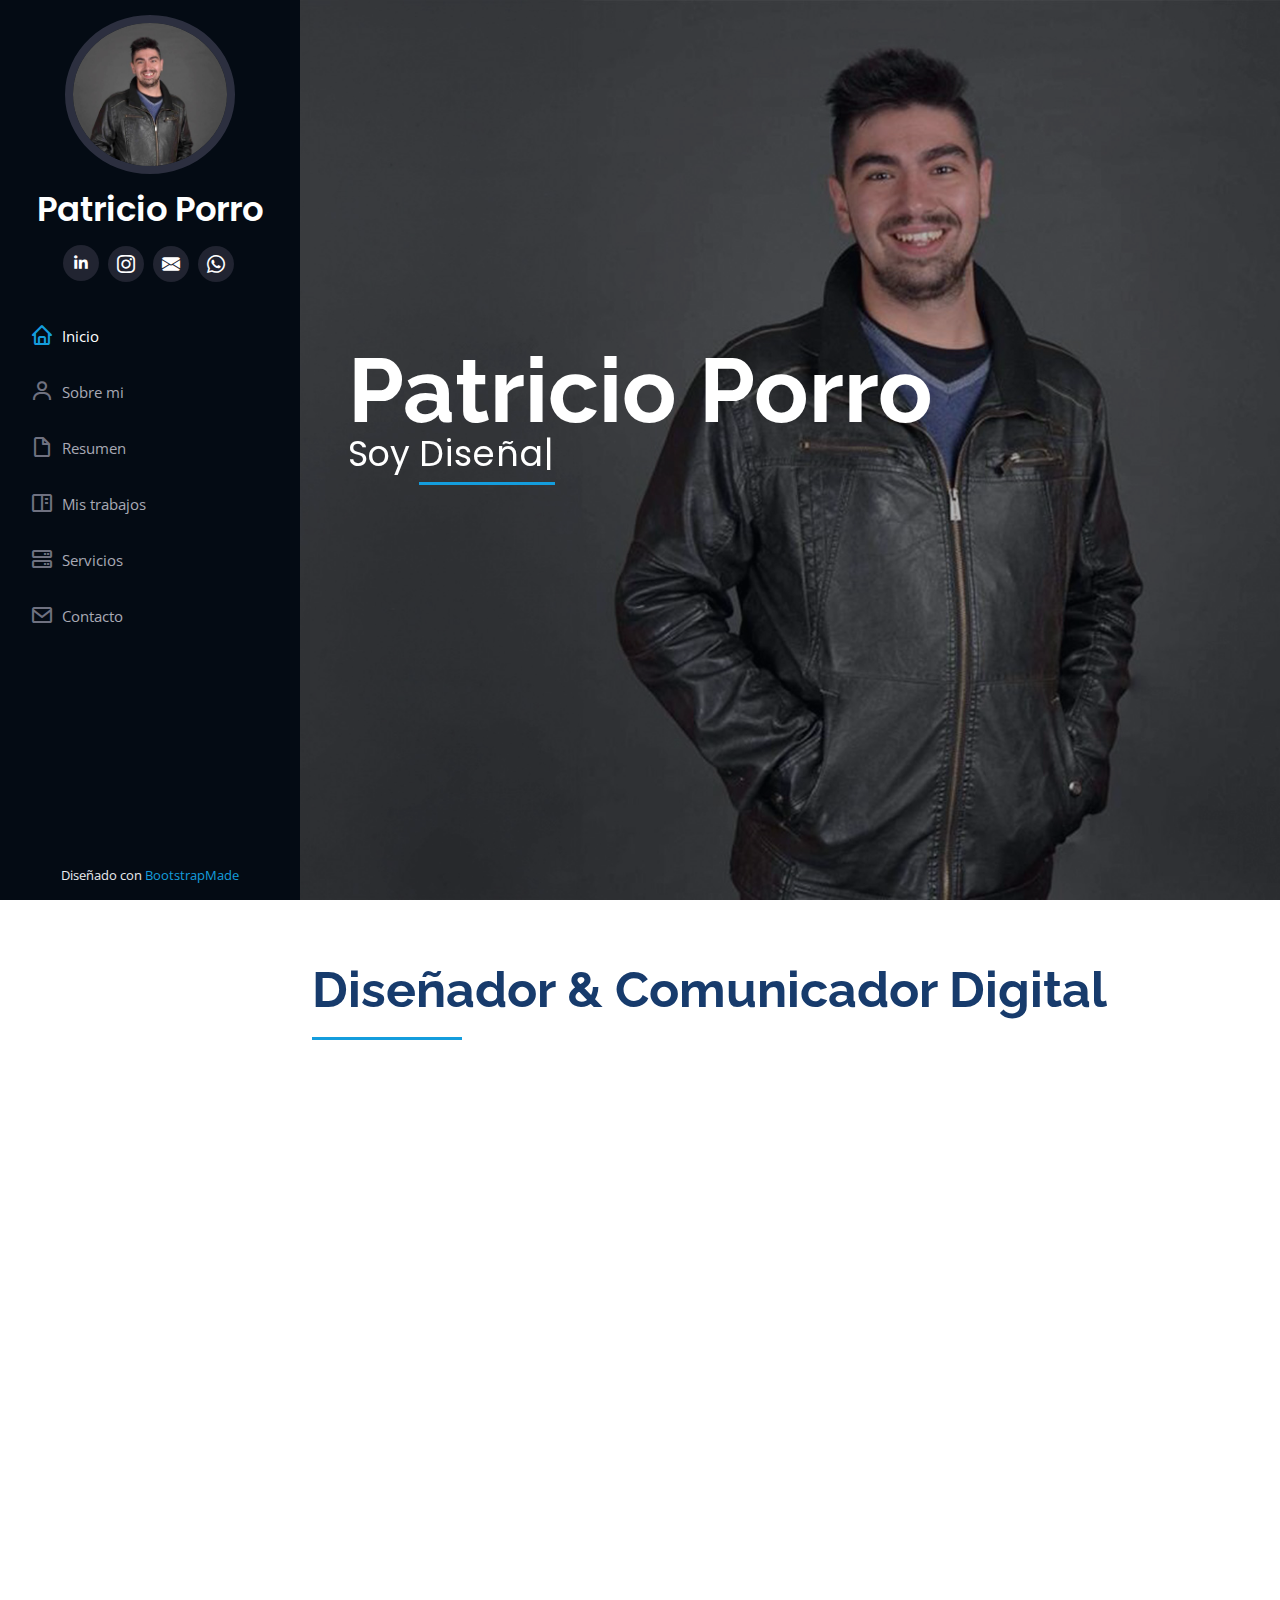
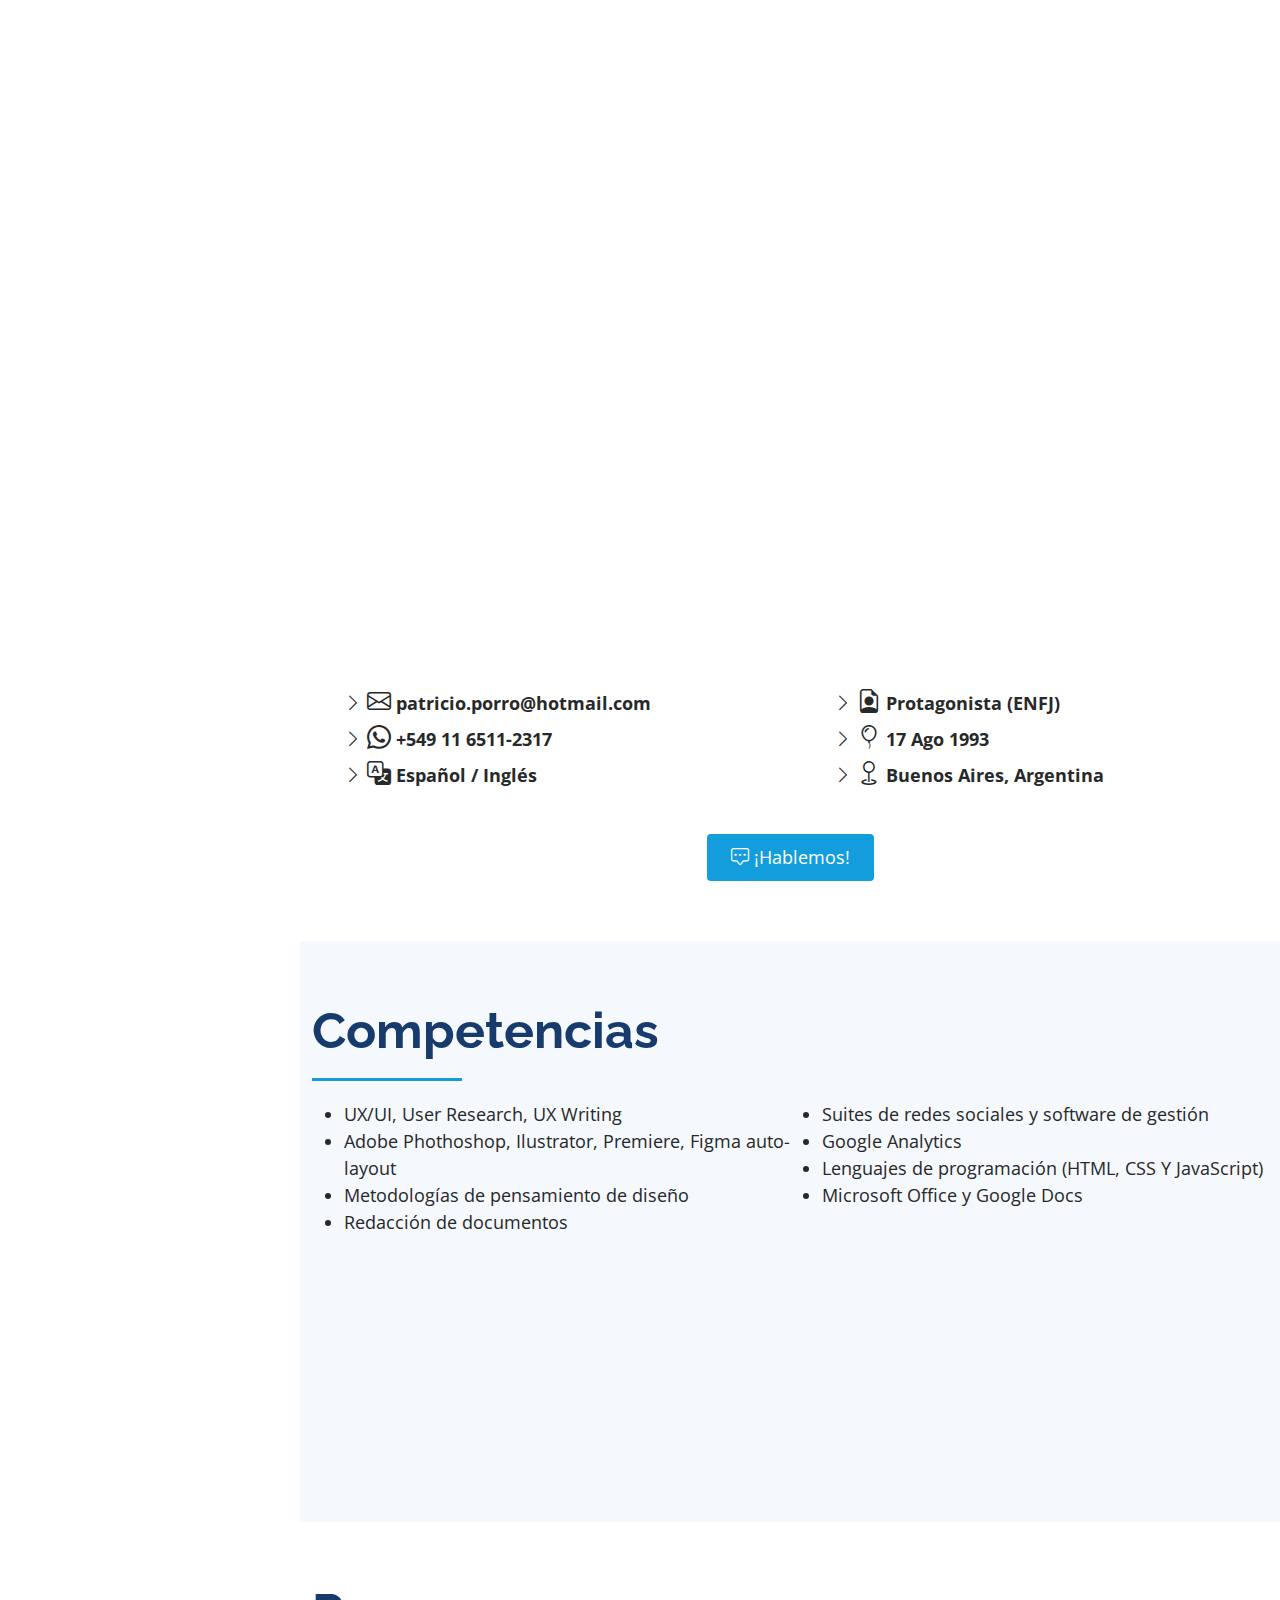
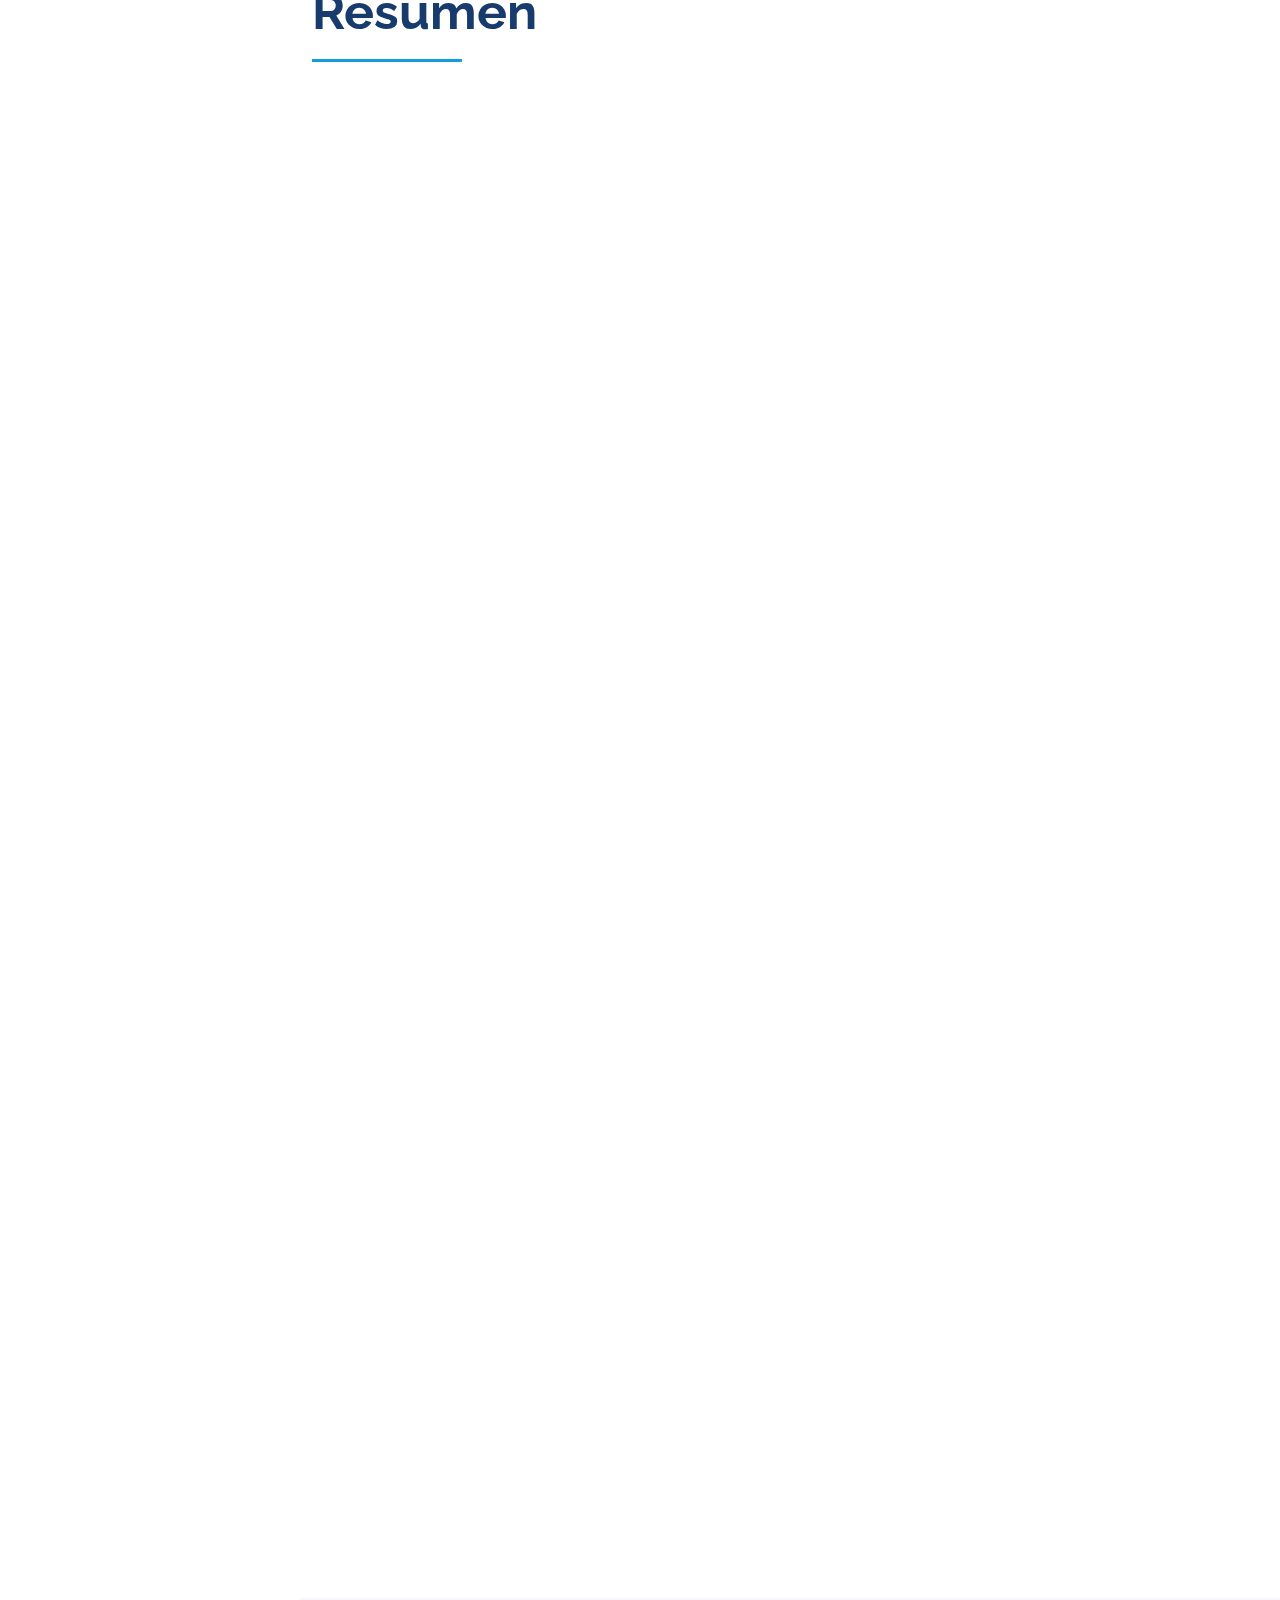
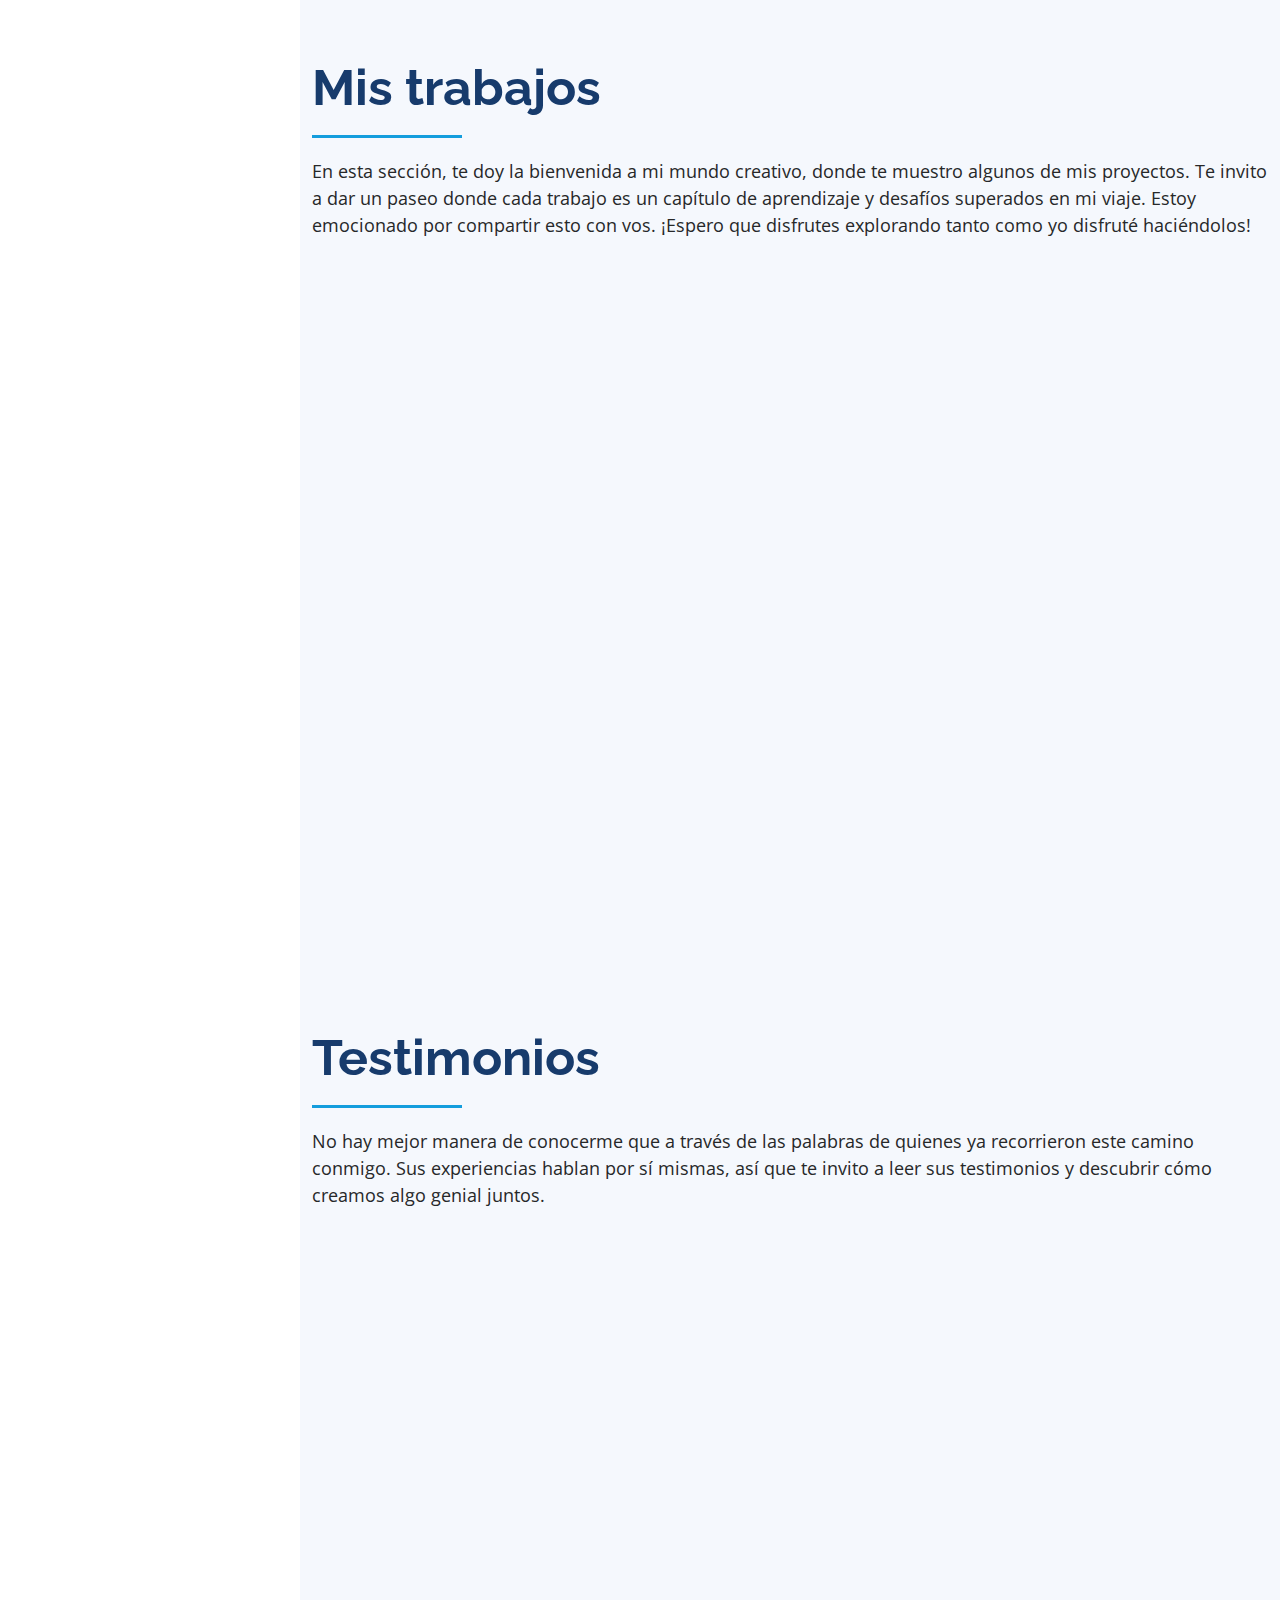
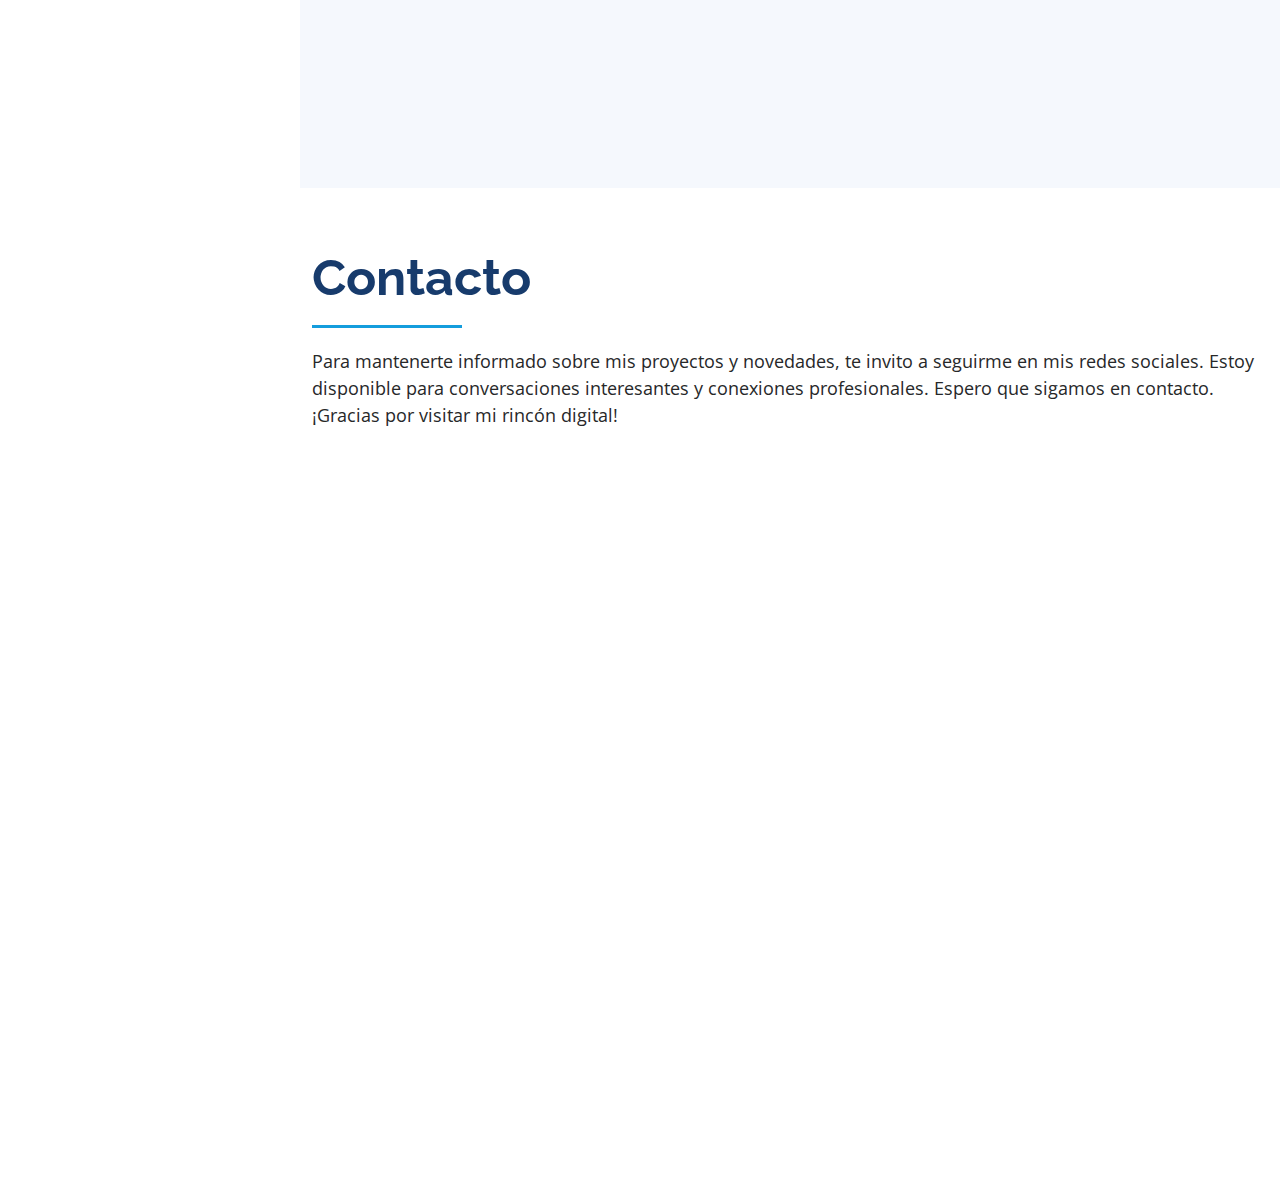
<file: index.html>
<!DOCTYPE html>
<html lang="Español">

<head>
  <meta charset="utf-8">
  <meta content="width=device-width, initial-scale=1.0" name="viewport">

  <title>Patricio Porro</title>
  <meta content="" name="description">
  <meta content="" name="keywords">

  <!-- Favicons -->
  <link href="assets/img/icon-page.png" rel="icon">
  <link href="assets/img/icon-page.png" rel="apple-touch-icon">

  <!-- Google Fonts -->
  <link href="https://fonts.googleapis.com/css?family=Open+Sans:300,300i,400,400i,600,600i,700,700i|Raleway:300,300i,400,400i,500,500i,600,600i,700,700i|Poppins:300,300i,400,400i,500,500i,600,600i,700,700i" rel="stylesheet">

  <!-- Vendor CSS Files -->
  <link href="assets/vendor/aos/aos.css" rel="stylesheet">
  <link href="assets/vendor/bootstrap/css/bootstrap.min.css" rel="stylesheet">
  <link href="assets/vendor/bootstrap-icons/bootstrap-icons.css" rel="stylesheet">
  <link href="assets/vendor/boxicons/css/boxicons.min.css" rel="stylesheet">
  <link href="assets/vendor/glightbox/css/glightbox.min.css" rel="stylesheet">
  <link href="assets/vendor/swiper/swiper-bundle.min.css" rel="stylesheet">

  <!-- Template Main CSS File -->
  <link href="assets/css/style.css" rel="stylesheet">

  <!-- =======================================================
  * Template Name: iPortfolio - v3.8.1
  * Template URL: https://bootstrapmade.com/iportfolio-bootstrap-portfolio-websites-template/
  * Author: BootstrapMade.com
  * License: https://bootstrapmade.com/license/
  ======================================================== -->
</head>

<body>

  <!-- ======= Mobile nav toggle button ======= -->
  <i class="bi bi-list mobile-nav-toggle d-xl-none"></i>

  <!-- ======= Header ======= -->
  <header id="header">
    <div class="d-flex flex-column">

      <div class="profile">
        <img src="Capturas/IMG_0032.JPG" alt="" class="img-fluid rounded-circle">
        <h1 class="text-light"><a href="index.html">Patricio Porro</a></h1>
        <div class="social-links mt-3 text-center">
          <a href="https://www.linkedin.com/in/patricio-porro-802276bb/" target="_blank" class="linkedin"><i class="bx bxl-linkedin"></i></a>
          <a href="-" class="instagram" target="_blank"><i class="bi bi-instagram"></i></a>
          <a href="mailto:patricio.porro@hotmail.com?subject=Asunto del correo&body=Mensaje del correo" class="mail" target="_blank"><i class="bi bi-envelope-fill"></i></a>
          <a href="https://api.whatsapp.com/send/?phone=5491165112317&text&type=phone_number&app_absent=0" class="whatsapp" target="_blank"><i class="bi bi-whatsapp"></i></a>
          
          <!--<a href="#" class="facebook" target="_blank"><i class="bx bxl-facebook"></i></a>
          <a href="#" class="whatsapp" target="_blank"><i class="bi bi-whatsapp" "></i></a>-->
          
        </div>
      </div>

      <nav id="navbar" class="nav-menu navbar">
        <ul>
          <li><a href="#hero" class="nav-link scrollto active"><i class="bx bx-home"></i> <span>Inicio</span></a></li>
          <li><a href="#about" class="nav-link scrollto"><i class="bx bx-user"></i> <span>Sobre mi</span></a></li>
          <li><a href="#resume" class="nav-link scrollto"><i class="bx bx-file-blank"></i> <span>Resumen</span></a></li>
          <li><a href="#portfolio" class="nav-link scrollto"><i class="bx bx-book-content"></i> <span>Mis trabajos</span></a></li>
          <li><a href="#services" class="nav-link scrollto"><i class="bx bx-server"></i> <span>Servicios</span></a></li>
          <li><a href="#contact" class="nav-link scrollto"><i class="bx bx-envelope"></i> <span>Contacto</span></a></li>
        </ul>
      </nav><!-- .nav-menu -->
    </div>
  </header><!-- End Header -->

  <!-- ======= Hero Section ======= -->
  <section id="hero" class="d-flex flex-column justify-content-center align-items-center">
    <div class="hero-container" data-aos="fade-in">
      <h1>Patricio Porro</h1>
      <p>Soy <span class="typed" data-typed-items="Diseñador UX/UI, Fotográfo, Realizador Audivisual, Diseñador Web, Freelancer, Comunicador Digital"></span></p>
      
    </div>
  </section><!-- End Hero -->

  <main id="main">

    <!-- ======= About Section ======= -->
    <section id="about" class="about">
      <div class="container">

        <div class="section-title ">
          <h2>Diseñador &amp; Comunicador Digital</h2>
        </div>

        <div class="container">
          
          <img src="Capturas/Perfil.jpg" class="col-lg-5 img-fluid content-wrapper" data-aos="fade-right" alt="Foto perfil">
          
          <div class="" data-aos="fade-left">
              <h3 class="resume-title" style="font-size: 3rem;  color: #149ddd"><b>¡Hola! Soy Patricio...</b></h3>
              <br>
              <div class="text-justify p">
                  <p>Bienvenido a mi espacio web personal. Me considero un apasionado de la comunicación digital, un explorador incansable de internet y un analista dedicado de las redes 4.0. Me encanta trabajar en equipo, inspirar a mis compañeros y enfrentar desafíos que me permitan crecer y evolucionar.
                  </p>
                  <p>Gracias a mi formación en <font color="#149ddd"><b>Comunicación Digital</b></font>, desarrollé habilidades específicas para producir, diseñar y gestionar contenidos interactivos en el mundo digital. Siempre estoy al tanto de las últimas tendencias en tecnología para garantizar que la comunicación sea más creativa y estratégica para ofrecer experiencias digitales innovadoras y efectivas.
                  </p>
                  <p>A lo largo de mi carrera, tuve el privilegio de desempeñarme en diversos roles que contribuyeron a mi crecimiento profesional. Trabajé en proyectos que me desafiaron y me permitieron aprender de manera continua.
                  </p>
                  <p>Como <font color="#149ddd"><b>Coordinador de Proyectos Educativos</b></font>, tuve la oportunidad de colaborar estrechamente con programas estatales, evaluando y promocionando políticas públicas en la comunidad. Además, participé en la articulación con diferentes áreas locales y provinciales para identificar y colaborar en proyectos educativos significativos.
                  </p>
                  <p>En mi experiencia como <font color="#149ddd"><b>Manager de Redes Sociales</b></font>, desarrollé estrategias de comunicación efectivas, analicé estadísticas y diagnostiqué a los usuarios para ofrecer contenidos relevantes y atractivos. Manejé la publicación de contenidos en diversas plataformas y gestioné la pauta publicitaria con herramientas como Facebook Ads. Mi habilidad para interactuar con los usuarios y redactar textos persuasivos fue fundamental en este rol.
                  </p>
                  <p>Además de mis habilidades en Comunicación Digital, poseo competencias en <font color="#149ddd"><b>UX/UI, User Research y UX Writing</b></font>, así como en lenguajes de programación como <font color="#149ddd"><b>HTML, CSS y JavaScript</b></font>. Estoy familiarizado con herramientas como <font color="#149ddd"><b>Google Analytics</b></font>, suites de redes sociales y software de gestión, así como con programas de diseño como <font color="#149ddd"><b>Adobe Photoshop, Illustrator, Premiere y Figma auto-layout</b></font>. Mi dominio de Microsoft Office y Google Docs complementa mi conjunto de habilidades, permitiéndome gestionar proyectos de manera eficiente y colaborativa.
                  </p>
                  <p>Estoy emocionado de seguir explorando nuevas oportunidades y desafíos en el mundo digital, y estoy comprometido a ofrecer resultados sobresalientes en cada proyecto en el que me involucre.
                  </p>
                  <p>¡Gracias por visitar mi espacio web y conocer un poco más sobre mí! Si tenes alguna pregunta o queres colaborar en algún proyecto, ¡no dudes en ponerte en contacto conmigo!
                  </p>
              </div>
          </div>
        </div>
      
            <br><br>

            <div class="row">
              
              <div class="col-lg-6">
                <ul style="list-style: none;">
                  <li><i class="bi bi-chevron-right"></i> <i class="bi bi-envelope icono1" style="font-size: 1.5rem"></i><span> <strong> patricio.porro@hotmail.com</strong></span></li>
                  <li><i class="bi bi-chevron-right"></i> <i class="bi bi-whatsapp icono1" style="font-size: 1.5rem;"></i> <span> <strong> +549 11 6511-2317</strong></span></li>
                  <li><i class="bi bi-chevron-right"></i> <i class="bi bi-translate icono1" style="font-size: 1.5rem;"></i><span><strong> Español / Inglés</strong></span></li>
                </ul>
              </div>
              <div class="col-lg-6">
                <ul  style="list-style: none;">
                  <li><i class="bi bi-chevron-right"></i> <i class="bi bi-file-earmark-person icono1" style="font-size: 1.5rem;" ></i> <span> <strong> Protagonista (ENFJ)</strong> </span></li>
                  <li><i class="bi bi-chevron-right"></i> <i class="bi bi-balloon icono1" style="font-size: 1.5rem;" ></i> <span> <strong> 17 Ago 1993</strong> </span></li>
                  <li><i class="bi bi-chevron-right"></i> <i class="bi bi-geo icono1"  style="font-size: 1.5rem;"></i> <span> <strong> Buenos Aires, Argentina </strong></span></li>
                </ul>
              </div>
              
            </div>
            <br>
            <div class="text-center"><button type="submit" class="bi bi-chat-square-dots boton2" onclick="window.location.href='#contact'" > ¡Hablemos!</button></div>
      </div>
         
        </div>

      </div>
    </section><!-- End About Section -->

    <!-- ======= Facts Section ======= -->
    <!--
    <section id="facts" class="facts">
      <div class="container">

        <div class="section-title">
          <h2>Facts</h2>
          <p>Magnam dolores commodi suscipit. Necessitatibus eius consequatur ex aliquid fuga eum quidem. Sit sint consectetur velit. Quisquam quos quisquam cupiditate. Et nemo qui impedit suscipit alias ea. Quia fugiat sit in iste officiis commodi quidem hic quas.</p>
        </div>

        <div class="row no-gutters">

          <div class="col-lg-3 col-md-6 d-md-flex align-items-md-stretch" data-aos="fade-up">
            <div class="count-box">
              <i class="bi bi-emoji-smile"></i>
              <span data-purecounter-start="0" data-purecounter-end="232" data-purecounter-duration="1" class="purecounter"></span>
              <p><strong>Happy Clients</strong> consequuntur quae</p>
            </div>
          </div>

          <div class="col-lg-3 col-md-6 d-md-flex align-items-md-stretch" data-aos="fade-up" data-aos-delay="100">
            <div class="count-box">
              <i class="bi bi-journal-richtext"></i>
              <span data-purecounter-start="0" data-purecounter-end="521" data-purecounter-duration="1" class="purecounter"></span>
              <p><strong>Projects</strong> adipisci atque cum quia aut</p>
            </div>
          </div>

          <div class="col-lg-3 col-md-6 d-md-flex align-items-md-stretch" data-aos="fade-up" data-aos-delay="200">
            <div class="count-box">
              <i class="bi bi-headset"></i>
              <span data-purecounter-start="0" data-purecounter-end="1453" data-purecounter-duration="1" class="purecounter"></span>
              <p><strong>Hours Of Support</strong> aut commodi quaerat</p>
            </div>
          </div>

          <div class="col-lg-3 col-md-6 d-md-flex align-items-md-stretch" data-aos="fade-up" data-aos-delay="300">
            <div class="count-box">
              <i class="bi bi-people"></i>
              <span data-purecounter-start="0" data-purecounter-end="32" data-purecounter-duration="1" class="purecounter"></span>
              <p><strong>Hard Workers</strong> rerum asperiores dolor</p>
            </div>
          </div>

        </div>

      </div>
    </section>--><!-- End Facts Section -->

    <!-- ======= Skills Section ======= -->
    <section id="skills" class="skills section-bg">
      <div class="container">

        <div class="section-title">
          <h2>Competencias</h2>
           <div style="display:flex ;">
            <div class="col-lg-6" >
              <p>
                <ul>
                  <li>UX/UI, User Research, UX Writing</li>
                  <li>Adobe Phothoshop, Ilustrator, Premiere, Figma auto-layout</li>
                  <li>Metodologías de pensamiento de diseño</li>
                  <li>Redacción de documentos</li>
                </ul>
              </p>
            </div>
            
            <div class="col-lg-6">
              <ul>
                <li>Suites de redes sociales y software de gestión</li>
                <li>Google Analytics</li>
                <li>Lenguajes de programación (HTML, CSS Y JavaScript)</li>
                <li>Microsoft Office y Google Docs</li>
              </ul>
            </div>
           </div>
            
          
        </div>

        <div class="row skills-content">

          <div class="col-lg-6" data-aos="fade-up">

            <div class="progress">
              <span class="skill">Edición multimedia <i class="val">80%</i></span>
              <div class="progress-bar-wrap">
                <div class="progress-bar" role="progressbar" aria-valuenow="80" aria-valuemin="0" aria-valuemax="100"></div>
              </div>
            </div>

            <div class="progress">
              <span class="skill">Fotografía <i class="val">90%</i></span>
              <div class="progress-bar-wrap">
                <div class="progress-bar" role="progressbar" aria-valuenow="90" aria-valuemin="0" aria-valuemax="100"></div>
              </div>
            </div>

            <div class="progress">
              <span class="skill"> Redes sociales <i class="val">80%</i></span>
              <div class="progress-bar-wrap">
                <div class="progress-bar" role="progressbar" aria-valuenow="80" aria-valuemin="0" aria-valuemax="100"></div>
              </div>
            </div>

          </div>

          <div class="col-lg-6" data-aos="fade-up" data-aos-delay="100">

            <div class="progress">
              <span class="skill">Redacción de contenidos<i class="val">80%</i></span>
              <div class="progress-bar-wrap">
                <div class="progress-bar" role="progressbar" aria-valuenow="80" aria-valuemin="0" aria-valuemax="100"></div>
              </div>
            </div>

            <div class="progress">
              <span class="skill"> Pensamiento de diseño <i class="val">80%</i></span>
              <div class="progress-bar-wrap">
                <div class="progress-bar" role="progressbar" aria-valuenow="80" aria-valuemin="0" aria-valuemax="100"></div>
              </div>
            </div>

            <div class="progress">
              <span class="skill"> Herramientas ofimáticas <i class="val">100%</i></span>
              <div class="progress-bar-wrap">
                <div class="progress-bar" role="progressbar" aria-valuenow="100" aria-valuemin="0" aria-valuemax="100"></div>
              </div>
            </div>

          </div>

        </div>

      </div>
    </section><!-- End Skills Section -->

    <!-- ======= Resume Section ======= -->
    <section id="resume" class="resume tex">
      <div class="container">

        <div class="section-title">
          <h2>Resumen</h2>
        
          <div class="row">
          <div class="col-lg-6" data-aos="fade-up">
            <h3 class="resume-title" style="font-size: 2.5rem;  color: #149ddd">Formación</h3>
            <div class="resume-item pb-0">
              <h4>Tecnicatura en Comunicación Digital</h4>
              <div class="col-lg-4" data-aos="fade-right">
                  <img src="assets/img/UNaB.png" class="img-fluid" alt="Universidad" width="230" height="127">
              </div>
              <br>
              <h5>2021 - 2024</h5>
              <br>
              <br>
            </div>
            <div class="resume-item pb-0">
              <h4>Licenciatura en Diseño y Comunicación Visual</h4>
              <div class="col-lg-3" data-aos="fade-right">
                  <img src="assets/img/UNLA.jpg" class="img-fluid" alt="Universidad" width="150" height="120">
              </div>
              <br>
              <h5>2017 - 2020</h5>
              <br>
              <br>
            </div>
            
            <div class="resume-item pb-0">
              <h4>Tecnicatura en Realización Audiovisual</h4>
              <div class="col-lg-5" data-aos="fade-right">
                <img src="assets/img/Medios Audiovisuales-01.png" class="img-fluid" alt="Universidad" width="270" height="127">
              </div>

              <!--
                <p><i class="bi bi-patch-check-fill"></i><em>  
                Escuela de Medios Audiovisuales, Lomas de Zamora
                </em></p>
              -->
              <br>
              <h5>2012 - 2015</h5>
            </div>

            <h3 class="resume-title section" style="font-size: 2.5rem;">Certificaciones</h3>
            <div class="resume-item">
              <h4></i> Diseño UX/UI</h4>
                <div class="col-lg-5" data-aos="fade-right">
                  <img src="assets/img/EducacionIT.jpg" class="img-fluid" alt="Educacion IT" width="250" height="127">
                </div>
              <br>
              <h5>2022</h5>
            </div>
            <div class="resume-item">
              <h4></i> Marketing y comunicación en redes sociales</h4>
              <p><i class="bi bi-patch-check-fill"></i> <em> Universidad Nacional Guillermo Brown, Almirante Brown</em></p>
              <br>
              <h5>2021</h5>
            </div>
            <div class="resume-item">
              <h4> Oratoria para hablar con clientes y públicos</h4>
              <p><i class="bi bi-patch-check-fill"></i><em> Universidad Nacional Guillermo Brown, Almirante Brown</em></p>
              <br>
              <h5>2021</h5>
            </div>
            <div class="resume-item">
              <h4> Mapas digitales de datos abiertos</h4>
              <p><i class="bi bi-patch-check-fill"></i><em> Universidad Nacional Guillermo Brown, Almirante Brown</em></p>
              <br>
              <h5>2021</h5>
            </div>
            
          </div>
          <div class="col-lg-6" data-aos="fade-up" data-aos-delay="100">
            <h3 class="resume-title" style="font-size: 2.5rem;  color: #149ddd">Experiencia laboral</h3>
            <div class="d-flex justify-content">
              <div class="col-lg-4" data-aos="fade-right">
                <img src="assets/img/Municipio azul.png" class="img-fluid" alt="Municipalidad Lomas de Zamora" width="230" height="127">
              </div>
            </div>
            <br>
            <div class="resume-item">
              <h4>Coordinador de proyectos educativos</h4>
              <h5>2020 - Presente</h5>
              <p><em>Secretaria de cultura y educación / Municipio de Lomas de Zamora</em></p>
              <br>
              <ul>
                <li>Promoción y difusión de póliticas públicas en la comunidad.</li>
                <li>Implementación y seguimiento de programas estatales. </li>
                <li>Evaluación de programas estatales para identificar puntos de mejora. </li>
                <li>Asistencia a educadores y actores del proceso educativo. </li>
                <li>Trabajo en equipo y articulación con diferentes áreas municipales y provinciales. </li>
                <li>Identificación y colaboración con organizaciones y comunidades locales en proyectos educativos. </li>
              </ul>
              
            </div>
            <div class="resume-item">
              <h4>Manager de redes sociales</h4>
              <h5>2017 - 2020</h5>
              <p><em>Jefatura de Gabinete / Municipio de Lomas de Zamora</em></p>
              <br>
              <ul>
                <li>Planificación de estrategias de comunicación. </li>
                <li>Análisis de estadísticas y diagnóstico del público. </li>
                <li>Estudios cualitativos y cuantitativos de métricas. </li>
                <li>Publicaciones de contenidos en redes sociales. </li>
                <li>Manejo de pauta publicitaria con Facebook Ads. </li>
                <li>Redacción de textos para publicaciones. </li>
                <li>Interacción con usuarios. </li>
              </ul>
            </div>
            <div class="resume-item">
              <h4>Administrativo</h4>
              <h5>2014 - 2017</h5>
              <p><em>Subsecretaria de Educación / Municipio de Lomas de Zamora</em></p>
            </div>
            <br>
            <br>
            <div class="text-center" data-aos="fade-up">
              <a href="https://drive.google.com/file/d/1sH_IQ1anZLGsYki7ckeSQrOGyKoTAw7L/view?usp=sharing" target="_blank"><button type="submit" class="bi bi-download boton2"> Descargá mi CV</button></a>
          </div>
          </div>
          </div>
        </div>
    </section><!-- End Resume Section -->

    <!-- ======= Portfolio Section ======= -->
    <section id="portfolio" class="portfolio section-bg">
      <div class="container">

        <div class="section-title">
          <h2>Mis trabajos</h2>
          <p>En esta sección, te doy la bienvenida a mi mundo creativo, donde te muestro algunos de mis proyectos. Te invito a dar un paseo donde cada trabajo es un capítulo de aprendizaje y desafíos superados en mi viaje. Estoy emocionado por compartir esto con vos. ¡Espero que disfrutes explorando tanto como yo disfruté haciéndolos!
          </p>
        </div>

        <div class="row" data-aos="fade-up">
          <div class="col-lg-12 d-flex justify-content-center">
            <ul id="portfolio-flters">
              <li data-filter="*" class="filter-active">Todo</li>
              <li data-filter=".filter-diseno">Diseño</li>
              <li data-filter=".filter-redacion">Redacción</li>
              <!-- ======= <li data-filter=".filter-web">Web</li>n ======= -->
            </ul>
          </div>
        </div>

        <div class="row portfolio-container" data-aos="fade-up" data-aos-delay="100">

          <div class="col-lg-4 col-md-6 portfolio-item filter-diseno">
            <div class="portfolio-wrap">
              <img src="assets/img/portfolio/materialeducativo/MÁS ALLÁ DEL VIDEOJUEGO una mirada integradora sobre su potencial.png" class="img-fluid" alt="masalladelvideojuego">
              <div class="portfolio-links">
                <a href="assets/img/portfolio/materialeducativo/MÁS ALLÁ DEL VIDEOJUEGO una mirada integradora sobre su potencial.png" data-gallery="portfolioGallery" class="portfolio-lightbox"><i class="bx bx-plus"></i></a>
                <a href="portfolio-masAllaDelVideojuego.html" title="More Details"><i class="bx bx-link"></i></a>
              </div>
            </div>
          </div>

          <div class="col-lg-4 col-md-6 portfolio-item filter-diseno">
            <div class="portfolio-wrap">
              <img src="assets/img/portfolio/Aplicación Digitalers/Aplicacion 1.1.png" class="img-fluid" alt="">
              <div class="portfolio-links">
                <a href="assets/img/portfolio/portfolio-9.jpg" data-gallery="portfolioGallery" class="portfolio-lightbox" title="Web 3"><i class="bx bx-plus"></i></a>
                <a href="portfolio-details.html" title="More Details"><i class="bx bx-link"></i></a>
              </div>
            </div>
          </div>

          <div class="col-lg-4 col-md-6 portfolio-item filter-redacion">
            <div class="portfolio-wrap">
              <img src="assets/img/portfolio/realidades-inmersivas.jpg" class="img-fluid" alt="">
              <div class="portfolio-links">
                <a href="assets/img/portfolio/realidades-inmersivas.jpg" data-gallery="portfolioGallery" class="portfolio-lightbox"><i class="bx bx-plus"></i></a>
                <a href="portfolio-realidadesInmersivas.html" title="More Details"><i class="bx bx-link"></i></a>
              </div>
            </div>
          </div>

          <div class="col-lg-4 col-md-6 portfolio-item filter-redacion">
            <div class="portfolio-wrap">
              <img src="assets/img/portfolio/Tres-mundos.png" class="img-fluid" alt="">
              <div class="portfolio-links">
                <a href="assets/img/portfolio/Tres-mundos.png" data-gallery="portfolioGallery" class="portfolio-lightbox"><i class="bx bx-plus"></i></a>
                <a href="portfolio-analisisPeriodistas.html" title="More Details"><i class="bx bx-link"></i></a>
              </div>
            </div>
          </div>

          <div class="col-lg-4 col-md-6 portfolio-item filter-redacion">
            <div class="portfolio-wrap">
              <img src="assets/img/portfolio/Periodismo-actualidad.png" class="img-fluid" alt="">
              <div class="portfolio-links">
                <a href="assets/img/portfolio/Periodismo-actualidad.png" data-gallery="portfolioGallery" class="portfolio-lightbox"><i class="bx bx-plus"></i></a>
                <a href="portfolio-periodismoActualidad.html" title="More Details"><i class="bx bx-link"></i></a>
              </div>
            </div>
          </div>

          <div class="col-lg-4 col-md-6 portfolio-item filter-redacion">
            <div class="portfolio-wrap">
              <img src="assets/img/portfolio/inteligencias-artificiales.png" class="img-fluid" alt="">
              <div class="portfolio-links">
                <a href="assets/img/portfolio/inteligencias-artificiales.png" data-gallery="portfolioGallery" class="portfolio-lightbox" ><i class="bx bx-plus"></i></a>
                <a href="portfolio-details.html" title="More Details"><i class="bx bx-link"></i></a>
              </div>
            </div>
          </div>

          <div class="col-lg-4 col-md-6 portfolio-item filter-redacion">
            <div class="portfolio-wrap">
              <img src="assets/img/portfolio/politica-artefactos.png" class="img-fluid" alt="">
              <div class="portfolio-links">
                <a href="assets/img/portfolio/politica-artefactos.png" data-gallery="portfolioGallery" class="portfolio-lightbox" ><i class="bx bx-plus"></i></a>
                <a href="portfolio-politicaArtefactos.html" title="More Details"><i class="bx bx-link"></i></a>
              </div>
            </div>
          </div>

          <div class="col-lg-4 col-md-6 portfolio-item filter-redacion">
            <div class="portfolio-wrap">
              <img src="assets/img/portfolio/dilema-redes.png" class="img-fluid" alt="">
              <div class="portfolio-links">
                <a href="assets/img/portfolio/dilema-redes.png" data-gallery="portfolioGallery" class="portfolio-lightbox"><i class="bx bx-plus"></i></a>
                <a href="portfolio-dilemaRedes.html" title="More Details"><i class="bx bx-link"></i></a>
              </div>
            </div>
          </div>

          <div class="col-lg-4 col-md-6 portfolio-item filter-redacion">
            <div class="portfolio-wrap">
              <img src="assets/img/portfolio/internet-lugares.png" class="img-fluid" alt="">
              <div class="portfolio-links">
                <a href="assets/img/portfolio/internet-lugares.png" data-gallery="portfolioGallery" class="portfolio-lightbox" title="Card 3"><i class="bx bx-plus"></i></a>
                <a href="portfolio-lugaresNoLugares.html" title="More Details"><i class="bx bx-link"></i></a>
              </div>
            </div>
          </div>

          

        </div>

      </div>
    </section><!-- End Portfolio Section -->

    <!-- ======= Services Section ======= -->
   
    <!--<section id="services" class="services">
      <div class="container">

        <div class="section-title">
          <h2>Services</h2>
          <p>Magnam dolores commodi suscipit. Necessitatibus eius consequatur ex aliquid fuga eum quidem. Sit sint consectetur velit. Quisquam quos quisquam cupiditate. Et nemo qui impedit suscipit alias ea. Quia fugiat sit in iste officiis commodi quidem hic quas.</p>
        </div>

        <div class="row">
          <div class="col-lg-4 col-md-6 icon-box" data-aos="fade-up">
            <div class="icon"><i class="bi bi-briefcase"></i></div>
            <h4 class="title"><a href="">Lorem Ipsum</a></h4>
            <p class="description">Voluptatum deleniti atque corrupti quos dolores et quas molestias excepturi sint occaecati cupiditate non provident</p>
          </div>
          <div class="col-lg-4 col-md-6 icon-box" data-aos="fade-up" data-aos-delay="100">
            <div class="icon"><i class="bi bi-card-checklist"></i></div>
            <h4 class="title"><a href="">Dolor Sitema</a></h4>
            <p class="description">Minim veniam, quis nostrud exercitation ullamco laboris nisi ut aliquip ex ea commodo consequat tarad limino ata</p>
          </div>
          <div class="col-lg-4 col-md-6 icon-box" data-aos="fade-up" data-aos-delay="200">
            <div class="icon"><i class="bi bi-bar-chart"></i></div>
            <h4 class="title"><a href="">Sed ut perspiciatis</a></h4>
            <p class="description">Duis aute irure dolor in reprehenderit in voluptate velit esse cillum dolore eu fugiat nulla pariatur</p>
          </div>
          <div class="col-lg-4 col-md-6 icon-box" data-aos="fade-up" data-aos-delay="300">
            <div class="icon"><i class="bi bi-binoculars"></i></div>
            <h4 class="title"><a href="">Magni Dolores</a></h4>
            <p class="description">Excepteur sint occaecat cupidatat non proident, sunt in culpa qui officia deserunt mollit anim id est laborum</p>
          </div>
          <div class="col-lg-4 col-md-6 icon-box" data-aos="fade-up" data-aos-delay="400">
            <div class="icon"><i class="bi bi-brightness-high"></i></div>
            <h4 class="title"><a href="">Nemo Enim</a></h4>
            <p class="description">At vero eos et accusamus et iusto odio dignissimos ducimus qui blanditiis praesentium voluptatum deleniti atque</p>
          </div>
          <div class="col-lg-4 col-md-6 icon-box" data-aos="fade-up" data-aos-delay="500">
            <div class="icon"><i class="bi bi-calendar4-week"></i></div>
            <h4 class="title"><a href="">Eiusmod Tempor</a></h4>
            <p class="description">Et harum quidem rerum facilis est et expedita distinctio. Nam libero tempore, cum soluta nobis est eligendi</p>
          </div>
        </div>

      </div>
    </section>--><!-- End Services Section -->

    <div>
      <!-- ======= Testimonials Section ======= -->
      <section id="testimonials" class="testimonials section-bg">
          <div class="container">

            <div class="section-title">
              <h2>Testimonios</h2>
              <p>No hay mejor manera de conocerme que a través de las palabras de quienes ya recorrieron este camino conmigo. Sus experiencias hablan por sí mismas, así que te invito a leer sus testimonios y descubrir cómo creamos algo genial juntos.
              </p>
            </div>

            <div class="testimonials-slider swiper" data-aos="fade-up" data-aos-delay="100">
              <div class="swiper-wrapper">

                <div class="swiper-slide">
                  <div class="testimonial-item" data-aos="fade-up">
                    <p>
                      <i class="bx bxs-quote-alt-left quote-icon-left"></i>
                      Proin iaculis purus consequat sem cure digni ssim donec porttitora entum suscipit rhoncus. Accusantium quam, ultricies eget id, aliquam eget nibh et. Maecen aliquam, risus at semper.
                      <i class="bx bxs-quote-alt-right quote-icon-right"></i>
                    </p>
                    <img src="assets/img/testimonials/testimonials-1.jpg" class="testimonial-img" alt="">
                    <h3>Saul Goodman</h3>
                    <h4>Ceo &amp; Founder</h4>
                  </div>
                </div><!-- End testimonial item -->
                
                <div class="swiper-slide">
                  <div class="testimonial-item" data-aos="fade-up" data-aos-delay="100">
                    <p>
                      <i class="bx bxs-quote-alt-left quote-icon-left"></i>
                      Export tempor illum tamen malis malis eram quae irure esse labore quem cillum quid cillum eram malis quorum velit fore eram velit sunt aliqua noster fugiat irure amet legam anim culpa.
                      <i class="bx bxs-quote-alt-right quote-icon-right"></i>
                    </p>
                    <img src="assets/img/testimonials/testimonials-2.jpg" class="testimonial-img" alt="">
                    <h3>Sara Wilsson</h3>
                    <h4>Designer</h4>
                  </div>
                </div>
              <!-- End testimonial item -->

                <div class="swiper-slide">
                  <div class="testimonial-item" data-aos="fade-up" data-aos-delay="200">
                    <p>
                      <i class="bx bxs-quote-alt-left quote-icon-left"></i>
                      Enim nisi quem export duis labore cillum quae magna enim sint quorum nulla quem veniam duis minim tempor labore quem eram duis noster aute amet eram fore quis sint minim.
                      <i class="bx bxs-quote-alt-right quote-icon-right"></i>
                    </p>
                    <img src="assets/img/testimonials/testimonials-3.jpg" class="testimonial-img" alt="">
                    <h3>Jena Karlis</h3>
                    <h4>Store Owner</h4>
                  </div>
                </div><!-- End testimonial item -->

                <div class="swiper-slide">
                  <div class="testimonial-item" data-aos="fade-up" data-aos-delay="300">
                    <p>
                      <i class="bx bxs-quote-alt-left quote-icon-left"></i>
                      Fugiat enim eram quae cillum dolore dolor amet nulla culpa multos export minim fugiat minim velit minim dolor enim duis veniam ipsum anim magna sunt elit fore quem dolore labore illum veniam.
                      <i class="bx bxs-quote-alt-right quote-icon-right"></i>
                    </p>
                    <img src="assets/img/testimonials/testimonials-4.jpg" class="testimonial-img" alt="">
                    <h3>Matt Brandon</h3>
                    <h4>Freelancer</h4>
                  </div>
                </div><!-- End testimonial item -->

                <div class="swiper-slide">
                  <div class="testimonial-item" data-aos="fade-up" data-aos-delay="400">
                    <p>
                      <i class="bx bxs-quote-alt-left quote-icon-left"></i>
                      Quis quorum aliqua sint quem legam fore sunt eram irure aliqua veniam tempor noster veniam enim culpa labore duis sunt culpa nulla illum cillum fugiat legam esse veniam culpa fore nisi cillum quid.
                      <i class="bx bxs-quote-alt-right quote-icon-right"></i>
                    </p>
                    <img src="assets/img/testimonials/testimonials-5.jpg" class="testimonial-img" alt="">
                    <h3>John Larson</h3>
                    <h4>Entrepreneur</h4>
                  </div>
                </div><!-- End testimonial item -->

              </div>
              <div class="swiper-pagination"></div>
            </div>

          </div>
      </section><!-- End Testimonials Section -->
    </div>
    <!-- ======= Contact Section ======= -->
    <section id="contact" class="contact">
      <div class="container">

        <div class="section-title">
          <h2>Contacto</h2>
          <p>Para mantenerte informado sobre mis proyectos y novedades, te invito a seguirme en mis redes sociales. Estoy disponible para conversaciones interesantes y conexiones profesionales. Espero que sigamos en contacto. ¡Gracias por visitar mi rincón digital!
          </p>
        </div>

        <div class="row" data-aos="fade-in">

          <div class="col-lg-5 d-flex align-items-stretch">
            <div class="info">
              
              <div class="email">
                <i class="bi bi-envelope"></i>
                <h4>Email:</h4>
                <p>Patricio.porro@hotmail.com</p>
              </div>

              <div class="address">
                <i class="bi bi-geo-alt"></i>
                <h4>Ubicación:</h4>
                <p>Lomas de Zamora, Buenos Aires, Argentina</p>
              </div>

              
              <div class="phone">
                <i class="bi bi-phone"></i>
                <h4>Teléfono:</h4>
                <p>+549 11 6511 2317</p>
              </div>
              
              <div class="embed-container">              
              <iframe src="https://www.google.com/maps/embed?pb=!1m18!1m12!1m3!1d52442.00398395403!2d-58.41984194999999!3d-34.76503185!2m3!1f0!2f0!3f0!3m2!1i1024!2i768!4f13.1!3m3!1m2!1s0x95bcd261abf8fb75%3A0xd3b4119f62723032!2sLomas%20de%20Zamora%2C%20Provincia%20de%20Buenos%20Aires!5e0!3m2!1ses-419!2sar!4v1662508986952!5m2!1ses-419!2sar" width="" height="" style="border:0;" allowfullscreen="" loading="lazy" referrerpolicy="no-referrer-when-downgrade"></iframe>
              </div>
              

            </div>


          </div>

          <div class="col-lg-7 mt-5 mt-lg-0 d-flex align-items-stretch">
            <form action="forms/contact.php" method="post" role="form" class="php-email-form">
              <div class="row">
                <div class="form-group col-md-6">
                  <label for="name">Tu nombre</label>
                  <input type="text" name="name" class="form-control" id="name" required>
                </div>
                <div class="form-group col-md-6">
                  <label for="name">Tu mail</label>
                  <input type="email" class="form-control" name="email" id="email" required>
                </div>
              </div>
              <div class="form-group">
                <label for="name">Asunto</label>
                <input type="text" class="form-control" name="subject" id="subject" required>
              </div>
              <div class="form-group">
                <label for="name">Mensaje</label>
                <textarea class="form-control" name="message" rows="10" required></textarea>
              </div>
              <div class="my-3">
                <div class="loading">Cargando</div>
                <div class="error-message"></div>
                <div class="sent-message">Tu mensaje fue enviado. Gracias! Pronto te estaré respondiendo. </div>
              </div>
              <div class="text-center"><button type="submit" class="bi bi-send"> Enviá tu Mensaje</button></div>

              
            </form>
          </div>

        </div>

      </div>
    </section><!-- End Contact Section -->
  
  </main><!-- End #main -->

  <!-- ======= Footer ======= -->
  <footer id="footer">
    <div class="container">
      <div class="copyright">
        
      </div>
      <div class="credits">
        <!-- All the links in the footer should remain intact. -->
        <!-- You can delete the links only if you purchased the pro version. -->
        <!-- Licensing information: https://bootstrapmade.com/license/ -->
        <!-- Purchase the pro version with working PHP/AJAX contact form: https://bootstrapmade.com/iportfolio-bootstrap-portfolio-websites-template/ -->
        Diseñado con <a href="https://bootstrapmade.com/">BootstrapMade</a>
      </div>
    </div>
  </footer><!-- End  Footer -->

  <a href="#" class="back-to-top d-flex align-items-center justify-content-center"><i class="bi bi-arrow-up-short"></i></a>

  <!-- Vendor JS Files -->
  <script src="assets/vendor/purecounter/purecounter_vanilla.js"></script>
  <script src="assets/vendor/aos/aos.js"></script>
  <script src="assets/vendor/bootstrap/js/bootstrap.bundle.min.js"></script>
  <script src="assets/vendor/glightbox/js/glightbox.min.js"></script>
  <script src="assets/vendor/isotope-layout/isotope.pkgd.min.js"></script>
  <script src="assets/vendor/swiper/swiper-bundle.min.js"></script>
  <script src="assets/vendor/typed.js/typed.min.js"></script>
  <script src="assets/vendor/waypoints/noframework.waypoints.js"></script>
  <script src="assets/vendor/php-email-form/validate.js"></script>

  <!-- Template Main JS File -->
  <script src="assets/js/main.js"></script>

</body>

</html>
</file>
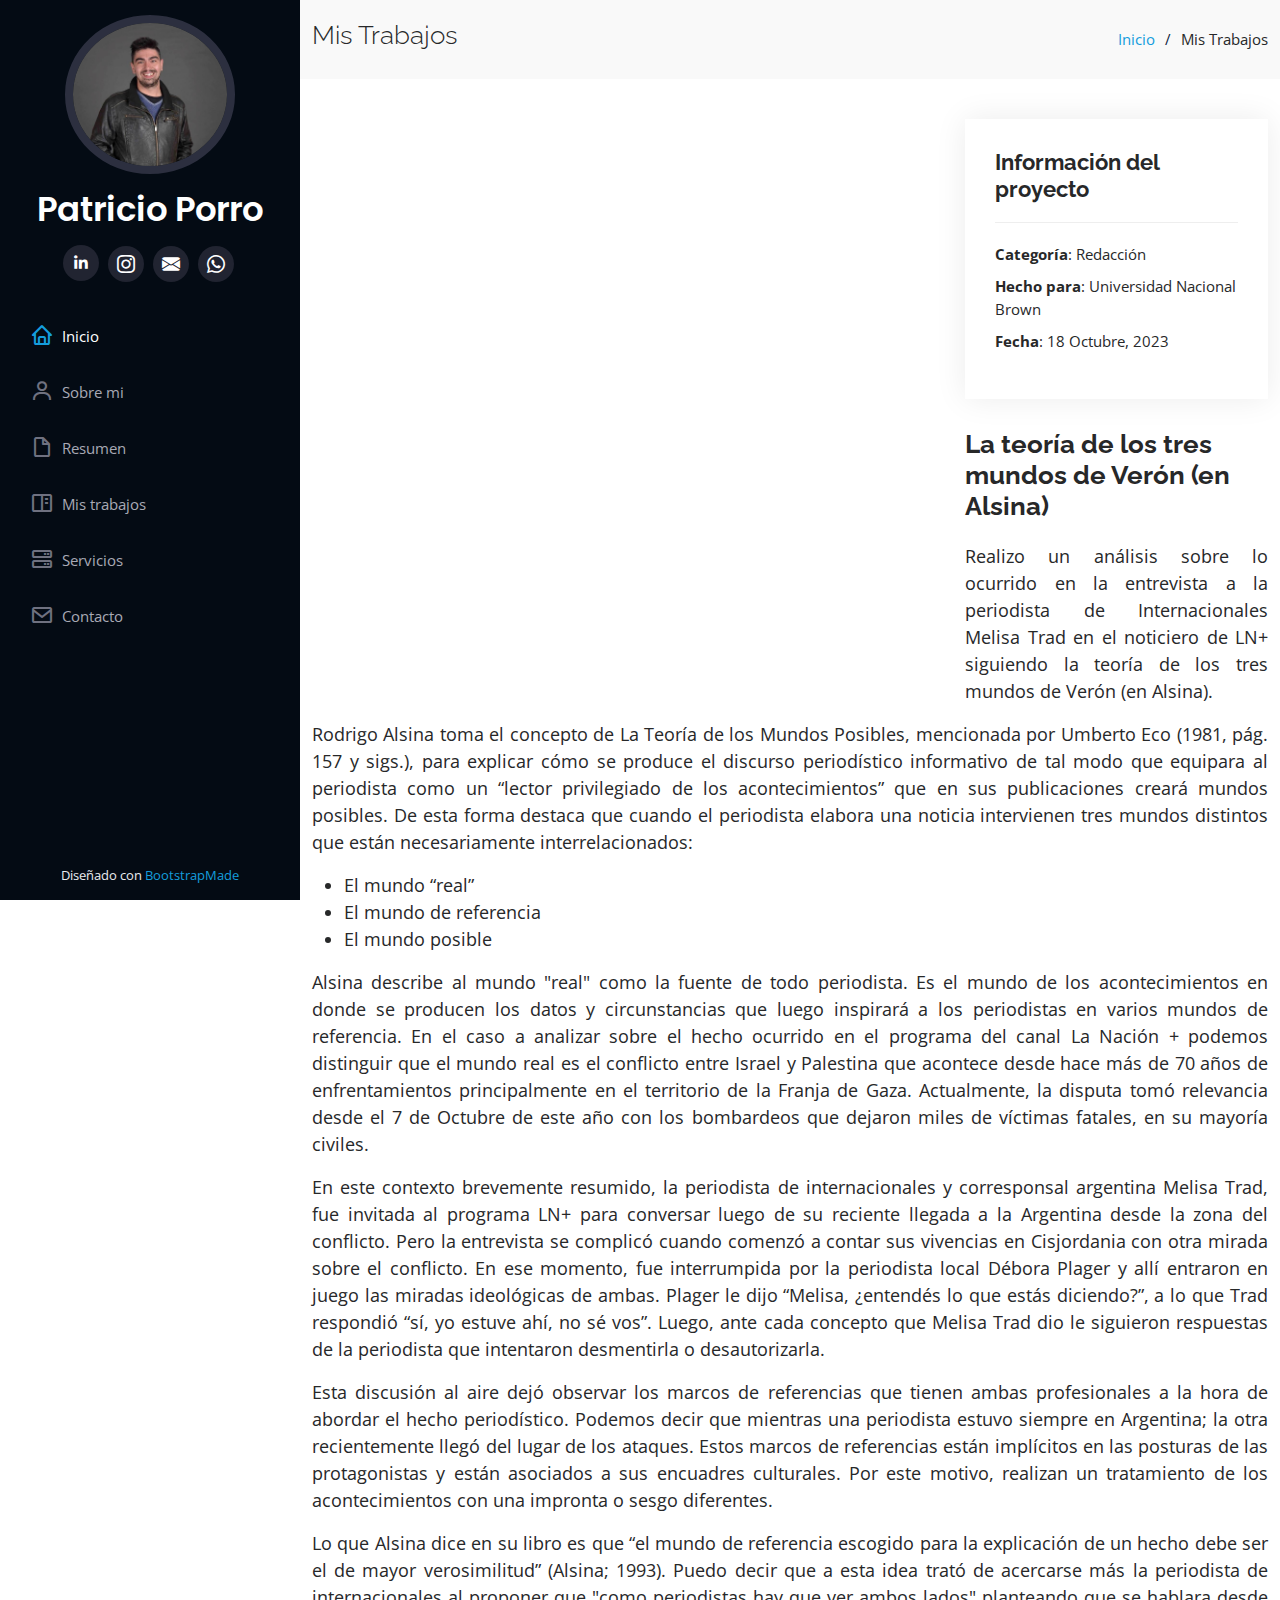
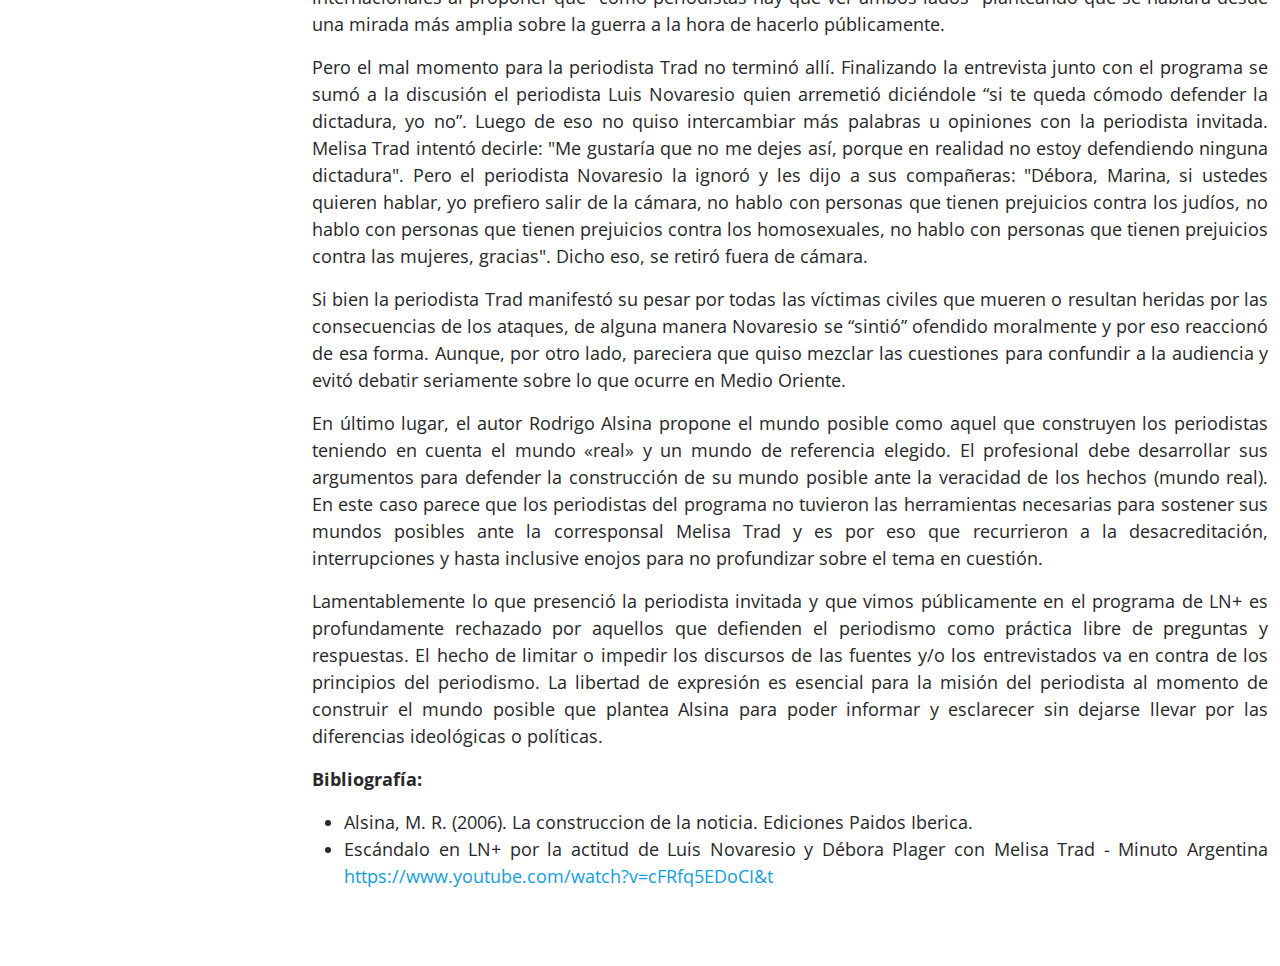
<file: portfolio-analisisPeriodistas.html>
<!DOCTYPE html>
<html lang="en">

<head>
  <meta charset="utf-8">
  <meta content="width=device-width, initial-scale=1.0" name="viewport">

  <title>Mis Trabajos</title>
  <meta content="" name="description">
  <meta content="" name="keywords">

  <!-- Favicons -->
  <link href="assets/img/favicon.png" rel="icon">
  <link href="assets/img/apple-touch-icon.png" rel="apple-touch-icon">

  <!-- Google Fonts -->
  <link href="https://fonts.googleapis.com/css?family=Open+Sans:300,300i,400,400i,600,600i,700,700i|Raleway:300,300i,400,400i,500,500i,600,600i,700,700i|Poppins:300,300i,400,400i,500,500i,600,600i,700,700i" rel="stylesheet">

  <!-- Vendor CSS Files -->
  <link href="assets/vendor/aos/aos.css" rel="stylesheet">
  <link href="assets/vendor/bootstrap/css/bootstrap.min.css" rel="stylesheet">
  <link href="assets/vendor/bootstrap-icons/bootstrap-icons.css" rel="stylesheet">
  <link href="assets/vendor/boxicons/css/boxicons.min.css" rel="stylesheet">
  <link href="assets/vendor/glightbox/css/glightbox.min.css" rel="stylesheet">
  <link href="assets/vendor/swiper/swiper-bundle.min.css" rel="stylesheet">

  <!-- Template Main CSS File -->
  <link href="assets/css/style.css" rel="stylesheet">

  <!-- =======================================================
  * Template Name: iPortfolio - v3.8.1
  * Template URL: https://bootstrapmade.com/iportfolio-bootstrap-portfolio-websites-template/
  * Author: BootstrapMade.com
  * License: https://bootstrapmade.com/license/
  ======================================================== -->
</head>

<body>

  <!-- ======= Mobile nav toggle button ======= -->
  <i class="bi bi-list mobile-nav-toggle d-xl-none"></i>

  <!-- ======= Header ======= -->
  <header id="header">
    <div class="d-flex flex-column">

      <div class="profile">
        <img src="Capturas/IMG_0032.JPG" alt="" class="img-fluid rounded-circle">
        <h1 class="text-light"><a href="index.html">Patricio Porro</a></h1>
        <div class="social-links mt-3 text-center">
          <a href="https://www.linkedin.com/in/patricio-porro-802276bb/" target="_blank" class="linkedin"><i class="bx bxl-linkedin"></i></a>
          <a href="-" class="instagram" target="_blank"><i class="bi bi-instagram"></i></a>
          <a href="mailto:patricio.porro@hotmail.com?subject=Asunto del correo&body=Mensaje del correo" class="mail" target="_blank"><i class="bi bi-envelope-fill"></i></a>
          <a href="https://api.whatsapp.com/send/?phone=5491165112317&text&type=phone_number&app_absent=0" class="whatsapp" target="_blank"><i class="bi bi-whatsapp"></i></a>
          
          <!--<a href="#" class="facebook" target="_blank"><i class="bx bxl-facebook"></i></a>
          <a href="#" class="whatsapp" target="_blank"><i class="bi bi-whatsapp" "></i></a>-->
          
        </div>
      </div>

      <nav id="navbar" class="nav-menu navbar">
        <ul>
          <li><a href="index.html#hero" class="nav-link scrollto active"><i class="bx bx-home"></i> <span>Inicio</span></a></li>
          <li><a href="index.html#about" class="nav-link scrollto"><i class="bx bx-user"></i> <span>Sobre mi</span></a></li>
          <li><a href="index.html#resume" class="nav-link scrollto"><i class="bx bx-file-blank"></i> <span>Resumen</span></a></li>
          <li><a href="index.html#portfolio" class="nav-link scrollto"><i class="bx bx-book-content"></i> <span>Mis trabajos</span></a></li>
          <li><a href="index.html#services" class="nav-link scrollto"><i class="bx bx-server"></i> <span>Servicios</span></a></li>
          <li><a href="index.html#contact" class="nav-link scrollto"><i class="bx bx-envelope"></i> <span>Contacto</span></a></li>
        </ul>
      </nav><!-- .nav-menu -->
    </div>
  </header><!-- End Header -->

  <main id="main">

    <!-- ======= Breadcrumbs ======= -->
    <section id="breadcrumbs" class="breadcrumbs">
      <div class="container">

        <div class="d-flex justify-content-between align-items-center">
          <h2>Mis Trabajos</h2>
          <ol>
            <li><a href="index.html">Inicio</a></li>
            <li>Mis Trabajos</li>
          </ol>
        </div>

      </div>
    </section><!-- End Breadcrumbs -->

    <!-- ======= Portfolio Details Section ======= -->
    <section id="portfolio-details" class="portfolio-details">
      <div class="container">

        <div class="row gy-4">

          <div class="col-lg-8">
            <div class="portfolio-details-slider swiper">
              <div class="swiper-wrapper align-items-center">

                <div class="ratio ratio-16x9">
                  <iframe class="d-flex justify-content" width="560" height="315" src="https://www.youtube.com/embed/cFRfq5EDoCI?si=9Tp2sgZMHi2q-VQQ" title="YouTube video player" frameborder="0" allow="accelerometer; autoplay; clipboard-write; encrypted-media; gyroscope; picture-in-picture; web-share" allowfullscreen></iframe>
                </div>
              </div>
              <div class="swiper-pagination"></div>
            </div>
            
            <br>
          </div>

          <div class="col-lg-4">
            <div class="portfolio-info">
              <h3>Información del proyecto</h3>
              <ul>
                <li><strong>Categoría</strong>: Redacción</li>
                <li><strong>Hecho para</strong>: Universidad Nacional Brown</li>
                <li><strong>Fecha</strong>: 18 Octubre, 2023</li>
              </ul>
            </div>
            <div class="portfolio-description">
              <h2>La teoría de los tres mundos de Verón (en Alsina)</h2>
              
              <p class="content" style="text-align:justify">
                Realizo un análisis sobre lo ocurrido en la entrevista a la periodista de Internacionales Melisa Trad en el noticiero de LN+ siguiendo la teoría de los tres mundos de Verón (en Alsina).
              </p>
            </div>
            
          </div>
            <div class="container" style="text-align:justify">

              <p>
                Rodrigo Alsina toma el concepto de La Teoría de los Mundos Posibles, mencionada por Umberto Eco (1981, pág. 157 y sigs.), para explicar cómo se produce el discurso periodístico informativo de tal modo que equipara al periodista como un “lector privilegiado de los acontecimientos” que en sus publicaciones creará mundos posibles. De esta forma destaca que cuando el periodista elabora una noticia intervienen tres mundos distintos que están necesariamente interrelacionados:
                <ul>
                  <li>El mundo “real”</li>
                  <li>El mundo de referencia</li>
                  <li>El mundo posible</li>
                </ul>
              </p>

              <p>
                Alsina describe al mundo "real" como la fuente de todo periodista. Es el mundo de los acontecimientos en donde se producen los datos y circunstancias que luego inspirará a los periodistas en varios mundos de referencia. En el caso a analizar sobre el hecho ocurrido en el programa del canal La Nación + podemos distinguir que el mundo real es el conflicto entre Israel y Palestina que acontece desde hace más de 70 años de enfrentamientos principalmente en el territorio de la Franja de Gaza. Actualmente, la disputa tomó relevancia desde el 7 de Octubre de este año con los bombardeos que dejaron miles de víctimas fatales, en su mayoría civiles.
              </p>
              <p>
                En este contexto brevemente resumido, la periodista de internacionales y corresponsal argentina Melisa Trad, fue invitada al programa LN+ para conversar luego de su reciente llegada a la Argentina desde la zona del conflicto. Pero la entrevista se complicó cuando comenzó a contar sus vivencias en Cisjordania con otra mirada sobre el conflicto. En ese momento, fue interrumpida por la periodista local Débora Plager y allí entraron en juego las miradas ideológicas de ambas. Plager le dijo “Melisa, ¿entendés lo que estás diciendo?”, a lo que Trad respondió “sí, yo estuve ahí, no sé vos”. Luego, ante cada concepto que Melisa Trad dio le siguieron respuestas de la periodista que intentaron desmentirla o desautorizarla.
              </p>
              <p>
                Esta discusión al aire dejó observar los marcos de referencias que tienen ambas profesionales a la hora de abordar el hecho periodístico. Podemos decir que mientras una periodista estuvo siempre en Argentina; la otra recientemente llegó del lugar de los ataques. Estos marcos de referencias están implícitos en las posturas de las protagonistas y están asociados a sus encuadres culturales. Por este motivo, realizan un tratamiento de los acontecimientos con una impronta o sesgo diferentes.
              </p>
              <p>
                Lo que Alsina dice en su libro es que “el mundo de referencia escogido para la explicación de un hecho debe ser el de mayor verosimilitud” (Alsina; 1993). Puedo decir que a esta idea trató de acercarse más la periodista de internacionales al proponer que "como periodistas hay que ver ambos lados" planteando que se hablara desde una mirada más amplia sobre la guerra a la hora de hacerlo públicamente.
              </p>
              <p>
                Pero el mal momento para la periodista Trad no terminó allí. Finalizando la entrevista junto con el programa se sumó a la discusión el periodista Luis Novaresio quien arremetió diciéndole “si te queda cómodo defender la dictadura, yo no”. Luego de eso no quiso intercambiar más palabras u opiniones con la periodista invitada. Melisa Trad intentó decirle: "Me gustaría que no me dejes así, porque en realidad no estoy defendiendo ninguna dictadura". Pero el periodista Novaresio la ignoró y les dijo a sus compañeras: "Débora, Marina, si ustedes quieren hablar, yo prefiero salir de la cámara, no hablo con personas que tienen prejuicios contra los judíos, no hablo con personas que tienen prejuicios contra los homosexuales, no hablo con personas que tienen prejuicios contra las mujeres, gracias". Dicho eso, se retiró fuera de cámara.
              </p>
              <p>
                Si bien la periodista Trad manifestó su pesar por todas las víctimas civiles que mueren o resultan heridas por las consecuencias de los ataques, de alguna manera Novaresio se “sintió” ofendido moralmente y por eso reaccionó de esa forma. Aunque, por otro lado, pareciera que quiso mezclar las cuestiones para confundir a la audiencia y evitó debatir seriamente sobre lo que ocurre en Medio Oriente.
              </p>
              <p>
                En último lugar, el autor Rodrigo Alsina propone el mundo posible como aquel que construyen los periodistas teniendo en cuenta el mundo «real» y un mundo de referencia elegido. El profesional debe desarrollar sus argumentos para defender la construcción de su mundo posible ante la veracidad de los hechos (mundo real). En este caso parece que los periodistas del programa no tuvieron las herramientas necesarias para sostener sus mundos posibles ante la corresponsal Melisa Trad y es por eso que recurrieron a la desacreditación, interrupciones y hasta inclusive enojos para no profundizar sobre el tema en cuestión.
              </p>
              <p>
                Lamentablemente lo que presenció la periodista invitada y que vimos públicamente en el programa de LN+ es profundamente rechazado por aquellos que defienden el periodismo como práctica libre de preguntas y respuestas. El hecho de limitar o impedir los discursos de las fuentes y/o los entrevistados va en contra de los principios del periodismo. La libertad de expresión es esencial para la misión del periodista al momento de construir el mundo posible que plantea Alsina para poder informar y esclarecer sin dejarse llevar por las diferencias ideológicas o políticas.
              </p>
              

              <p><strong>Bibliografía:</strong> 
                <ul>
                  <li>Alsina, M. R. (2006). La construccion de la noticia. Ediciones Paidos Iberica.</li>
                  <li>Escándalo en LN+ por la actitud de Luis Novaresio y Débora Plager con Melisa Trad - Minuto Argentina<a href="https://www.youtube.com/watch?v=cFRfq5EDoCI&t"> https://www.youtube.com/watch?v=cFRfq5EDoCI&t</a></li>
                </ul>
              </p>
            </div>
        </div>

        </div>

      </div>
    </section><!-- End Portfolio Details Section -->

  </main><!-- End #main -->

  <!-- ======= Footer ======= -->
  <footer id="footer">
    <div class="container">

      <div class="credits">
        <!-- All the links in the footer should remain intact. -->
        <!-- You can delete the links only if you purchased the pro version. -->
        <!-- Licensing information: https://bootstrapmade.com/license/ -->
        <!-- Purchase the pro version with working PHP/AJAX contact form: https://bootstrapmade.com/iportfolio-bootstrap-portfolio-websites-template/ -->
        Diseñado con <a href="https://bootstrapmade.com/">BootstrapMade</a>
      </div>
    </div>
  </footer><!-- End  Footer -->

  <a href="#" class="back-to-top d-flex align-items-center justify-content-center"><i class="bi bi-arrow-up-short"></i></a>

  <!-- Vendor JS Files -->
  <script src="assets/vendor/purecounter/purecounter_vanilla.js"></script>
  <script src="assets/vendor/aos/aos.js"></script>
  <script src="assets/vendor/bootstrap/js/bootstrap.bundle.min.js"></script>
  <script src="assets/vendor/glightbox/js/glightbox.min.js"></script>
  <script src="assets/vendor/isotope-layout/isotope.pkgd.min.js"></script>
  <script src="assets/vendor/swiper/swiper-bundle.min.js"></script>
  <script src="assets/vendor/typed.js/typed.min.js"></script>
  <script src="assets/vendor/waypoints/noframework.waypoints.js"></script>
  <script src="assets/vendor/php-email-form/validate.js"></script>

  <!-- Template Main JS File -->
  <script src="assets/js/main.js"></script>

</body>

</html>
</file>
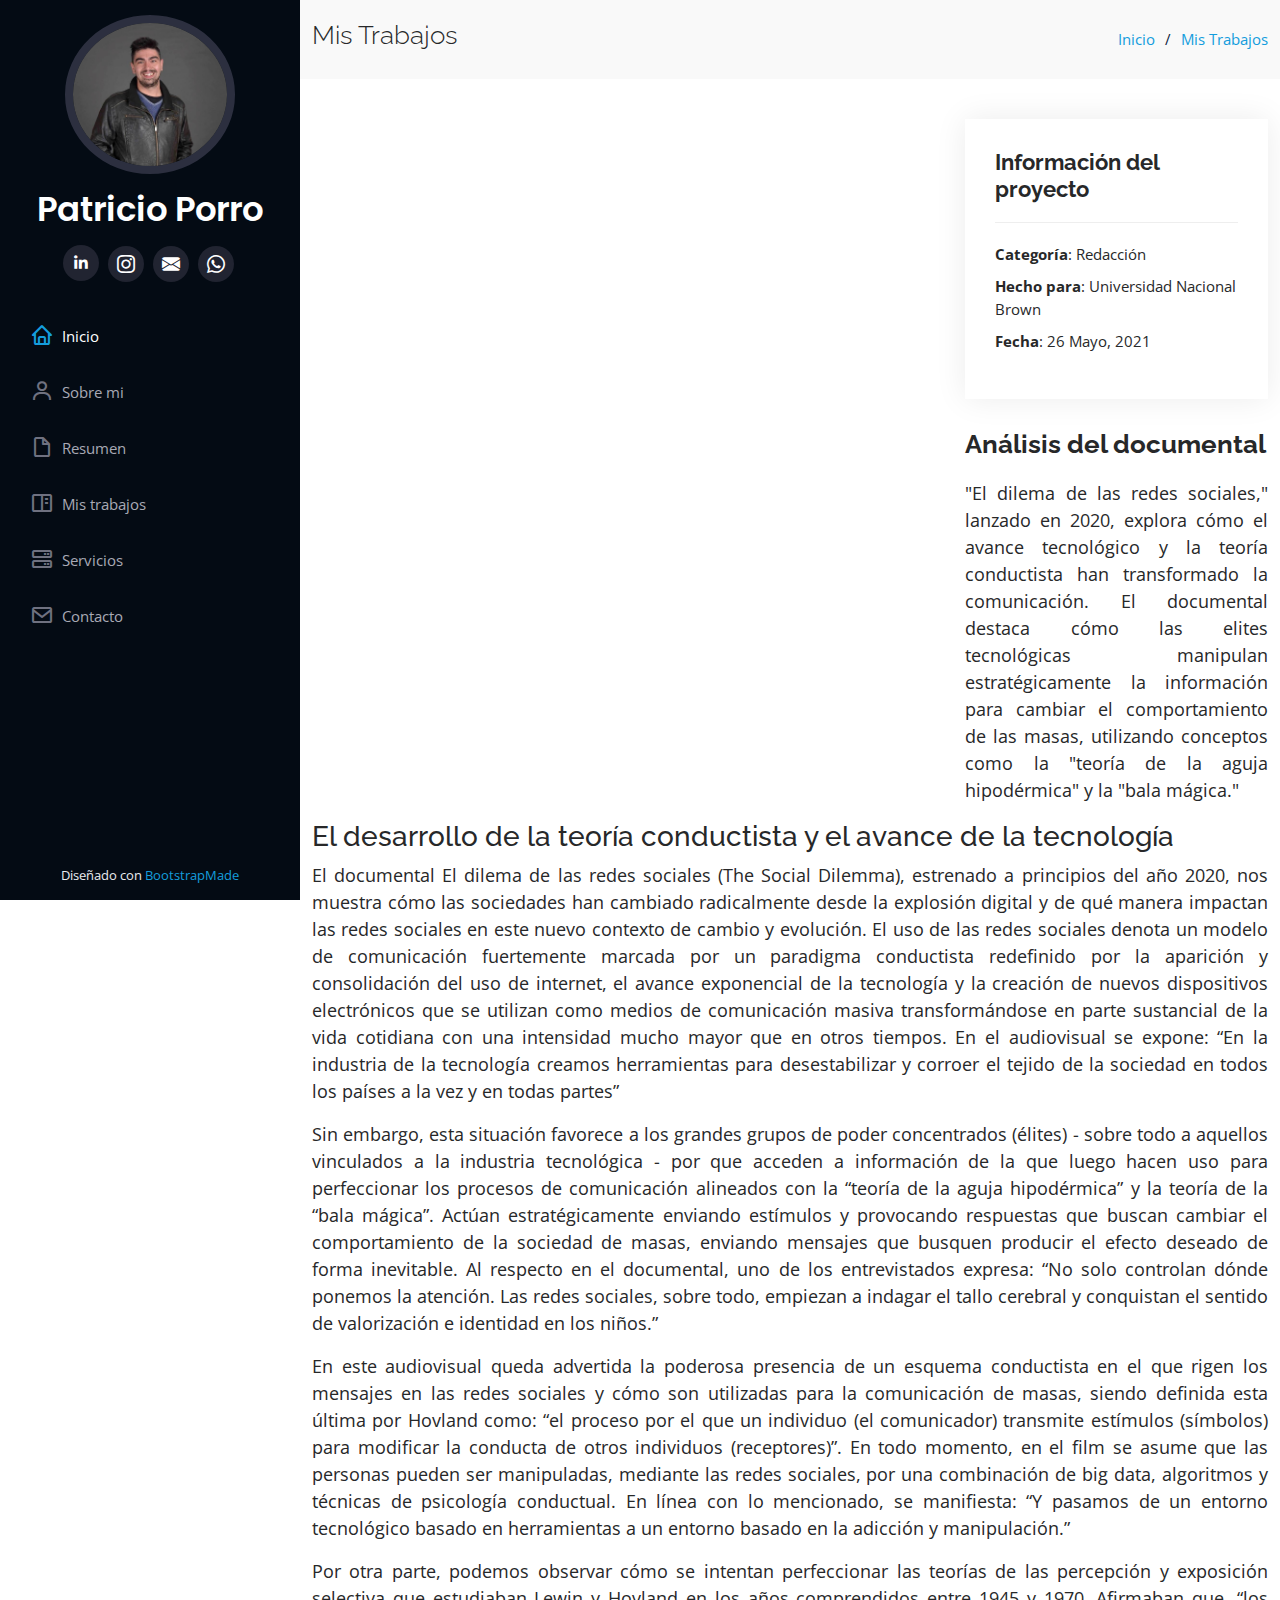
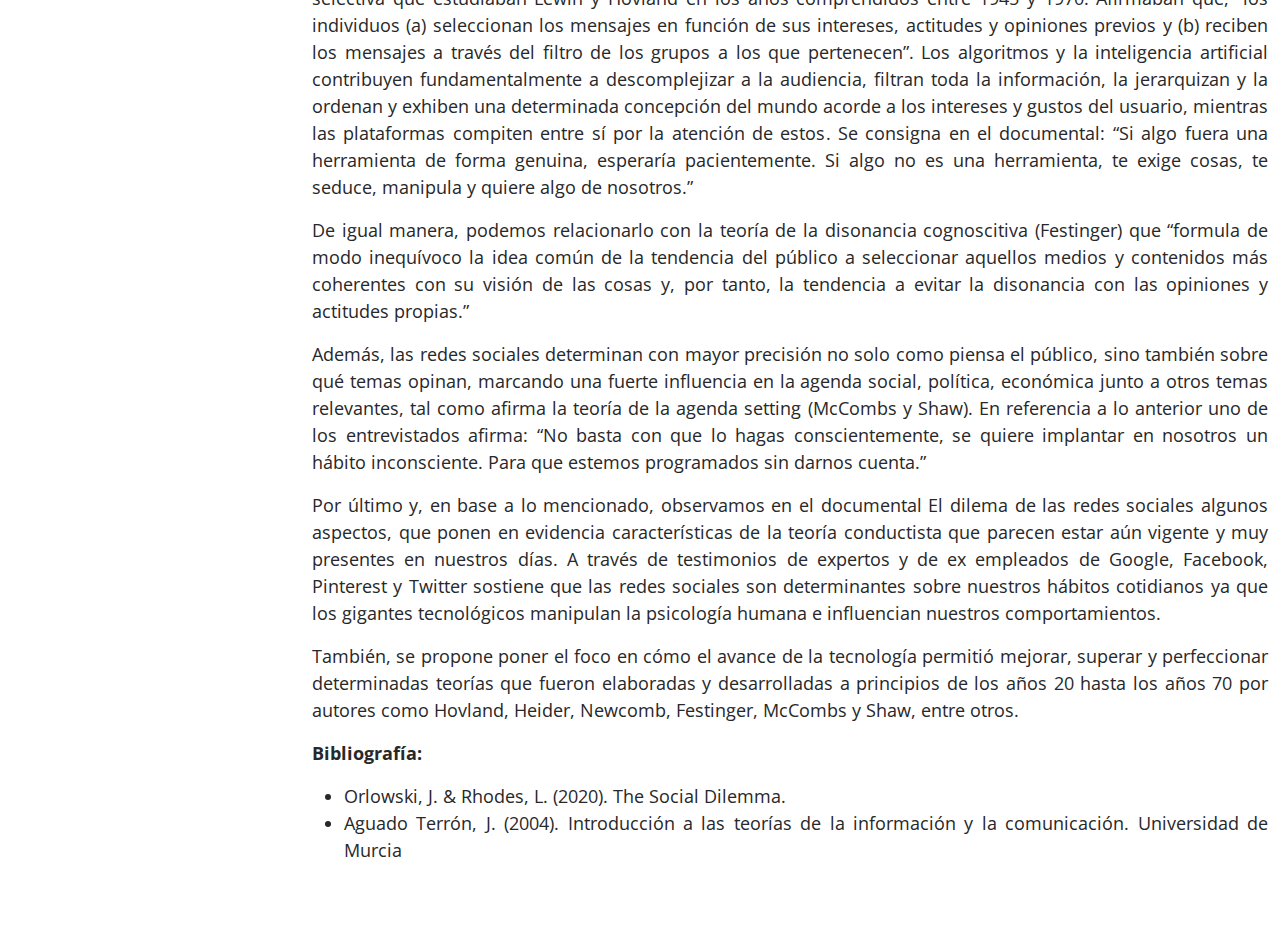
<file: portfolio-dilemaRedes.html>
<!DOCTYPE html>
<html lang="en">

<head>
  <meta charset="utf-8">
  <meta content="width=device-width, initial-scale=1.0" name="viewport">

  <title>Mis Trabajos</title>
  <meta content="" name="description">
  <meta content="" name="keywords">

  <!-- Favicons -->
  <link href="assets/img/favicon.png" rel="icon">
  <link href="assets/img/apple-touch-icon.png" rel="apple-touch-icon">

  <!-- Google Fonts -->
  <link href="https://fonts.googleapis.com/css?family=Open+Sans:300,300i,400,400i,600,600i,700,700i|Raleway:300,300i,400,400i,500,500i,600,600i,700,700i|Poppins:300,300i,400,400i,500,500i,600,600i,700,700i" rel="stylesheet">

  <!-- Vendor CSS Files -->
  <link href="assets/vendor/aos/aos.css" rel="stylesheet">
  <link href="assets/vendor/bootstrap/css/bootstrap.min.css" rel="stylesheet">
  <link href="assets/vendor/bootstrap-icons/bootstrap-icons.css" rel="stylesheet">
  <link href="assets/vendor/boxicons/css/boxicons.min.css" rel="stylesheet">
  <link href="assets/vendor/glightbox/css/glightbox.min.css" rel="stylesheet">
  <link href="assets/vendor/swiper/swiper-bundle.min.css" rel="stylesheet">

  <!-- Template Main CSS File -->
  <link href="assets/css/style.css" rel="stylesheet">

  <!-- =======================================================
  * Template Name: iPortfolio - v3.8.1
  * Template URL: https://bootstrapmade.com/iportfolio-bootstrap-portfolio-websites-template/
  * Author: BootstrapMade.com
  * License: https://bootstrapmade.com/license/
  ======================================================== -->
</head>

<body>

  <!-- ======= Mobile nav toggle button ======= -->
  <i class="bi bi-list mobile-nav-toggle d-xl-none"></i>

  <!-- ======= Header ======= -->
  <header id="header">
    <div class="d-flex flex-column">

      <div class="profile">
        <img src="Capturas/IMG_0032.JPG" alt="" class="img-fluid rounded-circle">
        <h1 class="text-light"><a href="index.html">Patricio Porro</a></h1>
        <div class="social-links mt-3 text-center">
          <a href="https://www.linkedin.com/in/patricio-porro-802276bb/" target="_blank" class="linkedin"><i class="bx bxl-linkedin"></i></a>
          <a href="-" class="instagram" target="_blank"><i class="bi bi-instagram"></i></a>
          <a href="mailto:patricio.porro@hotmail.com?subject=Asunto del correo&body=Mensaje del correo" class="mail" target="_blank"><i class="bi bi-envelope-fill"></i></a>
          <a href="https://api.whatsapp.com/send/?phone=5491165112317&text&type=phone_number&app_absent=0" class="whatsapp" target="_blank"><i class="bi bi-whatsapp"></i></a>
          
          <!--<a href="#" class="facebook" target="_blank"><i class="bx bxl-facebook"></i></a>
          <a href="#" class="whatsapp" target="_blank"><i class="bi bi-whatsapp" "></i></a>-->
          
        </div>
      </div>

      <nav id="navbar" class="nav-menu navbar">
        <ul>
          <li><a href="index.html#hero" class="nav-link scrollto active"><i class="bx bx-home"></i> <span>Inicio</span></a></li>
          <li><a href="index.html#about" class="nav-link scrollto"><i class="bx bx-user"></i> <span>Sobre mi</span></a></li>
          <li><a href="index.html#resume" class="nav-link scrollto"><i class="bx bx-file-blank"></i> <span>Resumen</span></a></li>
          <li><a href="index.html#portfolio" class="nav-link scrollto"><i class="bx bx-book-content"></i> <span>Mis trabajos</span></a></li>
          <li><a href="index.html#services" class="nav-link scrollto"><i class="bx bx-server"></i> <span>Servicios</span></a></li>
          <li><a href="index.html#contact" class="nav-link scrollto"><i class="bx bx-envelope"></i> <span>Contacto</span></a></li>
        </ul>
      </nav><!-- .nav-menu -->
    </div>
  </header><!-- End Header -->

  <main id="main">

    <!-- ======= Breadcrumbs ======= -->
    <section id="breadcrumbs" class="breadcrumbs">
      <div class="container">

        <div class="d-flex justify-content-between align-items-center">
          <h2>Mis Trabajos</h2>
          <ol>
            <li><a href="index.html">Inicio</a></li>
            <li><a href="index.html#portfolio">Mis Trabajos</a></li>
          </ol>
        </div>

      </div>
    </section><!-- End Breadcrumbs -->

    <!-- ======= Portfolio Details Section ======= -->
    <section id="portfolio-details" class="portfolio-details">
      <div class="container">

        <div class="row gy-4">

          <div class="col-lg-8">
            <div class="portfolio-details-slider swiper">
              <div class="swiper-wrapper align-items-center">
                <div class="ratio ratio-16x9">
                  <iframe class="d-flex justify-content" src="https://www.youtube.com/embed/zC8kkbxtg5k?si=KFx02vRD8OGUB4pB" title="YouTube video player" frameborder="0" allow="accelerometer; autoplay; clipboard-write; encrypted-media; gyroscope; picture-in-picture; web-share" allowfullscreen></iframe>
                </div>
              </div>
              <div class="swiper-pagination"></div>
            </div>
            
            <br>
          </div>

          <div class="col-lg-4">
            <div class="portfolio-info">
              <h3>Información del proyecto</h3>
              <ul>
                <li><strong>Categoría</strong>: Redacción</li>
                <li><strong>Hecho para</strong>: Universidad Nacional Brown</li>
                <li><strong>Fecha</strong>: 26 Mayo, 2021</li>
                
                </a></li>
              </ul>
            </div>
            <div class="portfolio-description">
              <h2>Análisis del documental</h2>
              
              <p style="text-align:justify">
                "El dilema de las redes sociales," lanzado en 2020, explora cómo el avance tecnológico y la teoría conductista han transformado la comunicación. El documental destaca cómo las elites tecnológicas manipulan estratégicamente la información para cambiar el comportamiento de las masas, utilizando conceptos como la "teoría de la aguja hipodérmica" y la "bala mágica."
              </p>
              <!-- <p style="text-align:justify">
                Se evidencia un esquema conductista en las redes sociales, donde big data y algoritmos generan un entorno de adicción y manipulación. También se aborda la influencia de algoritmos en la selección de información y la conformación de la agenda pública, político-económica. En resumen, el documental subraya la necesidad de reflexionar sobre cómo las redes sociales impactan nuestra sociedad actual.
              </p> -->
            </div>
            
          </div>
            <div class="container" style="text-align:justify">
                <h3>El desarrollo de la teoría conductista y el avance de la tecnología</h3>
                <p>
                  El documental El dilema de las redes sociales (The Social Dilemma), estrenado a principios del año 2020, nos muestra cómo las sociedades han cambiado radicalmente desde la explosión digital y de qué manera impactan las redes sociales en este nuevo contexto de cambio y evolución. El uso de las redes sociales denota un modelo de comunicación fuertemente marcada por un paradigma conductista redefinido por la aparición y consolidación del uso de internet, el avance exponencial de la tecnología y la creación de nuevos dispositivos electrónicos que se utilizan como medios de comunicación masiva transformándose en parte sustancial de la vida cotidiana con una intensidad mucho mayor que en otros tiempos. En el audiovisual se expone: “En la industria de la tecnología creamos herramientas para desestabilizar y corroer el tejido de la sociedad en todos los países a la vez y en todas partes”                </p>
                <p>
                  Sin embargo, esta situación favorece a los grandes grupos de poder concentrados (élites) - sobre todo a aquellos vinculados a la industria tecnológica - por que acceden a información  de la que luego hacen uso para perfeccionar los procesos de comunicación alineados con la “teoría de la aguja hipodérmica” y la teoría de la “bala mágica”. Actúan estratégicamente enviando estímulos y provocando respuestas que buscan cambiar el comportamiento de la sociedad de masas, enviando mensajes que busquen producir el efecto deseado de forma inevitable. Al respecto en el documental, uno de los entrevistados expresa: “No solo controlan dónde ponemos la atención. Las redes sociales, sobre todo, empiezan a indagar el tallo cerebral y conquistan el sentido de valorización e identidad en los niños.”                </p>
                <p>
                  En este audiovisual queda advertida la poderosa presencia de un esquema conductista en el que rigen los mensajes en las redes sociales y cómo son utilizadas para la comunicación de masas, siendo definida esta última por Hovland como: “el proceso por el que un individuo (el comunicador) transmite estímulos (símbolos) para modificar la conducta de otros individuos (receptores)”. En todo momento, en el film se asume que las personas pueden ser manipuladas, mediante las redes sociales, por una combinación de big data, algoritmos y técnicas de psicología conductual. En línea con lo mencionado, se manifiesta: “Y pasamos de un entorno tecnológico basado en herramientas a un entorno basado en la adicción y manipulación.”                </p>
                <p>
                  Por otra parte, podemos observar cómo se intentan perfeccionar las teorías de las percepción y exposición selectiva que estudiaban Lewin y Hovland en los años comprendidos entre 1945 y 1970. Afirmaban que, “los individuos (a) seleccionan los mensajes en función de sus intereses, actitudes y opiniones previos y (b) reciben los mensajes a través del filtro de los grupos a los que pertenecen”. Los algoritmos y la inteligencia artificial contribuyen fundamentalmente a descomplejizar a la audiencia, filtran toda la información, la jerarquizan y la ordenan y exhiben una determinada concepción del mundo acorde a los intereses y gustos del usuario, mientras las plataformas compiten entre sí por la atención de estos. Se consigna en el documental: “Si algo fuera una herramienta de forma genuina, esperaría pacientemente. Si algo no es una herramienta, te exige cosas, te seduce, manipula y quiere algo de nosotros.”                </p>
                <p>
                  De igual manera, podemos relacionarlo con la teoría de la disonancia cognoscitiva (Festinger) que “formula de modo inequívoco la idea común de la tendencia del público a seleccionar aquellos medios y contenidos más coherentes con su visión de las cosas y, por tanto, la tendencia a evitar la disonancia con las opiniones y actitudes propias.”
                </p>
                <p>
                  Además, las redes sociales determinan con mayor precisión no solo como piensa el público, sino también sobre qué temas opinan, marcando una fuerte influencia en la agenda social, política, económica junto a otros temas relevantes, tal como afirma la teoría de la agenda setting (McCombs y Shaw). En referencia a lo anterior uno de los entrevistados afirma: “No basta con que lo hagas conscientemente, se quiere implantar en nosotros un hábito inconsciente. Para que estemos programados sin darnos cuenta.”
                </p>
                <p>
                  Por último y, en base a lo mencionado, observamos en el documental El dilema de las redes sociales algunos aspectos, que ponen en evidencia características de la teoría conductista que parecen estar aún vigente y muy presentes en nuestros días. A través de testimonios de expertos y de ex empleados de Google, Facebook, Pinterest y Twitter sostiene que las redes sociales son determinantes sobre nuestros hábitos cotidianos ya que los gigantes tecnológicos manipulan la psicología humana e influencian nuestros comportamientos.
                </p>
                <p>
                  También, se propone poner el foco en cómo el avance de la tecnología permitió mejorar, superar y perfeccionar determinadas teorías que fueron elaboradas y desarrolladas a principios de los años 20 hasta los años 70 por autores como Hovland, Heider, Newcomb, Festinger, McCombs y Shaw, entre otros.
                </p>
             
                <p><strong>Bibliografía:</strong> 
                  <ul>
                    <li>Orlowski, J. & Rhodes, L. (2020). The Social Dilemma.</li>
                    <li>Aguado Terrón, J. (2004). Introducción a las teorías de la información y la comunicación. Universidad de Murcia</li>
                  </ul>
                </p>
            </div>
        </div>

        </div>

      </div>
    </section><!-- End Portfolio Details Section -->

  </main><!-- End #main -->

  <!-- ======= Footer ======= -->
  <footer id="footer">
    <div class="container">

      <div class="credits">
        <!-- All the links in the footer should remain intact. -->
        <!-- You can delete the links only if you purchased the pro version. -->
        <!-- Licensing information: https://bootstrapmade.com/license/ -->
        <!-- Purchase the pro version with working PHP/AJAX contact form: https://bootstrapmade.com/iportfolio-bootstrap-portfolio-websites-template/ -->
        Diseñado con <a href="https://bootstrapmade.com/">BootstrapMade</a>
      </div>
    </div>
  </footer><!-- End  Footer -->

  <a href="#" class="back-to-top d-flex align-items-center justify-content-center"><i class="bi bi-arrow-up-short"></i></a>

  <!-- Vendor JS Files -->
  <script src="assets/vendor/purecounter/purecounter_vanilla.js"></script>
  <script src="assets/vendor/aos/aos.js"></script>
  <script src="assets/vendor/bootstrap/js/bootstrap.bundle.min.js"></script>
  <script src="assets/vendor/glightbox/js/glightbox.min.js"></script>
  <script src="assets/vendor/isotope-layout/isotope.pkgd.min.js"></script>
  <script src="assets/vendor/swiper/swiper-bundle.min.js"></script>
  <script src="assets/vendor/typed.js/typed.min.js"></script>
  <script src="assets/vendor/waypoints/noframework.waypoints.js"></script>
  <script src="assets/vendor/php-email-form/validate.js"></script>

  <!-- Template Main JS File -->
  <script src="assets/js/main.js"></script>

</body>

</html>
</file>
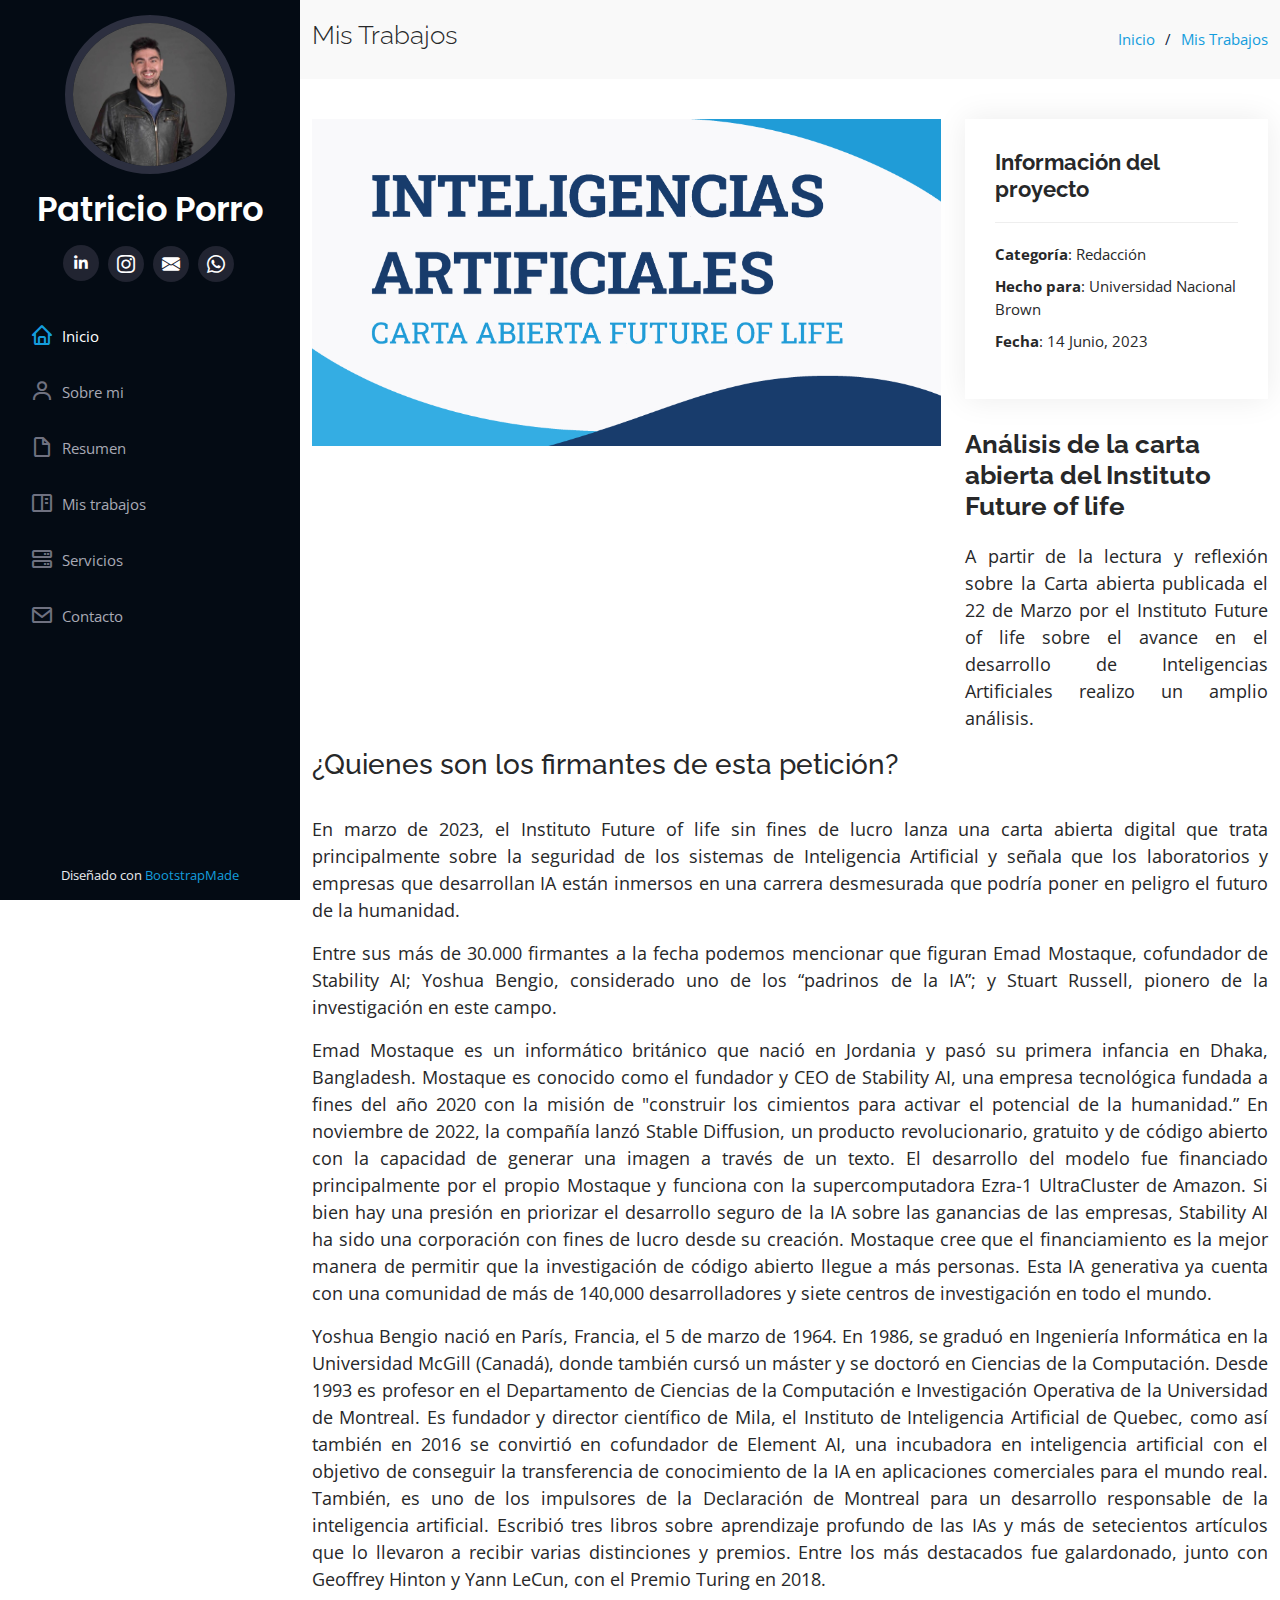
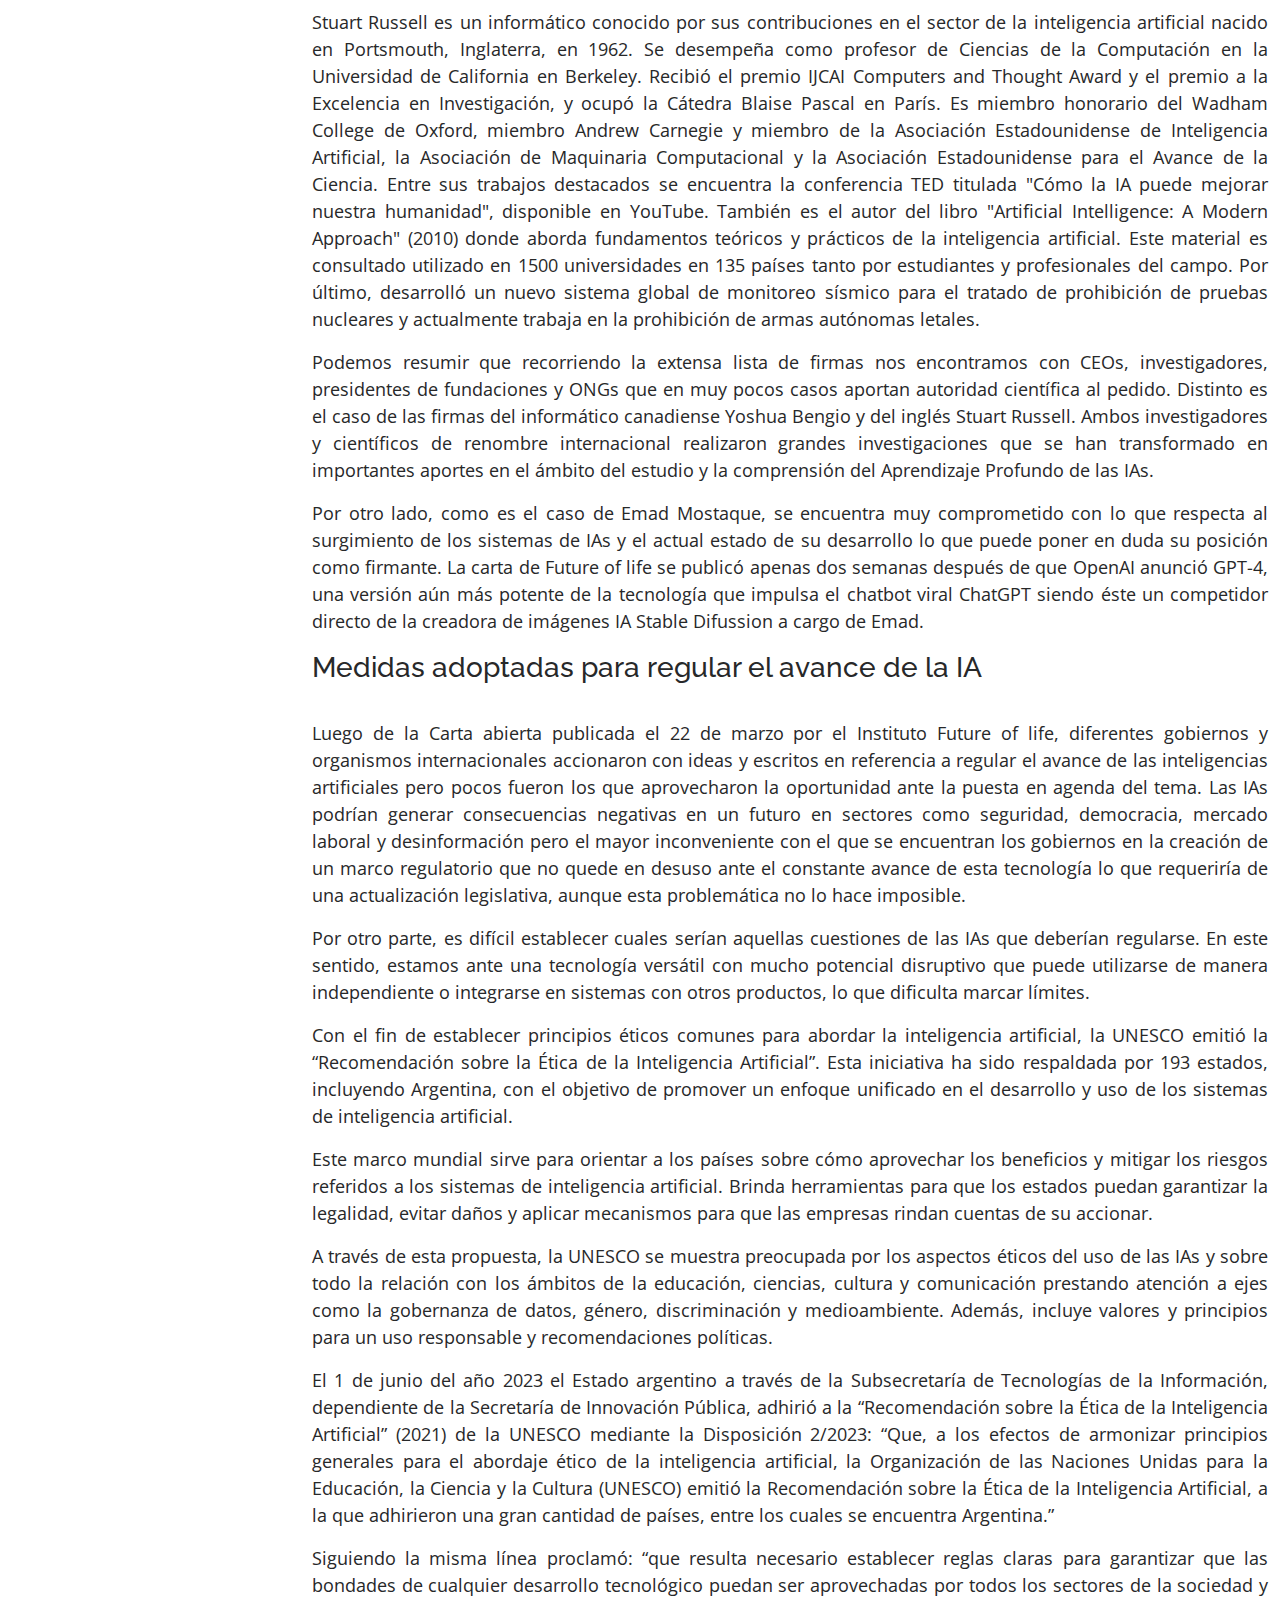
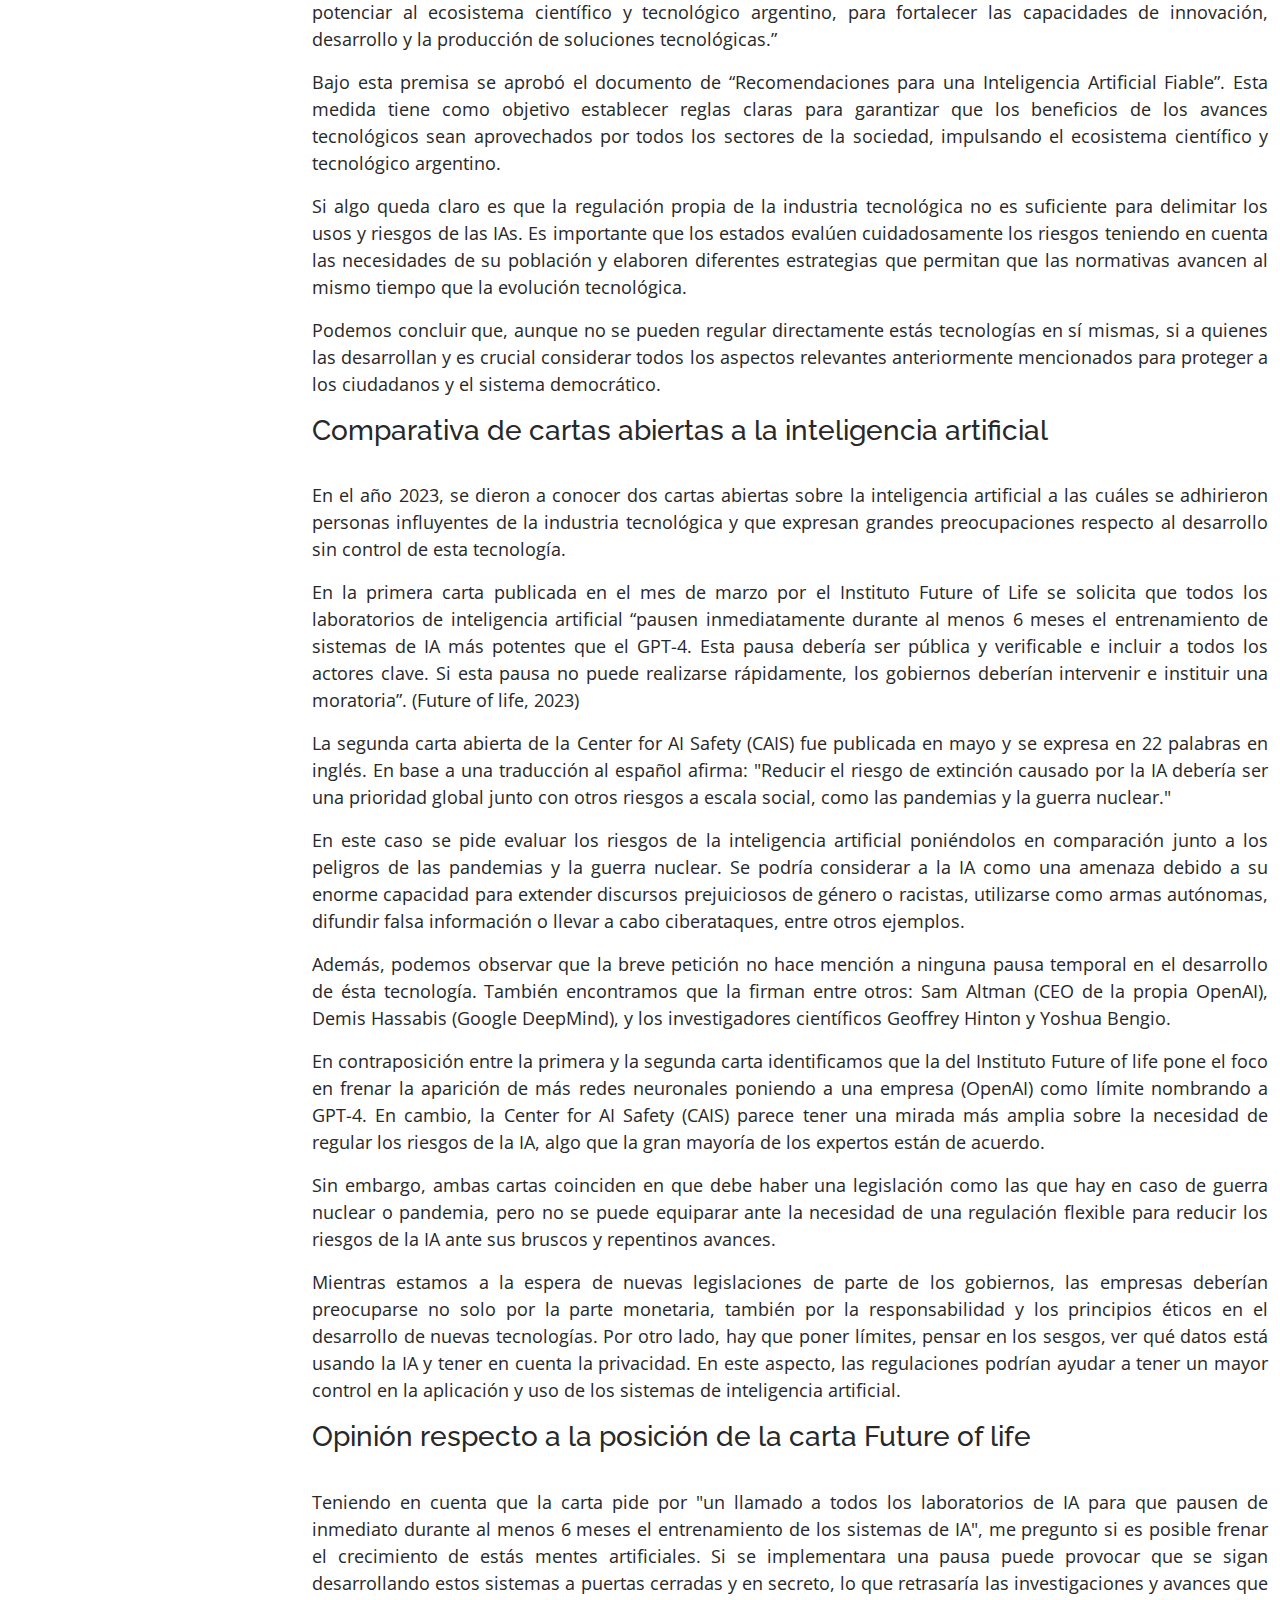
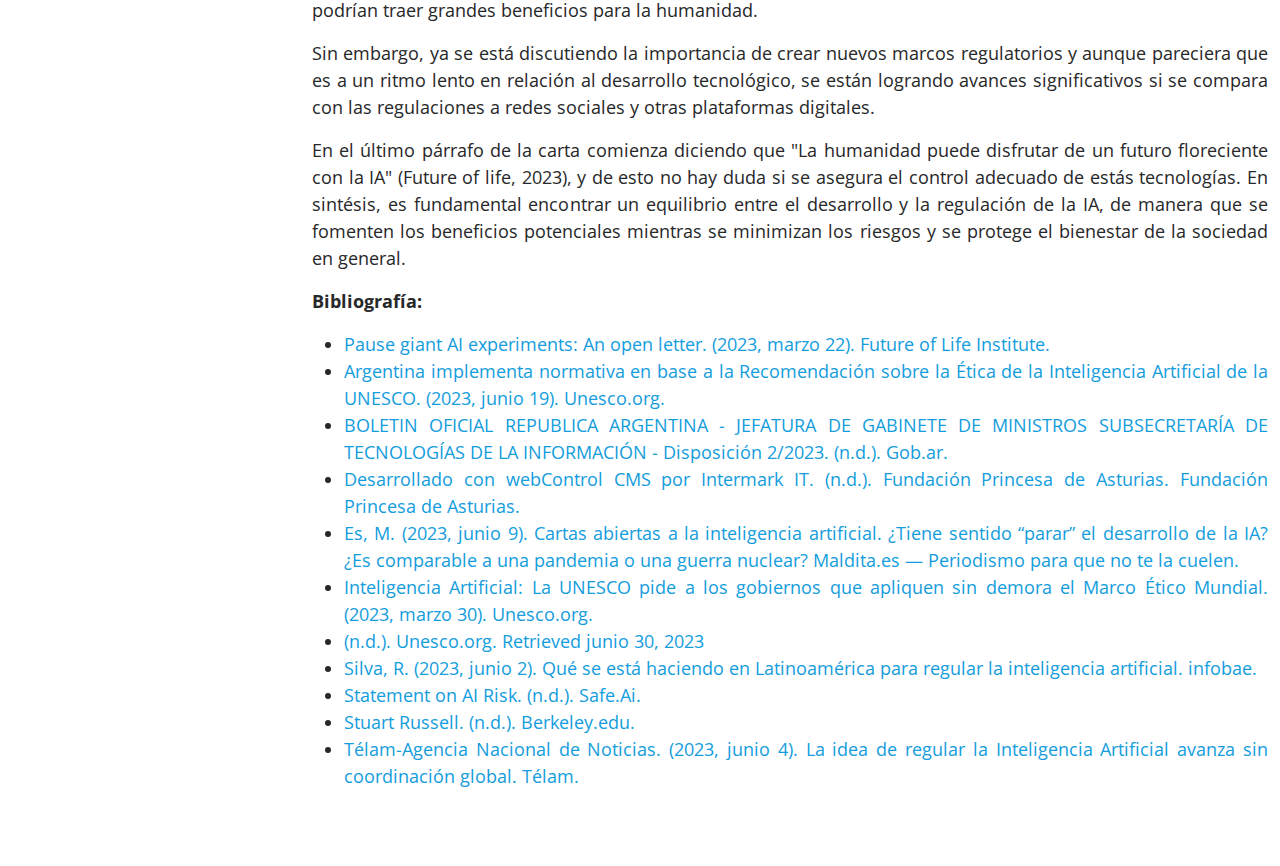
<file: portfolio-inteligenciasArtificiales.html>
<!DOCTYPE html>
<html lang="en">

<head>
  <meta charset="utf-8">
  <meta content="width=device-width, initial-scale=1.0" name="viewport">

  <title>Mis Trabajos</title>
  <meta content="" name="description">
  <meta content="" name="keywords">

  <!-- Favicons -->
  <link href="assets/img/favicon.png" rel="icon">
  <link href="assets/img/apple-touch-icon.png" rel="apple-touch-icon">

  <!-- Google Fonts -->
  <link href="https://fonts.googleapis.com/css?family=Open+Sans:300,300i,400,400i,600,600i,700,700i|Raleway:300,300i,400,400i,500,500i,600,600i,700,700i|Poppins:300,300i,400,400i,500,500i,600,600i,700,700i" rel="stylesheet">

  <!-- Vendor CSS Files -->
  <link href="assets/vendor/aos/aos.css" rel="stylesheet">
  <link href="assets/vendor/bootstrap/css/bootstrap.min.css" rel="stylesheet">
  <link href="assets/vendor/bootstrap-icons/bootstrap-icons.css" rel="stylesheet">
  <link href="assets/vendor/boxicons/css/boxicons.min.css" rel="stylesheet">
  <link href="assets/vendor/glightbox/css/glightbox.min.css" rel="stylesheet">
  <link href="assets/vendor/swiper/swiper-bundle.min.css" rel="stylesheet">

  <!-- Template Main CSS File -->
  <link href="assets/css/style.css" rel="stylesheet">

  <!-- =======================================================
  * Template Name: iPortfolio - v3.8.1
  * Template URL: https://bootstrapmade.com/iportfolio-bootstrap-portfolio-websites-template/
  * Author: BootstrapMade.com
  * License: https://bootstrapmade.com/license/
  ======================================================== -->
</head>

<body>

  <!-- ======= Mobile nav toggle button ======= -->
  <i class="bi bi-list mobile-nav-toggle d-xl-none"></i>

  <!-- ======= Header ======= -->
  <header id="header">
    <div class="d-flex flex-column">

      <div class="profile">
        <img src="Capturas/IMG_0032.JPG" alt="" class="img-fluid rounded-circle">
        <h1 class="text-light"><a href="index.html">Patricio Porro</a></h1>
        <div class="social-links mt-3 text-center">
          <a href="https://www.linkedin.com/in/patricio-porro-802276bb/" target="_blank" class="linkedin"><i class="bx bxl-linkedin"></i></a>
          <a href="-" class="instagram" target="_blank"><i class="bi bi-instagram"></i></a>
          <a href="mailto:patricio.porro@hotmail.com?subject=Asunto del correo&body=Mensaje del correo" class="mail" target="_blank"><i class="bi bi-envelope-fill"></i></a>
          <a href="https://api.whatsapp.com/send/?phone=5491165112317&text&type=phone_number&app_absent=0" class="whatsapp" target="_blank"><i class="bi bi-whatsapp"></i></a>
          
          <!--<a href="#" class="facebook" target="_blank"><i class="bx bxl-facebook"></i></a>
          <a href="#" class="whatsapp" target="_blank"><i class="bi bi-whatsapp" "></i></a>-->
          
        </div>
      </div>

      <nav id="navbar" class="nav-menu navbar">
        <ul>
          <li><a href="index.html#hero" class="nav-link scrollto active"><i class="bx bx-home"></i> <span>Inicio</span></a></li>
          <li><a href="index.html#about" class="nav-link scrollto"><i class="bx bx-user"></i> <span>Sobre mi</span></a></li>
          <li><a href="index.html#resume" class="nav-link scrollto"><i class="bx bx-file-blank"></i> <span>Resumen</span></a></li>
          <li><a href="index.html#portfolio" class="nav-link scrollto"><i class="bx bx-book-content"></i> <span>Mis trabajos</span></a></li>
          <li><a href="index.html#services" class="nav-link scrollto"><i class="bx bx-server"></i> <span>Servicios</span></a></li>
          <li><a href="index.html#contact" class="nav-link scrollto"><i class="bx bx-envelope"></i> <span>Contacto</span></a></li>
        </ul>
      </nav><!-- .nav-menu -->
    </div>
  </header><!-- End Header -->

  <main id="main">

    <!-- ======= Breadcrumbs ======= -->
    <section id="breadcrumbs" class="breadcrumbs">
      <div class="container">

        <div class="d-flex justify-content-between align-items-center">
          <h2>Mis Trabajos</h2>
          <ol>
            <li><a href="index.html">Inicio</a></li>
            <li><a href="index.html#portfolio">Mis Trabajos</a></li>
          </ol>
        </div>

      </div>
    </section><!-- End Breadcrumbs -->

    <!-- ======= Portfolio Details Section ======= -->
    <section id="portfolio-details" class="portfolio-details">
      <div class="container">

        <div class="row gy-4">

          <div class="col-lg-8">
            <div class="portfolio-details-slider swiper">
              <div class="swiper-wrapper align-items-center">
                <div>
                  <img src="assets/img/portfolio/inteligencias-artificiales.png" alt="Realidades inmersivas">
                
                  
                </div>

              </div>
              <div class="swiper-pagination"></div>
            </div>
            
            <br>
          </div>

          <div class="col-lg-4">
            <div class="portfolio-info">
              <h3>Información del proyecto</h3>
              <ul>
                <li><strong>Categoría</strong>: Redacción</li>
                <li><strong>Hecho para</strong>: Universidad Nacional Brown</li>
                <li><strong>Fecha</strong>: 14 Junio, 2023</li>
                
                </a></li>
              </ul>
            </div>
            <div class="portfolio-description">
              <h2>Análisis de la carta abierta del Instituto Future of life</h2>
              
              <p style="text-align:justify">
                A partir de la lectura y reflexión sobre la Carta abierta publicada el 22 de Marzo por el Instituto Future of life sobre el avance en el desarrollo de Inteligencias Artificiales realizo un amplio análisis.
              </p>
            </div>
            
          </div>
            <div class="container" style="text-align:justify">

                <h3>¿Quienes son los firmantes de esta petición?</h3><br>
                <p>
                  En marzo de 2023, el Instituto Future of life sin fines de lucro lanza una carta abierta digital que trata principalmente sobre la seguridad de los sistemas de Inteligencia Artificial y señala que los laboratorios y empresas que desarrollan IA están inmersos en una carrera desmesurada que podría poner en peligro el futuro de la humanidad.
                </p>
                <p>
                  Entre sus más de 30.000 firmantes a la fecha podemos mencionar que figuran Emad Mostaque, cofundador de Stability AI; Yoshua Bengio, considerado uno de los “padrinos de la IA”; y Stuart Russell, pionero de la investigación en este campo.
                </p>
                <p>
                  Emad Mostaque es un informático británico que nació en Jordania y pasó su primera infancia en Dhaka, Bangladesh. Mostaque es conocido como el fundador y CEO de Stability AI, una empresa tecnológica fundada a fines del año 2020 con la misión de "construir los cimientos para activar el potencial de la humanidad.” En noviembre de 2022, la compañía lanzó Stable Diffusion, un producto revolucionario, gratuito y de código abierto con la capacidad de generar una imagen a través de un texto. El desarrollo del modelo fue financiado principalmente por el propio Mostaque y funciona con la supercomputadora Ezra-1 UltraCluster de Amazon. Si bien hay una presión en priorizar el desarrollo seguro de la IA sobre las ganancias de las empresas, Stability AI ha sido una corporación con fines de lucro desde su creación. Mostaque cree que el financiamiento es la mejor manera de permitir que la investigación de código abierto llegue a más personas. Esta IA generativa ya cuenta con una comunidad de más de 140,000 desarrolladores y siete centros de investigación en todo el mundo.
                </p>
                <p>
                  Yoshua Bengio nació en París, Francia, el 5 de marzo de 1964. En 1986, se graduó en Ingeniería Informática en la Universidad McGill (Canadá), donde también cursó un máster y se doctoró en Ciencias de la Computación. Desde 1993 es profesor en el Departamento de Ciencias de la Computación e Investigación Operativa de la Universidad de Montreal. Es fundador y director científico de Mila, el Instituto de Inteligencia Artificial de Quebec, como así también en 2016 se convirtió en cofundador de Element AI, una incubadora en inteligencia artificial con el objetivo de conseguir la transferencia de conocimiento de la IA en aplicaciones comerciales para el mundo real. También, es uno de los impulsores de la Declaración de Montreal para un desarrollo responsable de la inteligencia artificial. Escribió tres libros sobre aprendizaje profundo de las IAs y más de setecientos artículos que lo llevaron a recibir varias distinciones y premios. Entre los más destacados fue galardonado, junto con Geoffrey Hinton y Yann LeCun, con el Premio Turing en 2018.
                </p>
                <p>
                  Stuart Russell es un informático conocido por sus contribuciones en el sector de la inteligencia artificial nacido en Portsmouth, Inglaterra, en 1962. Se desempeña como profesor de Ciencias de la Computación en la Universidad de California en Berkeley. Recibió el premio IJCAI Computers and Thought Award y el premio a la Excelencia en Investigación, y ocupó la Cátedra Blaise Pascal en París. Es miembro honorario del Wadham College de Oxford, miembro Andrew Carnegie y miembro de la Asociación Estadounidense de Inteligencia Artificial, la Asociación de Maquinaria Computacional y la Asociación Estadounidense para el Avance de la Ciencia. Entre sus trabajos destacados se encuentra la conferencia TED titulada "Cómo la IA puede mejorar nuestra humanidad", disponible en YouTube. También es el autor del libro "Artificial Intelligence: A Modern Approach" (2010) donde aborda fundamentos teóricos y prácticos de la inteligencia artificial. Este material es consultado utilizado en 1500 universidades en 135 países tanto por estudiantes y profesionales del campo. Por último, desarrolló un nuevo sistema global de monitoreo sísmico para el tratado de prohibición de pruebas nucleares y actualmente trabaja en la prohibición de armas autónomas letales.
                </p>
                <p>
                  Podemos resumir que recorriendo la extensa lista de firmas nos encontramos con CEOs, investigadores, presidentes de fundaciones y ONGs que en muy pocos casos aportan autoridad científica al pedido. Distinto es el caso de las firmas del informático canadiense Yoshua Bengio y del inglés Stuart Russell. Ambos investigadores y científicos de renombre internacional realizaron grandes investigaciones que se han transformado en importantes aportes en el ámbito del estudio y la comprensión del Aprendizaje Profundo de las IAs.
                </p>
                <p>
                  Por otro lado, como es el caso de Emad Mostaque, se encuentra muy comprometido con lo que respecta al surgimiento de los sistemas de IAs y el actual estado de su desarrollo lo que puede poner en duda su posición como firmante. La carta de Future of life se publicó apenas dos semanas después de que OpenAI anunció GPT-4, una versión aún más potente de la tecnología que impulsa el chatbot viral ChatGPT siendo éste un competidor directo de la creadora de imágenes IA Stable Difussion a cargo de Emad.
                </p>
                <h3>Medidas adoptadas para regular el avance de la IA</h3><br>
                <p>
                  Luego de la Carta abierta publicada el 22 de marzo por el Instituto Future of life, diferentes gobiernos y organismos internacionales accionaron con ideas y escritos en referencia a regular el avance de las inteligencias artificiales pero pocos fueron los que aprovecharon la oportunidad ante la puesta en agenda del tema. Las IAs podrían generar consecuencias negativas en un futuro en sectores como seguridad, democracia, mercado laboral y desinformación pero el mayor inconveniente con el que se encuentran los gobiernos en la creación de un marco regulatorio que no quede en desuso ante el constante avance de esta tecnología lo que requeriría de una actualización legislativa, aunque esta problemática no lo hace imposible.
                </p>
                <p>
                  Por otro parte, es difícil establecer cuales serían aquellas cuestiones de las IAs que deberían regularse. En este sentido, estamos ante una tecnología versátil con mucho potencial disruptivo que puede utilizarse de manera independiente o integrarse en sistemas con otros productos, lo que dificulta marcar límites.
                </p>
                <p>
                  Con el fin de establecer principios éticos comunes para abordar la inteligencia artificial, la UNESCO emitió la “Recomendación sobre la Ética de la Inteligencia Artificial”. Esta iniciativa ha sido respaldada por 193 estados, incluyendo Argentina, con el objetivo de promover un enfoque unificado en el desarrollo y uso de los sistemas de inteligencia artificial.
                </p>
                <p>
                  Este marco mundial sirve para orientar a los países sobre cómo aprovechar los beneficios y mitigar los riesgos referidos a los sistemas de inteligencia artificial. Brinda herramientas para que los estados puedan garantizar la legalidad, evitar daños y aplicar mecanismos para que las empresas rindan cuentas de su accionar.
                </p>
                <p>
                  A través de esta propuesta, la UNESCO se muestra preocupada por los aspectos éticos del uso de las IAs y sobre todo la relación con los ámbitos de la educación, ciencias, cultura y comunicación prestando atención a ejes como la gobernanza de datos, género, discriminación y medioambiente. Además, incluye valores y principios para un uso responsable y recomendaciones políticas.
                </p>
                <p>
                  El 1 de junio del año 2023 el Estado argentino a través de la Subsecretaría de Tecnologías de la Información, dependiente de la Secretaría de Innovación Pública, adhirió a la “Recomendación sobre la Ética de la Inteligencia Artificial” (2021) de la UNESCO mediante la Disposición 2/2023: “Que, a los efectos de armonizar principios generales para el abordaje ético de la inteligencia artificial, la Organización de las Naciones Unidas para la Educación, la Ciencia y la Cultura (UNESCO) emitió la Recomendación sobre la Ética de la Inteligencia Artificial, a la que adhirieron una gran cantidad de países, entre los cuales se encuentra Argentina.”
                </p>
                <p>
                  Siguiendo la misma línea proclamó: “que resulta necesario establecer reglas claras para garantizar que las bondades de cualquier desarrollo tecnológico puedan ser aprovechadas por todos los sectores de la sociedad y potenciar al ecosistema científico y tecnológico argentino, para fortalecer las capacidades de innovación, desarrollo y la producción de soluciones tecnológicas.”
                </p>
                <p>
                  Bajo esta premisa se aprobó el documento de “Recomendaciones para una Inteligencia Artificial Fiable”. Esta medida tiene como objetivo establecer reglas claras para garantizar que los beneficios de los avances tecnológicos sean aprovechados por todos los sectores de la sociedad, impulsando el ecosistema científico y tecnológico argentino.
                </p>
                <p>
                  Si algo queda claro es que la regulación propia de la industria tecnológica no es suficiente para delimitar los usos y riesgos de las IAs. Es importante que los estados evalúen cuidadosamente los riesgos teniendo en cuenta las necesidades de su población y elaboren diferentes estrategias que permitan que las normativas avancen al mismo tiempo que la evolución tecnológica.
                </p>
                <p>
                  Podemos concluir que, aunque no se pueden regular directamente estás tecnologías en sí mismas, si a quienes las desarrollan y es crucial considerar todos los aspectos relevantes anteriormente mencionados para proteger a los ciudadanos y el sistema democrático.
                </p>
                <h3>Comparativa de cartas abiertas a la inteligencia artificial</h3><br>
                <p>
                  En el año 2023, se dieron a conocer dos cartas abiertas sobre la inteligencia artificial a las cuáles se adhirieron personas influyentes de la industria tecnológica y que expresan grandes preocupaciones respecto al desarrollo sin control de esta tecnología.
                </p>
                <p>
                  En la primera carta publicada en el mes de marzo por el Instituto Future of Life se solicita que todos los laboratorios de inteligencia artificial “pausen inmediatamente durante al menos 6 meses el entrenamiento de sistemas de IA más potentes que el GPT-4. Esta pausa debería ser pública y verificable e incluir a todos los actores clave. Si esta pausa no puede realizarse rápidamente, los gobiernos deberían intervenir e instituir una moratoria”. (Future of life, 2023)
                </p>
                <p>
                  La segunda carta abierta de la Center for AI Safety (CAIS) fue publicada en mayo y se expresa en 22 palabras en inglés. En base a una traducción al español afirma: "Reducir el riesgo de extinción causado por la IA debería ser una prioridad global junto con otros riesgos a escala social, como las pandemias y la guerra nuclear."
                </p>
                <p>
                  En este caso se pide evaluar los riesgos de la inteligencia artificial poniéndolos en comparación junto a los peligros de las pandemias y la guerra nuclear. Se podría considerar a la IA como una amenaza debido a su enorme capacidad para extender discursos prejuiciosos de género o racistas, utilizarse como armas autónomas, difundir falsa información o llevar a cabo ciberataques, entre otros ejemplos.
                </p>
                <p>
                  Además, podemos observar que la breve petición no hace mención a ninguna pausa temporal en el desarrollo de ésta tecnología. También encontramos que la firman entre otros: Sam Altman (CEO de la propia OpenAI), Demis Hassabis (Google DeepMind), y los investigadores científicos Geoffrey Hinton y Yoshua Bengio.
                </p>
                <p>
                  En contraposición entre la primera y la segunda carta identificamos que la del Instituto Future of life pone el foco en frenar la aparición de más redes neuronales poniendo a una empresa (OpenAI) como límite nombrando a GPT-4. En cambio, la Center for AI Safety (CAIS) parece tener una mirada más amplia sobre la necesidad de regular los riesgos de la IA, algo que la gran mayoría de los expertos están de acuerdo.
                </p>
                <p>
                  Sin embargo, ambas cartas coinciden en que debe haber una legislación como las que hay en caso de guerra nuclear o pandemia, pero no se puede equiparar ante la necesidad de una regulación flexible para reducir los riesgos de la IA ante sus bruscos y repentinos avances.
                </p>
                <p>
                  Mientras estamos a la espera de nuevas legislaciones de parte de los gobiernos, las empresas deberían preocuparse no solo por la parte monetaria, también por la responsabilidad y los principios éticos en el desarrollo de nuevas tecnologías. Por otro lado, hay que poner límites, pensar en los sesgos, ver qué datos está usando la IA y tener en cuenta la privacidad. En este aspecto, las regulaciones podrían ayudar a tener un mayor control en la aplicación y uso de los sistemas de inteligencia artificial.
                </p>
                <h3>Opinión respecto a la posición de la carta Future of life</h3><br>
                <p>
                  Teniendo en cuenta que la carta pide por "un llamado a todos los laboratorios de IA para que pausen de inmediato durante al menos 6 meses el entrenamiento de los sistemas de IA", me pregunto si es posible frenar el crecimiento de estás mentes artificiales. Si se implementara una pausa puede provocar que se sigan desarrollando estos sistemas a puertas cerradas y en secreto, lo que retrasaría las investigaciones y avances que podrían traer grandes beneficios para la humanidad.
                </p>
                <p>
                  Sin embargo, ya se está discutiendo la importancia de crear nuevos marcos regulatorios y aunque pareciera que es a un ritmo lento en relación al desarrollo tecnológico, se están logrando avances significativos si se compara con las regulaciones a redes sociales y otras plataformas digitales.
                </p>
                <p>
                  En el último párrafo de la carta comienza diciendo que "La humanidad puede disfrutar de un futuro floreciente con la IA" (Future of life, 2023), y de esto no hay duda si se asegura el control adecuado de estás tecnologías. En sintésis, es fundamental encontrar un equilibrio entre el desarrollo y la regulación de la IA, de manera que se fomenten los beneficios potenciales mientras se minimizan los riesgos y se protege el bienestar de la sociedad en general.
                </p>
             
                <p><strong>Bibliografía:</strong> 
                  <ul>
                    <li><a target="_blank" href="https://futureoflife.org/open-letter/pause-giant-ai-experiments/">Pause giant AI experiments: An open letter. (2023, marzo 22). Future of Life Institute. </a></li>
                    <li><a target="_blank" href="https://www.unesco.org/es/articles/argentina-implementa-normativa-en-base-la-recomendacion-sobre-la-etica-de-la-inteligencia-artificial">Argentina implementa normativa en base a la Recomendación sobre la Ética de la Inteligencia Artificial de la UNESCO. (2023, junio 19). Unesco.org.</a></li>
                    <li><a target="_blank" href="https://www.boletinoficial.gob.ar/detalleAviso/primera/287679/20230602">BOLETIN OFICIAL REPUBLICA ARGENTINA - JEFATURA DE GABINETE DE MINISTROS SUBSECRETARÍA DE TECNOLOGÍAS DE LA INFORMACIÓN - Disposición 2/2023. (n.d.). Gob.ar.</a></li>
                    <li><a target="_blank" href="https://www.fpa.es/es/premios-princesa-de-asturias/premiados/2022-geoffrey-hinton-yann-lecun-yoshua-bengio-y-demis-hassabis.html?texto=trayectoria&especifica=0">Desarrollado con webControl CMS por Intermark IT. (n.d.). Fundación Princesa de Asturias. Fundación Princesa de Asturias.</a></li>
                    <li><a target="_blank" href="https://maldita.es/malditatecnologia/20230609/cartas-abiertas-inteligencia-artificial-analisis-expertos/">Es, M. (2023, junio 9). Cartas abiertas a la inteligencia artificial. ¿Tiene sentido “parar” el desarrollo de la IA? ¿Es comparable a una pandemia o una guerra nuclear? Maldita.es — Periodismo para que no te la cuelen.</a></li>
                    <li><a target="_blank" href="https://www.unesco.org/es/articles/inteligencia-artificial-la-unesco-pide-los-gobiernos-que-apliquen-sin-demora-el-marco-etico-mundial">Inteligencia Artificial: La UNESCO pide a los gobiernos que apliquen sin demora el Marco Ético Mundial. (2023, marzo 30). Unesco.org.</a></li>
                    <li><a target="_blank" href="https://unesdoc.unesco.org/ark:/48223/pf0000381137_spa">(n.d.). Unesco.org. Retrieved junio 30, 2023</a></li>                   
                    <li><a target="_blank" href="https://www.infobae.com/tecno/2023/06/02/que-se-esta-haciendo-en-latinoamerica-para-regular-la-inteligencia-artificial/"> Silva, R. (2023, junio 2). Qué se está haciendo en Latinoamérica para regular la inteligencia artificial. infobae.</a></li>
                    <li><a target="_blank" href="https://www.safe.ai/statement-on-ai-risk">Statement on AI Risk. (n.d.). Safe.Ai.</a></li>
                    <li><a target="_blank" href="http://people.eecs.berkeley.edu/~russell/">Stuart Russell. (n.d.). Berkeley.edu.</a></li>
                    <li><a target="_blank" href="https://www.telam.com.ar/notas/202306/630301-inteligencia-artificial.html">Télam-Agencia Nacional de Noticias. (2023, junio 4). La idea de regular la Inteligencia Artificial avanza sin coordinación global. Télam.</a></li>
                  </ul>
                </p>
            </div>
        </div>

        </div>

      </div>
    </section><!-- End Portfolio Details Section -->

  </main><!-- End #main -->

  <!-- ======= Footer ======= -->
  <footer id="footer">
    <div class="container">

      <div class="credits">
        <!-- All the links in the footer should remain intact. -->
        <!-- You can delete the links only if you purchased the pro version. -->
        <!-- Licensing information: https://bootstrapmade.com/license/ -->
        <!-- Purchase the pro version with working PHP/AJAX contact form: https://bootstrapmade.com/iportfolio-bootstrap-portfolio-websites-template/ -->
        Diseñado con <a href="https://bootstrapmade.com/">BootstrapMade</a>
      </div>
    </div>
  </footer><!-- End  Footer -->

  <a href="#" class="back-to-top d-flex align-items-center justify-content-center"><i class="bi bi-arrow-up-short"></i></a>

  <!-- Vendor JS Files -->
  <script src="assets/vendor/purecounter/purecounter_vanilla.js"></script>
  <script src="assets/vendor/aos/aos.js"></script>
  <script src="assets/vendor/bootstrap/js/bootstrap.bundle.min.js"></script>
  <script src="assets/vendor/glightbox/js/glightbox.min.js"></script>
  <script src="assets/vendor/isotope-layout/isotope.pkgd.min.js"></script>
  <script src="assets/vendor/swiper/swiper-bundle.min.js"></script>
  <script src="assets/vendor/typed.js/typed.min.js"></script>
  <script src="assets/vendor/waypoints/noframework.waypoints.js"></script>
  <script src="assets/vendor/php-email-form/validate.js"></script>

  <!-- Template Main JS File -->
  <script src="assets/js/main.js"></script>

</body>

</html>
</file>
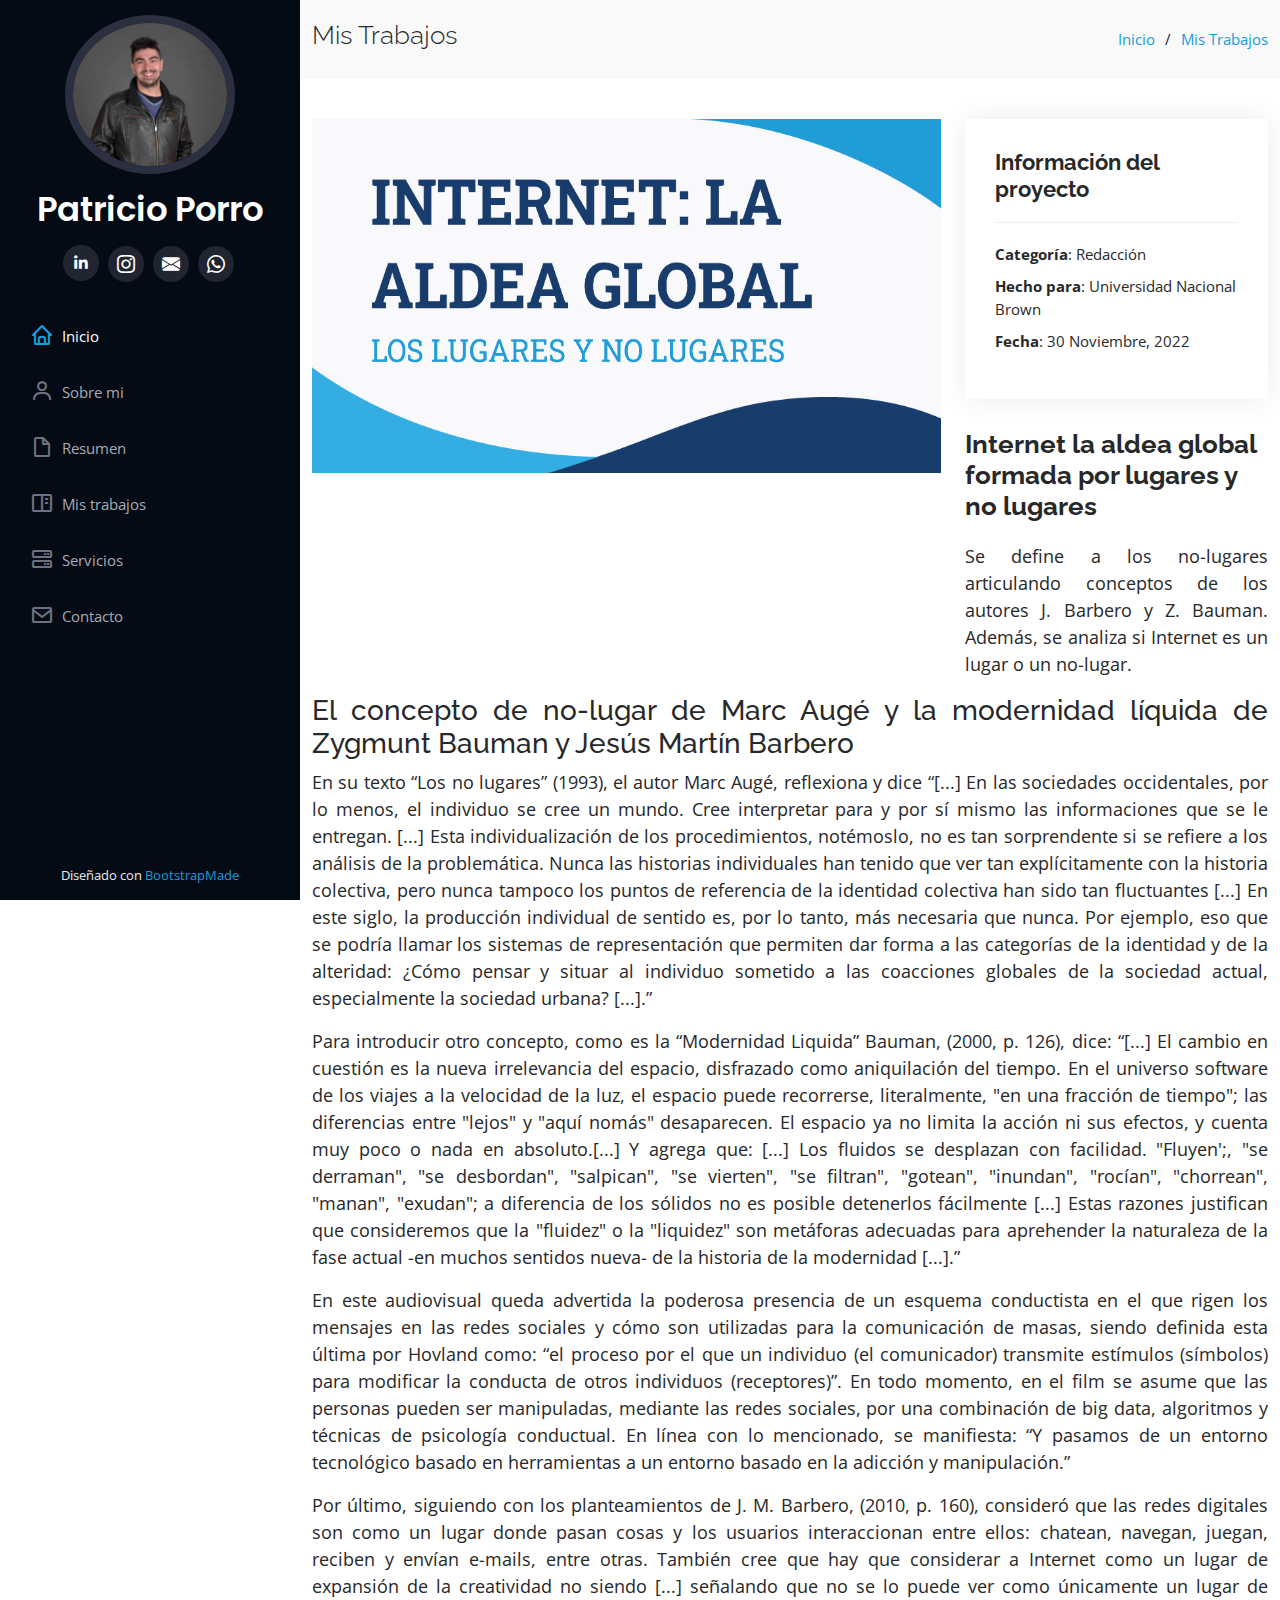
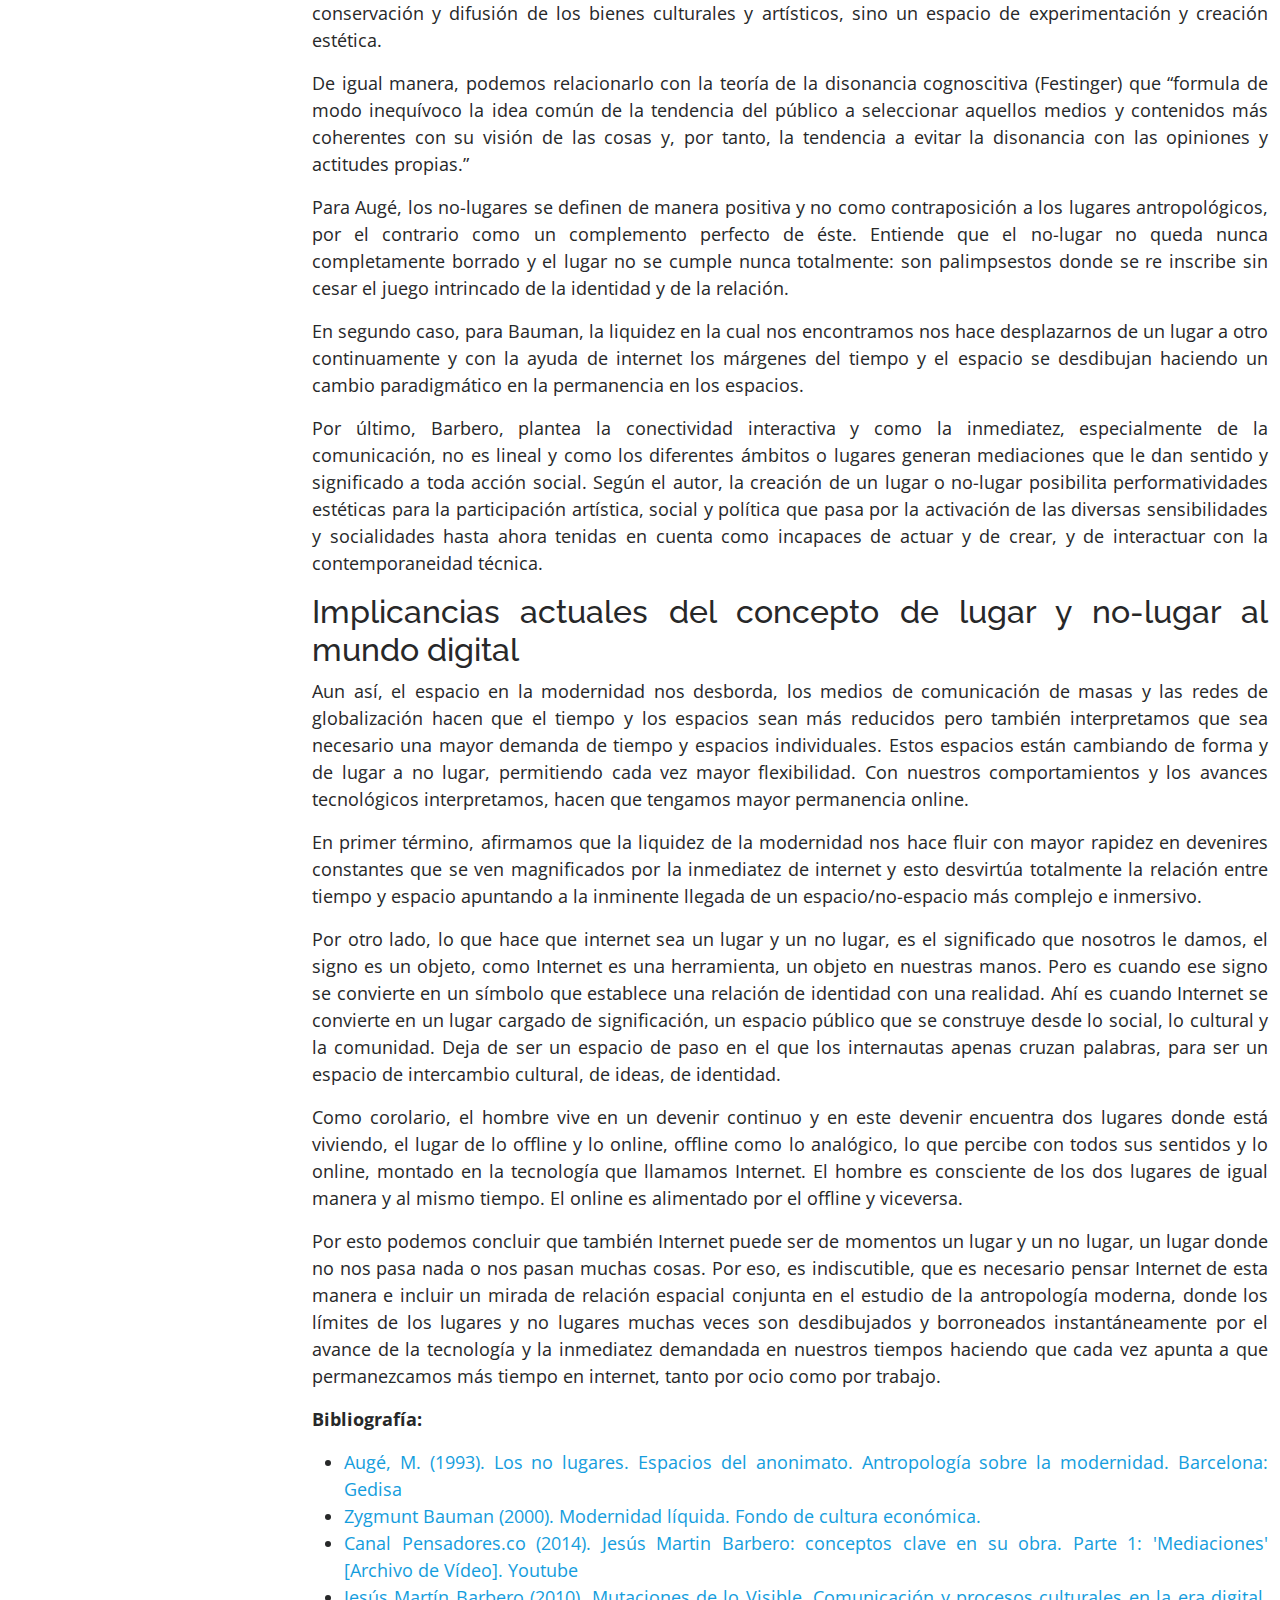
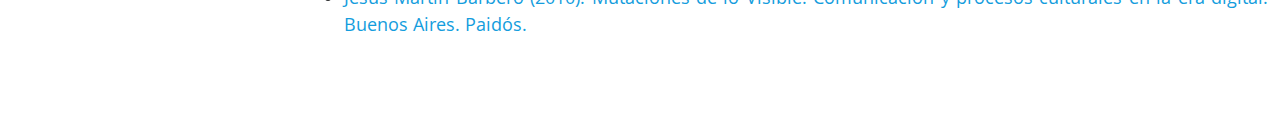
<file: portfolio-lugaresNoLugares.html>
<!DOCTYPE html>
<html lang="en">

<head>
  <meta charset="utf-8">
  <meta content="width=device-width, initial-scale=1.0" name="viewport">

  <title>Mis Trabajos</title>
  <meta content="" name="description">
  <meta content="" name="keywords">

  <!-- Favicons -->
  <link href="assets/img/favicon.png" rel="icon">
  <link href="assets/img/apple-touch-icon.png" rel="apple-touch-icon">

  <!-- Google Fonts -->
  <link href="https://fonts.googleapis.com/css?family=Open+Sans:300,300i,400,400i,600,600i,700,700i|Raleway:300,300i,400,400i,500,500i,600,600i,700,700i|Poppins:300,300i,400,400i,500,500i,600,600i,700,700i" rel="stylesheet">

  <!-- Vendor CSS Files -->
  <link href="assets/vendor/aos/aos.css" rel="stylesheet">
  <link href="assets/vendor/bootstrap/css/bootstrap.min.css" rel="stylesheet">
  <link href="assets/vendor/bootstrap-icons/bootstrap-icons.css" rel="stylesheet">
  <link href="assets/vendor/boxicons/css/boxicons.min.css" rel="stylesheet">
  <link href="assets/vendor/glightbox/css/glightbox.min.css" rel="stylesheet">
  <link href="assets/vendor/swiper/swiper-bundle.min.css" rel="stylesheet">

  <!-- Template Main CSS File -->
  <link href="assets/css/style.css" rel="stylesheet">

  <!-- =======================================================
  * Template Name: iPortfolio - v3.8.1
  * Template URL: https://bootstrapmade.com/iportfolio-bootstrap-portfolio-websites-template/
  * Author: BootstrapMade.com
  * License: https://bootstrapmade.com/license/
  ======================================================== -->
</head>

<body>

  <!-- ======= Mobile nav toggle button ======= -->
  <i class="bi bi-list mobile-nav-toggle d-xl-none"></i>

  <!-- ======= Header ======= -->
  <header id="header">
    <div class="d-flex flex-column">

      <div class="profile">
        <img src="Capturas/IMG_0032.JPG" alt="" class="img-fluid rounded-circle">
        <h1 class="text-light"><a href="index.html">Patricio Porro</a></h1>
        <div class="social-links mt-3 text-center">
          <a href="https://www.linkedin.com/in/patricio-porro-802276bb/" target="_blank" class="linkedin"><i class="bx bxl-linkedin"></i></a>
          <a href="-" class="instagram" target="_blank"><i class="bi bi-instagram"></i></a>
          <a href="mailto:patricio.porro@hotmail.com?subject=Asunto del correo&body=Mensaje del correo" class="mail" target="_blank"><i class="bi bi-envelope-fill"></i></a>
          <a href="https://api.whatsapp.com/send/?phone=5491165112317&text&type=phone_number&app_absent=0" class="whatsapp" target="_blank"><i class="bi bi-whatsapp"></i></a>
          
          <!--<a href="#" class="facebook" target="_blank"><i class="bx bxl-facebook"></i></a>
          <a href="#" class="whatsapp" target="_blank"><i class="bi bi-whatsapp" "></i></a>-->
          
        </div>
      </div>

      <nav id="navbar" class="nav-menu navbar">
        <ul>
          <li><a href="index.html#hero" class="nav-link scrollto active"><i class="bx bx-home"></i> <span>Inicio</span></a></li>
          <li><a href="index.html#about" class="nav-link scrollto"><i class="bx bx-user"></i> <span>Sobre mi</span></a></li>
          <li><a href="index.html#resume" class="nav-link scrollto"><i class="bx bx-file-blank"></i> <span>Resumen</span></a></li>
          <li><a href="index.html#portfolio" class="nav-link scrollto"><i class="bx bx-book-content"></i> <span>Mis trabajos</span></a></li>
          <li><a href="index.html#services" class="nav-link scrollto"><i class="bx bx-server"></i> <span>Servicios</span></a></li>
          <li><a href="index.html#contact" class="nav-link scrollto"><i class="bx bx-envelope"></i> <span>Contacto</span></a></li>
        </ul>
      </nav><!-- .nav-menu -->
    </div>
  </header><!-- End Header -->

  <main id="main">

    <!-- ======= Breadcrumbs ======= -->
    <section id="breadcrumbs" class="breadcrumbs">
      <div class="container">

        <div class="d-flex justify-content-between align-items-center">
          <h2>Mis Trabajos</h2>
          <ol>
            <li><a href="index.html">Inicio</a></li>
            <li><a href="index.html#portfolio">Mis Trabajos</a></li>
          </ol>
        </div>

      </div>
    </section><!-- End Breadcrumbs -->

    <!-- ======= Portfolio Details Section ======= -->
    <section id="portfolio-details" class="portfolio-details">
      <div class="container">

        <div class="row gy-4">

          <div class="col-lg-8">
            <div class="portfolio-details-slider swiper">
              <div class="swiper-wrapper align-items-center">
                <div class="ratio ratio-16x9">
                  <img src="assets/img/portfolio/internet-lugares.png" alt="Internet: la aldea global">
                </div>
              </div>
              <div class="swiper-pagination"></div>
            </div>
            
            <br>
          </div>

          <div class="col-lg-4">
            <div class="portfolio-info">
              <h3>Información del proyecto</h3>
              <ul>
                <li><strong>Categoría</strong>: Redacción</li>
                <li><strong>Hecho para</strong>: Universidad Nacional Brown</li>
                <li><strong>Fecha</strong>: 30 Noviembre, 2022</li>
                
                </a></li>
              </ul>
            </div>
            <div class="portfolio-description">
              <h2>Internet la aldea global formada por lugares y no lugares</h2>
              
              <p style="text-align:justify">
                Se define a los no-lugares articulando conceptos de los autores J. Barbero y Z. Bauman. Además, se analiza si Internet es un lugar o un no-lugar.
              </p>

            </div>
            
          </div>
            <div class="container" style="text-align:justify">
                <h3>El concepto de no-lugar de Marc Augé y la modernidad líquida de Zygmunt Bauman y Jesús Martín Barbero</h3>
                <p>
                  En su texto “Los no lugares” (1993),  el autor Marc Augé, reflexiona y dice “[...] En las sociedades occidentales, por lo menos, el individuo se cree un mundo. Cree interpretar para y por sí mismo las informaciones que se le entregan. [...] Esta individualización de los procedimientos, notémoslo, no es tan sorprendente si se refiere a los análisis de la problemática. Nunca las historias individuales han tenido que ver tan explícitamente con la historia colectiva, pero nunca tampoco los puntos de referencia de la identidad colectiva han sido tan fluctuantes [...] En este siglo, la producción individual de sentido es, por lo tanto, más necesaria que nunca. Por ejemplo, eso que se podría llamar los sistemas de representación que permiten dar forma a las categorías de la identidad y de la alteridad: ¿Cómo pensar y situar al individuo sometido a las coacciones globales de la sociedad
                  actual, especialmente la sociedad urbana? [...].”
                <p>
                  Para introducir otro concepto, como es la “Modernidad Liquida” Bauman, (2000, p. 126), dice: “[...] El cambio en cuestión es la nueva irrelevancia del espacio, disfrazado como aniquilación del tiempo. En el universo software de los viajes a la velocidad de la luz, el espacio puede recorrerse, literalmente, "en una fracción de tiempo"; las diferencias entre "lejos" y "aquí nomás" desaparecen. El espacio ya no limita la acción ni sus efectos, y cuenta muy poco o nada en absoluto.[...] Y agrega que: [...] Los fluidos se desplazan con facilidad. "Fluyen';, "se derraman", "se desbordan", "salpican", "se vierten", "se filtran", "gotean", "inundan", "rocían", "chorrean", "manan", "exudan"; a diferencia de los sólidos no es posible detenerlos fácilmente [...] Estas razones justifican que consideremos que la "fluidez" o la "liquidez" son metáforas adecuadas para aprehender la naturaleza de la fase actual -en muchos sentidos nueva- de la historia de la modernidad [...].”                <p>
                  En este audiovisual queda advertida la poderosa presencia de un esquema conductista en el que rigen los mensajes en las redes sociales y cómo son utilizadas para la comunicación de masas, siendo definida esta última por Hovland como: “el proceso por el que un individuo (el comunicador) transmite estímulos (símbolos) para modificar la conducta de otros individuos (receptores)”. En todo momento, en el film se asume que las personas pueden ser manipuladas, mediante las redes sociales, por una combinación de big data, algoritmos y técnicas de psicología conductual. En línea con lo mencionado, se manifiesta: “Y pasamos de un entorno tecnológico basado en herramientas a un entorno basado en la adicción y manipulación.”                </p>
                <p>
                  Por último, siguiendo con los planteamientos de J. M. Barbero, (2010, p. 160), consideró que las redes digitales son como un lugar donde pasan cosas y los usuarios interaccionan entre ellos: chatean, navegan, juegan, reciben y envían e-mails, entre otras. También cree que hay que considerar a Internet como un lugar de expansión de la creatividad no siendo [...] señalando que no se lo puede ver como únicamente un lugar de conservación y difusión de los bienes culturales y artísticos, sino un espacio de experimentación y creación estética.                <p>
                  De igual manera, podemos relacionarlo con la teoría de la disonancia cognoscitiva (Festinger) que “formula de modo inequívoco la idea común de la tendencia del público a seleccionar aquellos medios y contenidos más coherentes con su visión de las cosas y, por tanto, la tendencia a evitar la disonancia con las opiniones y actitudes propias.”
                </p>
                <p>
                  Para Augé, los no-lugares se definen de manera positiva y no como contraposición a los lugares antropológicos, por el contrario como un complemento perfecto de éste. Entiende que el no-lugar  no queda nunca completamente borrado y el lugar no se cumple nunca totalmente: son palimpsestos donde se re inscribe sin cesar el juego intrincado de la identidad y de la relación.                </p>
                <p>
                  En segundo caso, para Bauman,  la liquidez en la cual nos encontramos nos hace desplazarnos de un lugar a otro continuamente y con la ayuda de internet los márgenes del tiempo y el espacio se desdibujan haciendo un cambio paradigmático en la permanencia en los espacios.                </p>
                <p>
                  Por último, Barbero, plantea la conectividad interactiva y como la inmediatez, especialmente de la comunicación, no es lineal y como los diferentes ámbitos o lugares generan mediaciones que le dan sentido y significado a toda acción social. Según el autor, la creación de un lugar o no-lugar posibilita performatividades estéticas para la participación artística, social y política que pasa por la activación de las diversas sensibilidades y socialidades hasta ahora tenidas en cuenta como incapaces de actuar y de crear, y de interactuar con la contemporaneidad técnica.
                </p>

                <h2>Implicancias actuales del concepto de lugar y no-lugar al mundo digital</h2>

                <p>
                  Aun así, el espacio en la modernidad nos desborda, los medios de comunicación de masas y las redes de globalización hacen que el tiempo y los espacios sean más reducidos pero también interpretamos que sea necesario una mayor demanda de tiempo y espacios individuales. Estos espacios están cambiando de forma y de lugar a no lugar, permitiendo cada vez mayor flexibilidad. Con nuestros comportamientos y los avances tecnológicos interpretamos, hacen que tengamos mayor permanencia online. 
                </p>

                <p>
                  En primer término, afirmamos que la liquidez de la modernidad nos hace fluir con mayor rapidez en devenires constantes que se ven magnificados por la inmediatez de internet  y esto desvirtúa totalmente la relación entre tiempo y espacio apuntando a la inminente llegada de un espacio/no-espacio más complejo e inmersivo.
                </p>
                <p>
                  Por otro lado, lo que hace que internet sea un lugar y un no lugar, es el significado que nosotros le damos, el signo es un objeto, como Internet es una herramienta, un objeto en nuestras manos. Pero es cuando ese signo se convierte en un símbolo que establece una relación de identidad con una realidad. Ahí es cuando Internet se convierte en un lugar cargado de significación, un espacio público que se construye desde lo social, lo cultural y la comunidad. Deja de ser un espacio de paso en el que los internautas apenas cruzan palabras, para ser un espacio de intercambio cultural, de ideas, de identidad.
                </p>
                <p>
                  Como corolario, el hombre vive en un devenir continuo y en este devenir encuentra dos lugares donde está viviendo, el lugar de lo offline y lo online, offline como lo analógico, lo que percibe con todos sus sentidos y lo online, montado en la tecnología que llamamos Internet. El hombre es consciente de los dos lugares de igual manera y al mismo tiempo. El online es alimentado por el offline y viceversa.
                </p>
                <p>
                  Por esto podemos concluir que también Internet puede ser de momentos un lugar y un no lugar, un lugar donde no nos pasa nada o nos pasan muchas cosas. Por eso, es indiscutible, que es necesario pensar Internet de esta manera e incluir un mirada de relación espacial conjunta en el estudio de la antropología moderna, donde los límites de los lugares y no lugares muchas veces son desdibujados y borroneados instantáneamente por el avance de la tecnología y la inmediatez demandada en nuestros tiempos haciendo que cada vez apunta a que permanezcamos más tiempo en internet, tanto por ocio como por trabajo.
                </p>
                             
                <p><strong>Bibliografía:</strong> 
                  <ul>
                    <li><a target="_blank" href="https://www.antropomedia.com/2017/01/06/internet-y-los-no-lugares/">Augé, M. (1993). Los no lugares. Espacios del anonimato. Antropología sobre la modernidad. Barcelona: Gedisa</a></li>
                    <li><a target="_blank" href="">Zygmunt Bauman (2000). Modernidad líquida. Fondo de cultura económica.</a></li>
                    <li><a target="_blank" href="https://youtu.be/NveV5ScaZHg">Canal Pensadores.co (2014). Jesús Martin Barbero: conceptos clave en su obra. Parte 1: 'Mediaciones' [Archivo de Vídeo]. Youtube</a></li>
                    <li><a target="_blank" href="">Jesús Martín Barbero (2010). Mutaciones de lo Visible. Comunicación y procesos culturales en la era digital. Buenos Aires. Paidós.</a></li>

                  </ul>
                </p>
            </div>
        </div>

        </div>

      </div>
    </section><!-- End Portfolio Details Section -->

  </main><!-- End #main -->

  <!-- ======= Footer ======= -->
  <footer id="footer">
    <div class="container">

      <div class="credits">
        <!-- All the links in the footer should remain intact. -->
        <!-- You can delete the links only if you purchased the pro version. -->
        <!-- Licensing information: https://bootstrapmade.com/license/ -->
        <!-- Purchase the pro version with working PHP/AJAX contact form: https://bootstrapmade.com/iportfolio-bootstrap-portfolio-websites-template/ -->
        Diseñado con <a href="https://bootstrapmade.com/">BootstrapMade</a>
      </div>
    </div>
  </footer><!-- End  Footer -->

  <a href="#" class="back-to-top d-flex align-items-center justify-content-center"><i class="bi bi-arrow-up-short"></i></a>

  <!-- Vendor JS Files -->
  <script src="assets/vendor/purecounter/purecounter_vanilla.js"></script>
  <script src="assets/vendor/aos/aos.js"></script>
  <script src="assets/vendor/bootstrap/js/bootstrap.bundle.min.js"></script>
  <script src="assets/vendor/glightbox/js/glightbox.min.js"></script>
  <script src="assets/vendor/isotope-layout/isotope.pkgd.min.js"></script>
  <script src="assets/vendor/swiper/swiper-bundle.min.js"></script>
  <script src="assets/vendor/typed.js/typed.min.js"></script>
  <script src="assets/vendor/waypoints/noframework.waypoints.js"></script>
  <script src="assets/vendor/php-email-form/validate.js"></script>

  <!-- Template Main JS File -->
  <script src="assets/js/main.js"></script>

</body>

</html>
</file>
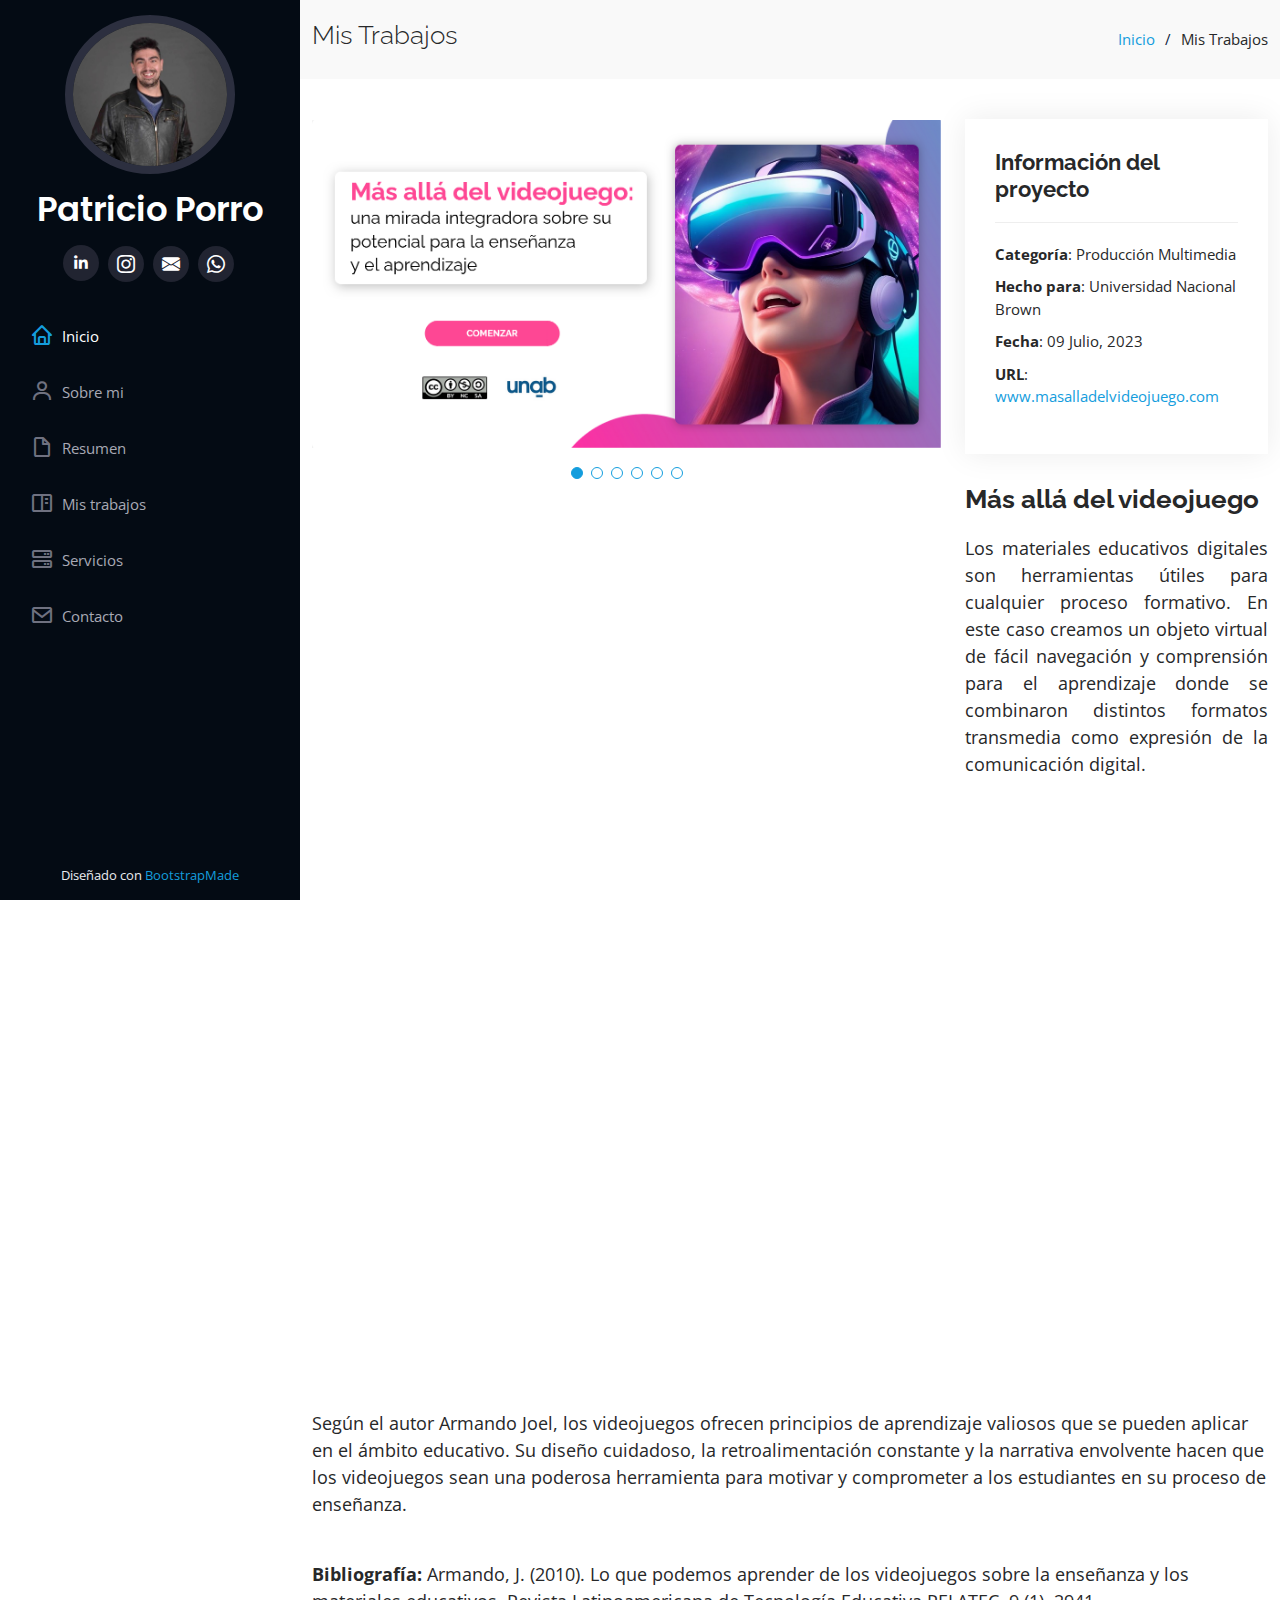
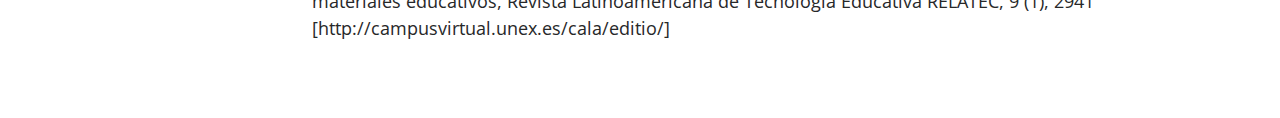
<file: portfolio-masAllaDelVideojuego.html>
<!DOCTYPE html>
<html lang="en">

<head>
  <meta charset="utf-8">
  <meta content="width=device-width, initial-scale=1.0" name="viewport">

  <title>Mis Trabajos</title>
  <meta content="" name="description">
  <meta content="" name="keywords">

  <!-- Favicons -->
  <link href="assets/img/favicon.png" rel="icon">
  <link href="assets/img/apple-touch-icon.png" rel="apple-touch-icon">

  <!-- Google Fonts -->
  <link href="https://fonts.googleapis.com/css?family=Open+Sans:300,300i,400,400i,600,600i,700,700i|Raleway:300,300i,400,400i,500,500i,600,600i,700,700i|Poppins:300,300i,400,400i,500,500i,600,600i,700,700i" rel="stylesheet">

  <!-- Vendor CSS Files -->
  <link href="assets/vendor/aos/aos.css" rel="stylesheet">
  <link href="assets/vendor/bootstrap/css/bootstrap.min.css" rel="stylesheet">
  <link href="assets/vendor/bootstrap-icons/bootstrap-icons.css" rel="stylesheet">
  <link href="assets/vendor/boxicons/css/boxicons.min.css" rel="stylesheet">
  <link href="assets/vendor/glightbox/css/glightbox.min.css" rel="stylesheet">
  <link href="assets/vendor/swiper/swiper-bundle.min.css" rel="stylesheet">

  <!-- Template Main CSS File -->
  <link href="assets/css/style.css" rel="stylesheet">

  <!-- =======================================================
  * Template Name: iPortfolio - v3.8.1
  * Template URL: https://bootstrapmade.com/iportfolio-bootstrap-portfolio-websites-template/
  * Author: BootstrapMade.com
  * License: https://bootstrapmade.com/license/
  ======================================================== -->
</head>

<body>

  <!-- ======= Mobile nav toggle button ======= -->
  <i class="bi bi-list mobile-nav-toggle d-xl-none"></i>

  <!-- ======= Header ======= -->
  <header id="header">
    <div class="d-flex flex-column">

      <div class="profile">
        <img src="Capturas/IMG_0032.JPG" alt="" class="img-fluid rounded-circle">
        <h1 class="text-light"><a href="index.html">Patricio Porro</a></h1>
        <div class="social-links mt-3 text-center">
          <a href="https://www.linkedin.com/in/patricio-porro-802276bb/" target="_blank" class="linkedin"><i class="bx bxl-linkedin"></i></a>
          <a href="-" class="instagram" target="_blank"><i class="bi bi-instagram"></i></a>
          <a href="mailto:patricio.porro@hotmail.com?subject=Asunto del correo&body=Mensaje del correo" class="mail" target="_blank"><i class="bi bi-envelope-fill"></i></a>
          <a href="https://api.whatsapp.com/send/?phone=5491165112317&text&type=phone_number&app_absent=0" class="whatsapp" target="_blank"><i class="bi bi-whatsapp"></i></a>
          
          <!--<a href="#" class="facebook" target="_blank"><i class="bx bxl-facebook"></i></a>
          <a href="#" class="whatsapp" target="_blank"><i class="bi bi-whatsapp" "></i></a>-->
          
        </div>
      </div>

      <nav id="navbar" class="nav-menu navbar">
        <ul>
          <li><a href="index.html#hero" class="nav-link scrollto active"><i class="bx bx-home"></i> <span>Inicio</span></a></li>
          <li><a href="index.html#about" class="nav-link scrollto"><i class="bx bx-user"></i> <span>Sobre mi</span></a></li>
          <li><a href="index.html#resume" class="nav-link scrollto"><i class="bx bx-file-blank"></i> <span>Resumen</span></a></li>
          <li><a href="index.html#portfolio" class="nav-link scrollto"><i class="bx bx-book-content"></i> <span>Mis trabajos</span></a></li>
          <li><a href="index.html#services" class="nav-link scrollto"><i class="bx bx-server"></i> <span>Servicios</span></a></li>
          <li><a href="index.html#contact" class="nav-link scrollto"><i class="bx bx-envelope"></i> <span>Contacto</span></a></li>
        </ul>
      </nav><!-- .nav-menu -->
    </div>
  </header><!-- End Header -->

  <main id="main">

    <!-- ======= Breadcrumbs ======= -->
    <section id="breadcrumbs" class="breadcrumbs">
      <div class="container">

        <div class="d-flex justify-content-between align-items-center">
          <h2>Mis Trabajos</h2>
          <ol>
            <li><a href="index.html">Inicio</a></li>
            <li>Mis Trabajos</li>
          </ol>
        </div>

      </div>
    </section><!-- End Breadcrumbs -->

    <!-- ======= Portfolio Details Section ======= -->
    <section id="portfolio-details" class="portfolio-details">
      <div class="container">

        <div class="row gy-4">

          <div class="col-lg-8">
            <div class="portfolio-details-slider swiper">
              <div class="swiper-wrapper align-items-center">

                <div class="swiper-slide">
                  <img src="assets/img/portfolio/materialeducativo/MÁS ALLÁ DEL VIDEOJUEGO una mirada integradora sobre su potencial.png" alt="">
                </div>

                <div class="swiper-slide">
                  <img src="assets/img/portfolio/materialeducativo/1 MÁS ALLÁ DEL VIDEOJUEGO una mirada integradora sobre su potencial.png" alt="">
                </div>

                <div class="swiper-slide">
                  <img src="assets/img/portfolio/materialeducativo/2 MÁS ALLÁ DEL VIDEOJUEGO una mirada integradora sobre su potencial.png" alt="">
                </div>

                <div class="swiper-slide">
                  <img src="assets/img/portfolio/materialeducativo/3 MÁS ALLÁ DEL VIDEOJUEGO una mirada integradora sobre su potencial.png" alt="">
                </div>

                <div class="swiper-slide">
                  <img src="assets/img/portfolio/materialeducativo/4 MÁS ALLÁ DEL VIDEOJUEGO una mirada integradora sobre su potencial.png" alt="">
                </div>

                <div class="swiper-slide">
                  <img src="assets/img/portfolio/materialeducativo/5 MÁS ALLÁ DEL VIDEOJUEGO una mirada integradora sobre su potencial.png" alt="">
                </div>

              </div>
              <div class="swiper-pagination"></div>
            </div>
          </div>

          <div class="col-lg-4">
            <div class="portfolio-info">
              <h3>Información del proyecto</h3>
              <ul>
                <li><strong>Categoría</strong>: Producción Multimedia</li>
                <li><strong>Hecho para</strong>: Universidad Nacional Brown</li>
                <li><strong>Fecha</strong>: 09 Julio, 2023</li>
                <li><strong>URL</strong>: <a target="_blank" href="https://view.genial.ly/648644eb2a932100126ed8e8">www.masalladelvideojuego.com</a></li>
                </a></li>
              </ul>
            </div>
            <div class="portfolio-description">
              <h2>Más allá del videojuego </h2>
              <p class="content" style="text-align:justify">
                Los materiales educativos digitales son herramientas útiles para cualquier proceso formativo. En este caso creamos un objeto virtual de fácil navegación y comprensión para el aprendizaje donde se combinaron distintos formatos transmedia como expresión de la comunicación digital.
              </p>
            </div>
            
          </div>
          <div style="width: 100%;"><div style="position: relative; padding-bottom: 56.25%; padding-top: 0; height: 0;"><iframe title="MÁS ALLÁ DEL VIDEOJUEGO: una mirada integradora sobre su potencial" frameborder="0" width="1200" height="675" style="position: absolute; top: 0; left: 0; width: 100%; height: 100%;" src="https://view.genial.ly/648644eb2a932100126ed8e8" type="text/html" allowscriptaccess="always" allowfullscreen="true" scrolling="yes" allownetworking="all"></iframe> 
          </div> 
          <br><br>
          <p>Según el autor Armando Joel, los videojuegos ofrecen principios de aprendizaje valiosos que se pueden aplicar en el ámbito educativo. Su diseño cuidadoso, la retroalimentación constante y la narrativa envolvente hacen que los videojuegos sean una poderosa herramienta para motivar y comprometer a los estudiantes en su proceso de enseñanza.</p>
          <br>
          <p><strong>Bibliografía:</strong> Armando, J. (2010). Lo que podemos aprender de los videojuegos sobre la   enseñanza   y   los   materiales   educativos,  Revista   Latinoamericana  de Tecnología Educativa RELATEC, 9 (1), 29­41 [http://campusvirtual.unex.es/cala/editio/]</p>
        </div>

        </div>

      </div>
    </section><!-- End Portfolio Details Section -->

  </main><!-- End #main -->

  <!-- ======= Footer ======= -->
  <footer id="footer">
    <div class="container">

      <div class="credits">
        <!-- All the links in the footer should remain intact. -->
        <!-- You can delete the links only if you purchased the pro version. -->
        <!-- Licensing information: https://bootstrapmade.com/license/ -->
        <!-- Purchase the pro version with working PHP/AJAX contact form: https://bootstrapmade.com/iportfolio-bootstrap-portfolio-websites-template/ -->
        Diseñado con <a href="https://bootstrapmade.com/">BootstrapMade</a>
      </div>
    </div>
  </footer><!-- End  Footer -->

  <a href="#" class="back-to-top d-flex align-items-center justify-content-center"><i class="bi bi-arrow-up-short"></i></a>

  <!-- Vendor JS Files -->
  <script src="assets/vendor/purecounter/purecounter_vanilla.js"></script>
  <script src="assets/vendor/aos/aos.js"></script>
  <script src="assets/vendor/bootstrap/js/bootstrap.bundle.min.js"></script>
  <script src="assets/vendor/glightbox/js/glightbox.min.js"></script>
  <script src="assets/vendor/isotope-layout/isotope.pkgd.min.js"></script>
  <script src="assets/vendor/swiper/swiper-bundle.min.js"></script>
  <script src="assets/vendor/typed.js/typed.min.js"></script>
  <script src="assets/vendor/waypoints/noframework.waypoints.js"></script>
  <script src="assets/vendor/php-email-form/validate.js"></script>

  <!-- Template Main JS File -->
  <script src="assets/js/main.js"></script>

</body>

</html>
</file>
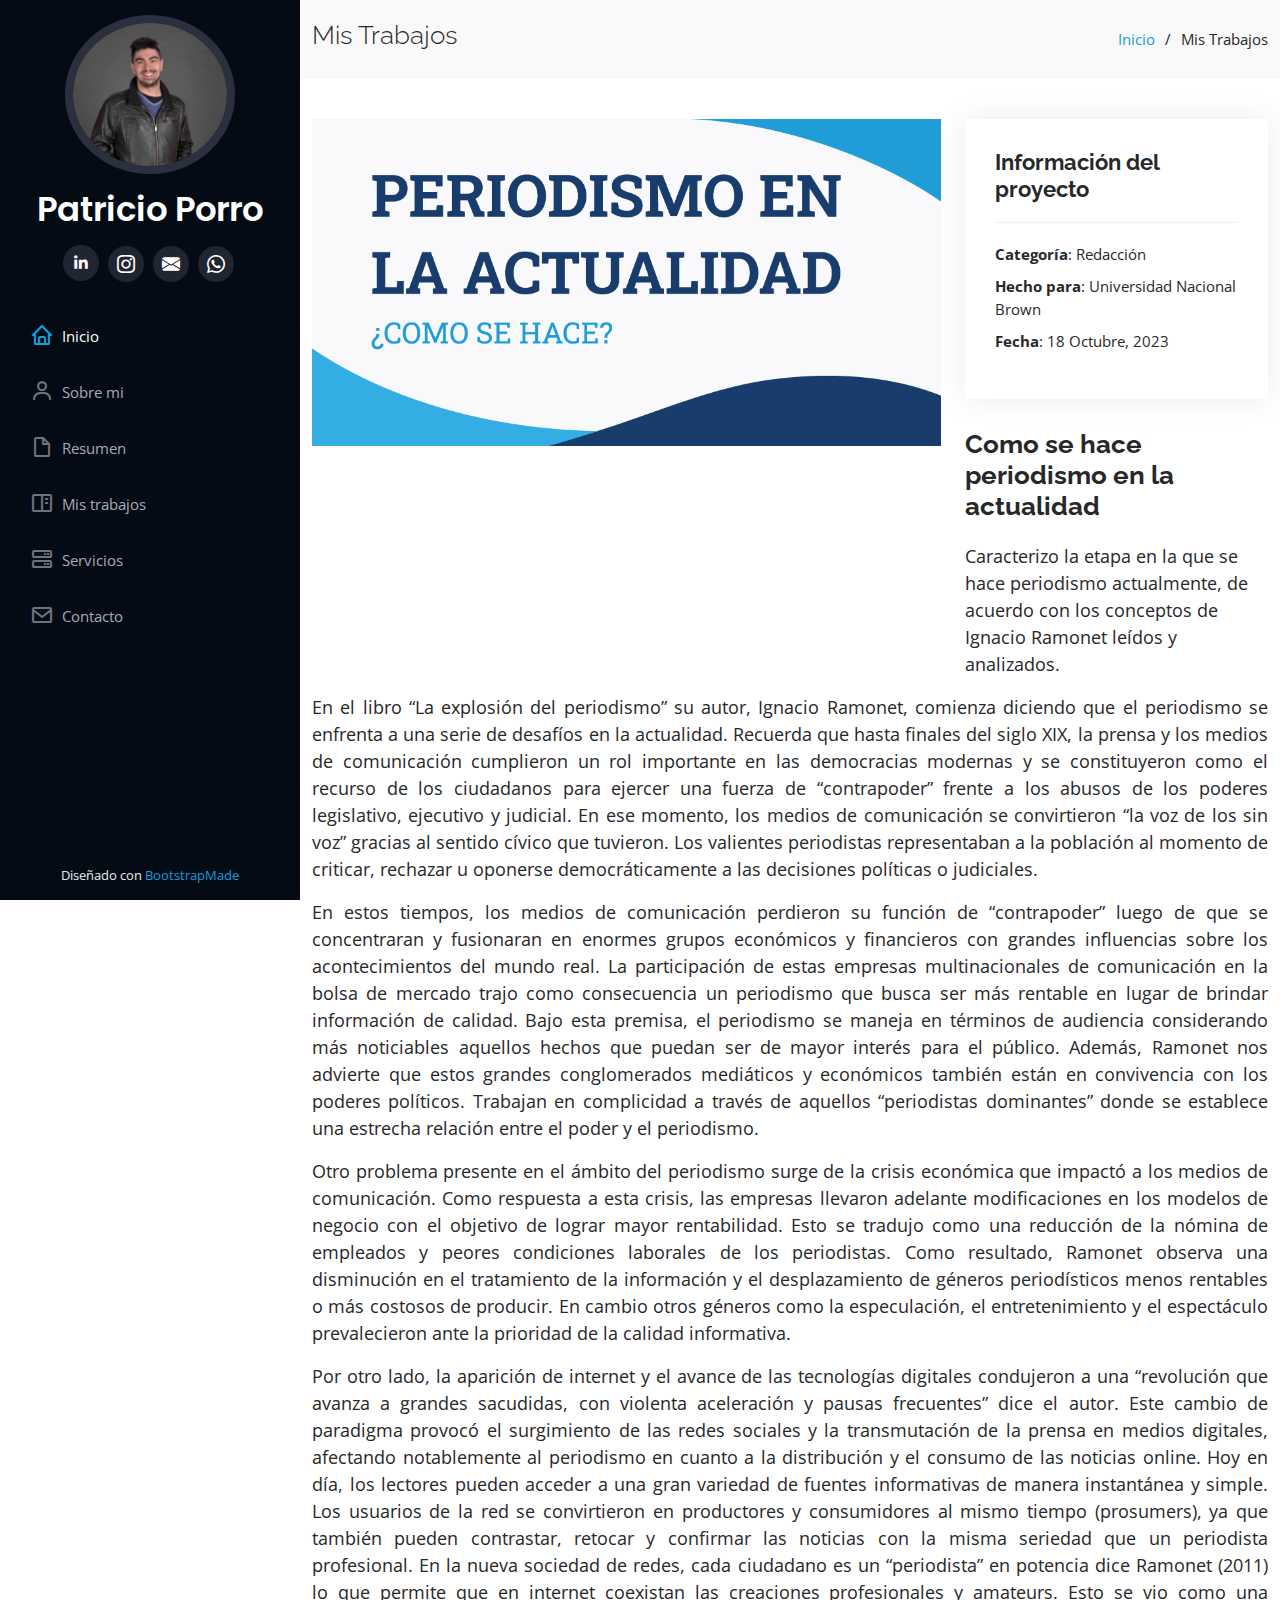
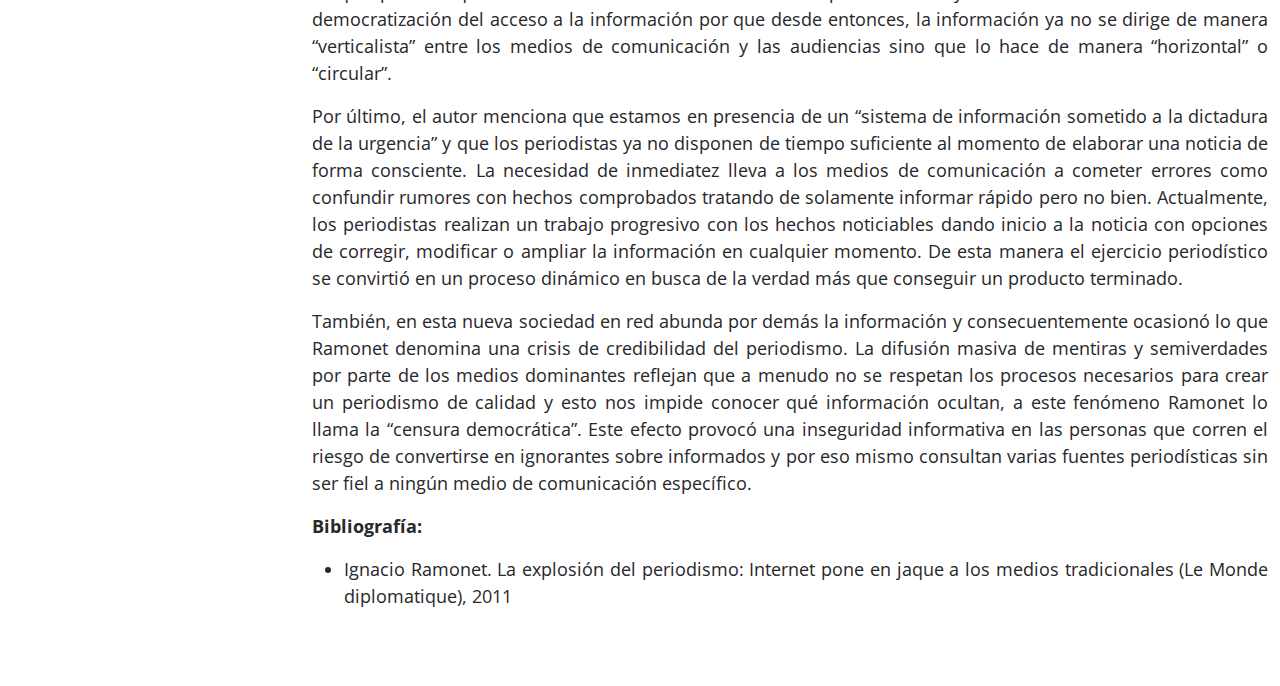
<file: portfolio-periodismoActualidad.html>
<!DOCTYPE html>
<html lang="en">

<head>
  <meta charset="utf-8">
  <meta content="width=device-width, initial-scale=1.0" name="viewport">

  <title>Mis Trabajos</title>
  <meta content="" name="description">
  <meta content="" name="keywords">

  <!-- Favicons -->
  <link href="assets/img/favicon.png" rel="icon">
  <link href="assets/img/apple-touch-icon.png" rel="apple-touch-icon">

  <!-- Google Fonts -->
  <link href="https://fonts.googleapis.com/css?family=Open+Sans:300,300i,400,400i,600,600i,700,700i|Raleway:300,300i,400,400i,500,500i,600,600i,700,700i|Poppins:300,300i,400,400i,500,500i,600,600i,700,700i" rel="stylesheet">

  <!-- Vendor CSS Files -->
  <link href="assets/vendor/aos/aos.css" rel="stylesheet">
  <link href="assets/vendor/bootstrap/css/bootstrap.min.css" rel="stylesheet">
  <link href="assets/vendor/bootstrap-icons/bootstrap-icons.css" rel="stylesheet">
  <link href="assets/vendor/boxicons/css/boxicons.min.css" rel="stylesheet">
  <link href="assets/vendor/glightbox/css/glightbox.min.css" rel="stylesheet">
  <link href="assets/vendor/swiper/swiper-bundle.min.css" rel="stylesheet">

  <!-- Template Main CSS File -->
  <link href="assets/css/style.css" rel="stylesheet">

  <!-- =======================================================
  * Template Name: iPortfolio - v3.8.1
  * Template URL: https://bootstrapmade.com/iportfolio-bootstrap-portfolio-websites-template/
  * Author: BootstrapMade.com
  * License: https://bootstrapmade.com/license/
  ======================================================== -->
</head>

<body>

  <!-- ======= Mobile nav toggle button ======= -->
  <i class="bi bi-list mobile-nav-toggle d-xl-none"></i>

  <!-- ======= Header ======= -->
  <header id="header">
    <div class="d-flex flex-column">

      <div class="profile">
        <img src="Capturas/IMG_0032.JPG" alt="" class="img-fluid rounded-circle">
        <h1 class="text-light"><a href="index.html">Patricio Porro</a></h1>
        <div class="social-links mt-3 text-center">
          <a href="https://www.linkedin.com/in/patricio-porro-802276bb/" target="_blank" class="linkedin"><i class="bx bxl-linkedin"></i></a>
          <a href="-" class="instagram" target="_blank"><i class="bi bi-instagram"></i></a>
          <a href="mailto:patricio.porro@hotmail.com?subject=Asunto del correo&body=Mensaje del correo" class="mail" target="_blank"><i class="bi bi-envelope-fill"></i></a>
          <a href="https://api.whatsapp.com/send/?phone=5491165112317&text&type=phone_number&app_absent=0" class="whatsapp" target="_blank"><i class="bi bi-whatsapp"></i></a>
          
          <!--<a href="#" class="facebook" target="_blank"><i class="bx bxl-facebook"></i></a>
          <a href="#" class="whatsapp" target="_blank"><i class="bi bi-whatsapp" "></i></a>-->
          
        </div>
      </div>

      <nav id="navbar" class="nav-menu navbar">
        <ul>
          <li><a href="index.html#hero" class="nav-link scrollto active"><i class="bx bx-home"></i> <span>Inicio</span></a></li>
          <li><a href="index.html#about" class="nav-link scrollto"><i class="bx bx-user"></i> <span>Sobre mi</span></a></li>
          <li><a href="index.html#resume" class="nav-link scrollto"><i class="bx bx-file-blank"></i> <span>Resumen</span></a></li>
          <li><a href="index.html#portfolio" class="nav-link scrollto"><i class="bx bx-book-content"></i> <span>Mis trabajos</span></a></li>
          <li><a href="index.html#services" class="nav-link scrollto"><i class="bx bx-server"></i> <span>Servicios</span></a></li>
          <li><a href="index.html#contact" class="nav-link scrollto"><i class="bx bx-envelope"></i> <span>Contacto</span></a></li>
        </ul>
      </nav><!-- .nav-menu -->
    </div>
  </header><!-- End Header -->

  <main id="main">

    <!-- ======= Breadcrumbs ======= -->
    <section id="breadcrumbs" class="breadcrumbs">
      <div class="container">

        <div class="d-flex justify-content-between align-items-center">
          <h2>Mis Trabajos</h2>
          <ol>
            <li><a href="index.html">Inicio</a></li>
            <li>Mis Trabajos</li>
          </ol>
        </div>

      </div>
    </section><!-- End Breadcrumbs -->

    <!-- ======= Portfolio Details Section ======= -->
    <section id="portfolio-details" class="portfolio-details">
      <div class="container">

        <div class="row gy-4">

          <div class="col-lg-8">
            <div class="portfolio-details-slider swiper">
              <div class="swiper-wrapper align-items-center">
                <div>
                  <img src="assets/img/portfolio/Periodismo-actualidad.png" alt="Realidades inmersivas">
                
                  
                </div>

              </div>
              <div class="swiper-pagination"></div>
            </div>
            
            <br>
          </div>

          <div class="col-lg-4">
            <div class="portfolio-info">
              <h3>Información del proyecto</h3>
              <ul>
                <li><strong>Categoría</strong>: Redacción</li>
                <li><strong>Hecho para</strong>: Universidad Nacional Brown</li>
                <li><strong>Fecha</strong>: 18 Octubre, 2023</li>
                
                </a></li>
              </ul>
            </div>
            <div class="portfolio-description">
              <h2>Como se hace periodismo en la actualidad</h2>
              
              <pstyle="text-align:justify">
                Caracterizo la etapa en la que se hace periodismo actualmente, de acuerdo con los conceptos de Ignacio Ramonet leídos y analizados.
              </p>
            </div>
            
          </div>
            <div class="container" style="text-align:justify">

              <p>
                En el libro “La explosión del periodismo” su autor, Ignacio Ramonet, comienza diciendo que el periodismo se enfrenta a una serie de desafíos en la actualidad. Recuerda que hasta finales del siglo XIX, la prensa y los medios de comunicación cumplieron un rol importante en las democracias modernas y se constituyeron como el recurso de los ciudadanos para ejercer una fuerza de “contrapoder” frente a los abusos de los poderes legislativo, ejecutivo y judicial. En ese momento, los medios de comunicación se convirtieron “la voz de los sin voz” gracias al sentido cívico que tuvieron. Los valientes periodistas representaban a la población al momento de criticar, rechazar u oponerse democráticamente a las decisiones políticas o judiciales.
              </p>
              <p>
                En estos tiempos, los medios de comunicación perdieron su función de “contrapoder” luego de que se concentraran y fusionaran en enormes grupos económicos y financieros con grandes influencias sobre los acontecimientos del mundo real. La participación de estas empresas multinacionales de comunicación en la bolsa de mercado trajo como consecuencia un periodismo que busca ser más rentable en lugar de brindar información de calidad. Bajo esta premisa, el periodismo se maneja en términos de audiencia considerando más noticiables aquellos hechos que puedan ser de mayor interés para el público. Además, Ramonet nos advierte que estos grandes conglomerados mediáticos y económicos también están en convivencia con los poderes políticos. Trabajan en complicidad a través de aquellos “periodistas dominantes” donde se establece una estrecha relación entre el poder y el periodismo.
              </p>
              <p>
                Otro problema presente en el ámbito del periodismo surge de la crisis económica que impactó a los medios de comunicación. Como respuesta a esta crisis, las empresas llevaron adelante modificaciones en los modelos de negocio con el objetivo de lograr mayor rentabilidad. Esto se tradujo como una reducción de la nómina de empleados y peores condiciones laborales de los periodistas. Como resultado, Ramonet observa una disminución en el tratamiento de la información y el desplazamiento de géneros periodísticos menos rentables o más costosos de producir. En cambio otros géneros como la especulación, el entretenimiento y el espectáculo prevalecieron ante la prioridad de la calidad informativa.
              </p>
              <p>
                Por otro lado, la aparición de internet y el avance de las tecnologías digitales condujeron a una “revolución que avanza a grandes sacudidas, con violenta aceleración y pausas frecuentes” dice el autor. Este cambio de paradigma provocó el surgimiento de las redes sociales y la transmutación de la prensa en medios digitales, afectando notablemente al periodismo en cuanto a la distribución y el consumo de las noticias online. Hoy en día, los lectores pueden acceder a una gran variedad de fuentes informativas de manera instantánea y simple. Los usuarios de la red se convirtieron en productores y consumidores al mismo tiempo (prosumers), ya que también pueden contrastar, retocar y confirmar las noticias con la misma seriedad que un periodista profesional. En la nueva sociedad de redes, cada ciudadano es un “periodista” en potencia dice Ramonet (2011) lo que permite que en internet coexistan las creaciones profesionales y amateurs. Esto se vio como una democratización del acceso a la información por que desde entonces, la información ya no se dirige de manera “verticalista” entre los medios de comunicación y las audiencias sino que lo hace de manera “horizontal” o “circular”.
              </p>
              <p>
                Por último, el autor menciona que estamos en presencia de un “sistema de información sometido a la dictadura de la urgencia” y que los periodistas ya no disponen de tiempo suficiente al momento de elaborar una noticia de forma consciente. La necesidad de inmediatez lleva a los medios de comunicación a cometer errores como confundir rumores con hechos comprobados tratando de solamente informar rápido pero no bien. Actualmente, los periodistas realizan un trabajo progresivo con los hechos noticiables dando inicio a la noticia con opciones de corregir, modificar o ampliar la información en cualquier momento. De esta manera el ejercicio periodístico se convirtió en un proceso dinámico en busca de la verdad más que conseguir un producto terminado.
              </p>
              <p>
                También, en esta nueva sociedad en red abunda por demás la información y consecuentemente ocasionó lo que Ramonet denomina una crisis de credibilidad del periodismo. La difusión masiva de mentiras y semiverdades por parte de los medios dominantes reflejan que a menudo no se respetan los procesos necesarios para crear un periodismo de calidad y esto nos impide conocer qué información ocultan, a este fenómeno Ramonet lo llama la “censura democrática”. Este efecto provocó una inseguridad informativa en las personas que corren el riesgo de convertirse en ignorantes sobre informados y por eso mismo consultan varias fuentes periodísticas sin ser fiel a ningún medio de comunicación específico.
              </p>

              <p><strong>Bibliografía:</strong> 
                <ul>
                  <li>Ignacio Ramonet. La explosión del periodismo: Internet pone en jaque a los medios tradicionales (Le Monde diplomatique), 2011</li>
                </ul>
              </p>
            </div>
        </div>

        </div>

      </div>
    </section><!-- End Portfolio Details Section -->

  </main><!-- End #main -->

  <!-- ======= Footer ======= -->
  <footer id="footer">
    <div class="container">

      <div class="credits">
        <!-- All the links in the footer should remain intact. -->
        <!-- You can delete the links only if you purchased the pro version. -->
        <!-- Licensing information: https://bootstrapmade.com/license/ -->
        <!-- Purchase the pro version with working PHP/AJAX contact form: https://bootstrapmade.com/iportfolio-bootstrap-portfolio-websites-template/ -->
        Diseñado con <a href="https://bootstrapmade.com/">BootstrapMade</a>
      </div>
    </div>
  </footer><!-- End  Footer -->

  <a href="#" class="back-to-top d-flex align-items-center justify-content-center"><i class="bi bi-arrow-up-short"></i></a>

  <!-- Vendor JS Files -->
  <script src="assets/vendor/purecounter/purecounter_vanilla.js"></script>
  <script src="assets/vendor/aos/aos.js"></script>
  <script src="assets/vendor/bootstrap/js/bootstrap.bundle.min.js"></script>
  <script src="assets/vendor/glightbox/js/glightbox.min.js"></script>
  <script src="assets/vendor/isotope-layout/isotope.pkgd.min.js"></script>
  <script src="assets/vendor/swiper/swiper-bundle.min.js"></script>
  <script src="assets/vendor/typed.js/typed.min.js"></script>
  <script src="assets/vendor/waypoints/noframework.waypoints.js"></script>
  <script src="assets/vendor/php-email-form/validate.js"></script>

  <!-- Template Main JS File -->
  <script src="assets/js/main.js"></script>

</body>

</html>
</file>
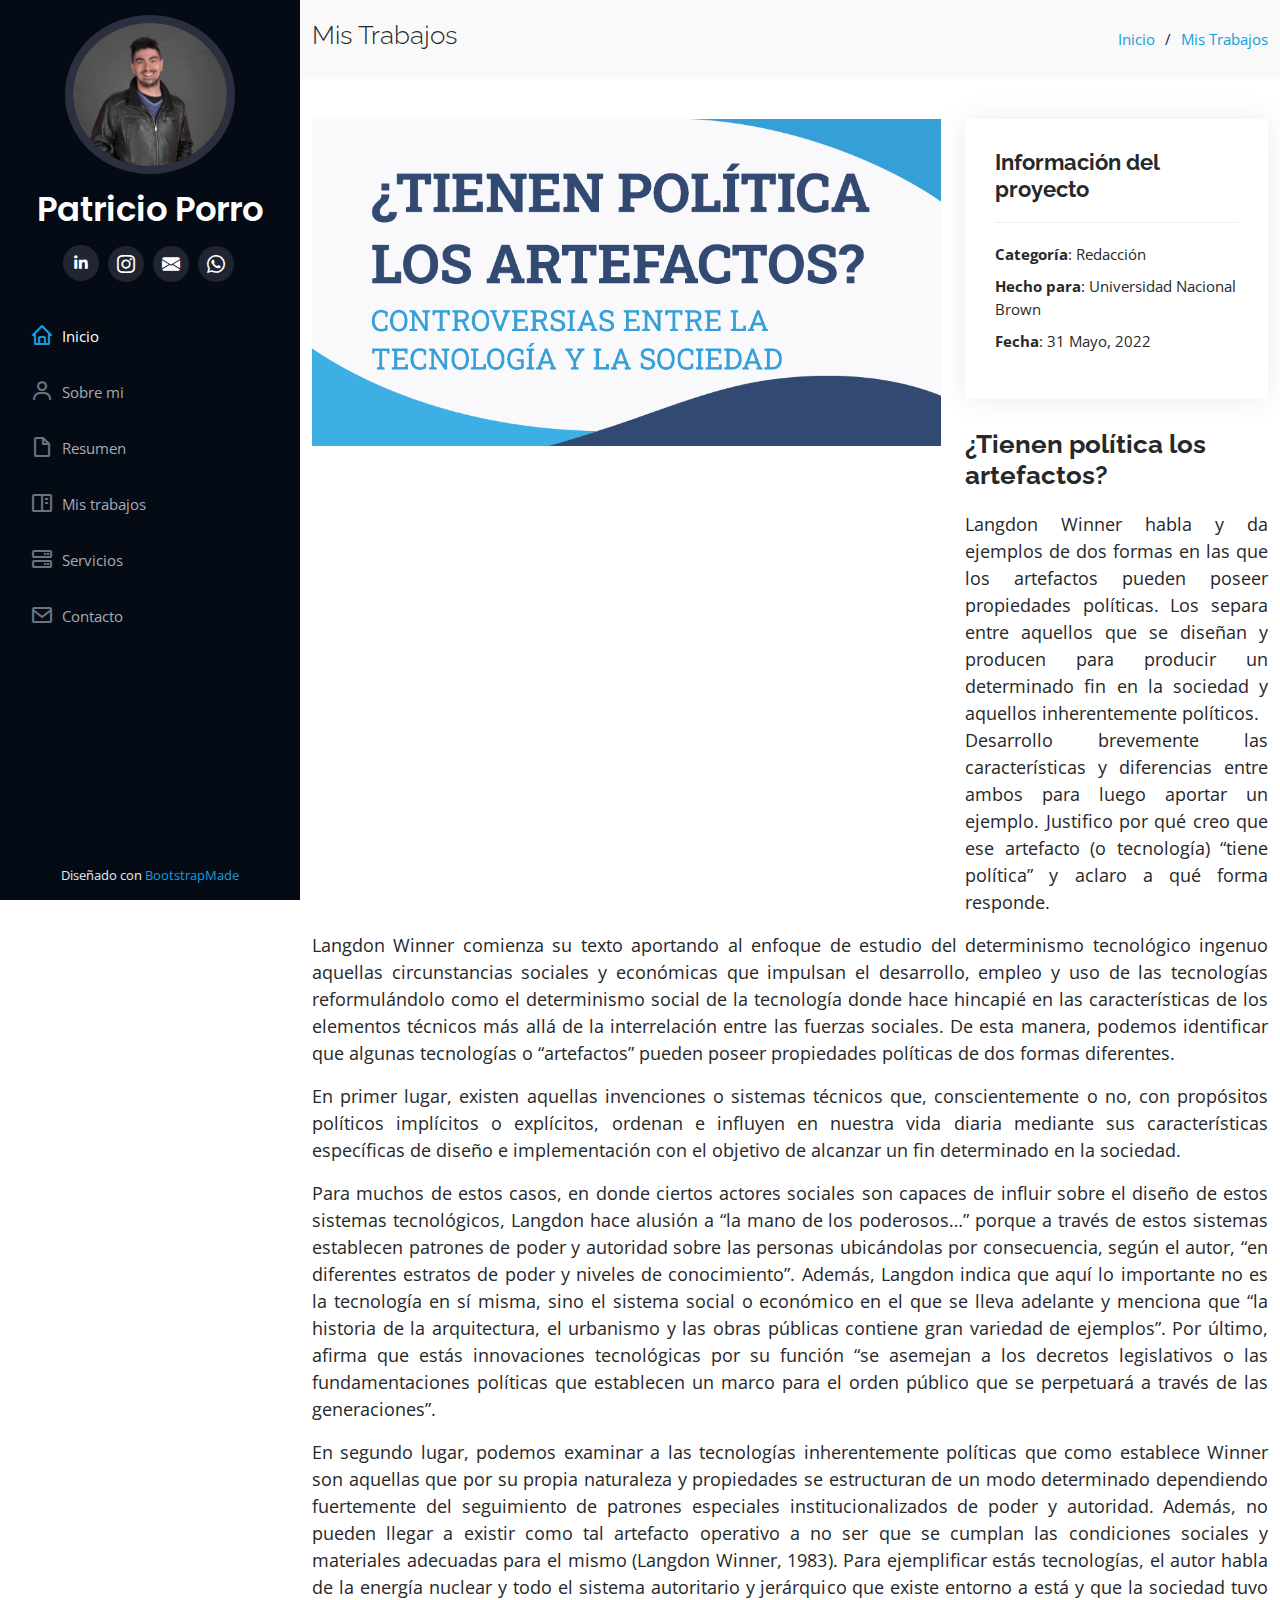
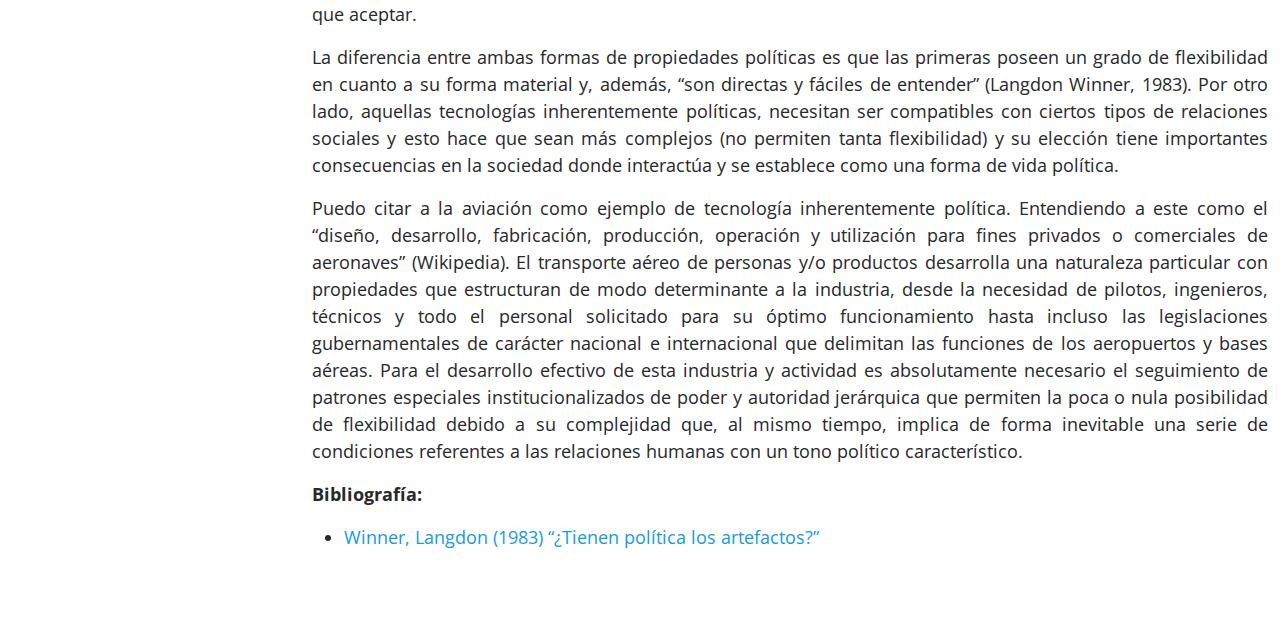
<file: portfolio-politicaArtefactos.html>
<!DOCTYPE html>
<html lang="en">

<head>
  <meta charset="utf-8">
  <meta content="width=device-width, initial-scale=1.0" name="viewport">

  <title>Mis Trabajos</title>
  <meta content="" name="description">
  <meta content="" name="keywords">

  <!-- Favicons -->
  <link href="assets/img/favicon.png" rel="icon">
  <link href="assets/img/apple-touch-icon.png" rel="apple-touch-icon">

  <!-- Google Fonts -->
  <link href="https://fonts.googleapis.com/css?family=Open+Sans:300,300i,400,400i,600,600i,700,700i|Raleway:300,300i,400,400i,500,500i,600,600i,700,700i|Poppins:300,300i,400,400i,500,500i,600,600i,700,700i" rel="stylesheet">

  <!-- Vendor CSS Files -->
  <link href="assets/vendor/aos/aos.css" rel="stylesheet">
  <link href="assets/vendor/bootstrap/css/bootstrap.min.css" rel="stylesheet">
  <link href="assets/vendor/bootstrap-icons/bootstrap-icons.css" rel="stylesheet">
  <link href="assets/vendor/boxicons/css/boxicons.min.css" rel="stylesheet">
  <link href="assets/vendor/glightbox/css/glightbox.min.css" rel="stylesheet">
  <link href="assets/vendor/swiper/swiper-bundle.min.css" rel="stylesheet">

  <!-- Template Main CSS File -->
  <link href="assets/css/style.css" rel="stylesheet">

  <!-- =======================================================
  * Template Name: iPortfolio - v3.8.1
  * Template URL: https://bootstrapmade.com/iportfolio-bootstrap-portfolio-websites-template/
  * Author: BootstrapMade.com
  * License: https://bootstrapmade.com/license/
  ======================================================== -->
</head>

<body>

  <!-- ======= Mobile nav toggle button ======= -->
  <i class="bi bi-list mobile-nav-toggle d-xl-none"></i>

  <!-- ======= Header ======= -->
  <header id="header">
    <div class="d-flex flex-column">

      <div class="profile">
        <img src="Capturas/IMG_0032.JPG" alt="" class="img-fluid rounded-circle">
        <h1 class="text-light"><a href="index.html">Patricio Porro</a></h1>
        <div class="social-links mt-3 text-center">
          <a href="https://www.linkedin.com/in/patricio-porro-802276bb/" target="_blank" class="linkedin"><i class="bx bxl-linkedin"></i></a>
          <a href="-" class="instagram" target="_blank"><i class="bi bi-instagram"></i></a>
          <a href="mailto:patricio.porro@hotmail.com?subject=Asunto del correo&body=Mensaje del correo" class="mail" target="_blank"><i class="bi bi-envelope-fill"></i></a>
          <a href="https://api.whatsapp.com/send/?phone=5491165112317&text&type=phone_number&app_absent=0" class="whatsapp" target="_blank"><i class="bi bi-whatsapp"></i></a>
          
          <!--<a href="#" class="facebook" target="_blank"><i class="bx bxl-facebook"></i></a>
          <a href="#" class="whatsapp" target="_blank"><i class="bi bi-whatsapp" "></i></a>-->
          
        </div>
      </div>

      <nav id="navbar" class="nav-menu navbar">
        <ul>
          <li><a href="index.html#hero" class="nav-link scrollto active"><i class="bx bx-home"></i> <span>Inicio</span></a></li>
          <li><a href="index.html#about" class="nav-link scrollto"><i class="bx bx-user"></i> <span>Sobre mi</span></a></li>
          <li><a href="index.html#resume" class="nav-link scrollto"><i class="bx bx-file-blank"></i> <span>Resumen</span></a></li>
          <li><a href="index.html#portfolio" class="nav-link scrollto"><i class="bx bx-book-content"></i> <span>Mis trabajos</span></a></li>
          <li><a href="index.html#services" class="nav-link scrollto"><i class="bx bx-server"></i> <span>Servicios</span></a></li>
          <li><a href="index.html#contact" class="nav-link scrollto"><i class="bx bx-envelope"></i> <span>Contacto</span></a></li>
        </ul>
      </nav><!-- .nav-menu -->
    </div>
  </header><!-- End Header -->

  <main id="main">

    <!-- ======= Breadcrumbs ======= -->
    <section id="breadcrumbs" class="breadcrumbs">
      <div class="container">

        <div class="d-flex justify-content-between align-items-center">
          <h2>Mis Trabajos</h2>
          <ol>
            <li><a href="index.html">Inicio</a></li>
            <li><a href="index.html#portfolio">Mis Trabajos</a></li>
          </ol>
        </div>

      </div>
    </section><!-- End Breadcrumbs -->

    <!-- ======= Portfolio Details Section ======= -->
    <section id="portfolio-details" class="portfolio-details">
      <div class="container">

        <div class="row gy-4">

          <div class="col-lg-8">
            <div class="portfolio-details-slider swiper">
              <div class="swiper-wrapper align-items-center">
                <div>
                  <img src="assets/img/portfolio/politica-artefactos.png" alt="Realidades inmersivas">
                
                  
                </div>

              </div>
              <div class="swiper-pagination"></div>
            </div>
            
            <br>
          </div>

          <div class="col-lg-4">
            <div class="portfolio-info">
              <h3>Información del proyecto</h3>
              <ul>
                <li><strong>Categoría</strong>: Redacción</li>
                <li><strong>Hecho para</strong>: Universidad Nacional Brown</li>
                <li><strong>Fecha</strong>: 31 Mayo, 2022</li>
                
                </a></li>
              </ul>
            </div>
            <div class="portfolio-description">
              <h2>¿Tienen política los artefactos?</h2>
              
              <p style="text-align:justify">
                Langdon Winner habla y da ejemplos de dos formas en las que los artefactos pueden poseer propiedades políticas. Los separa entre aquellos que se diseñan y producen para producir un determinado fin en la sociedad y aquellos inherentemente políticos.
                <br>
                Desarrollo brevemente las características y diferencias entre ambos para luego aportar un ejemplo. Justifico por qué creo que ese artefacto (o tecnología) “tiene política” y aclaro a qué forma responde.
              </p>
            </div>
            
          </div>
            <div class="container" style="text-align:justify">

                <p>
                  Langdon Winner comienza su texto aportando al enfoque de estudio del determinismo tecnológico ingenuo aquellas circunstancias sociales y económicas que impulsan el desarrollo, empleo y uso de las tecnologías reformulándolo como el determinismo social de la tecnología donde hace hincapié en las características de los elementos técnicos más allá de la interrelación entre las fuerzas sociales. De esta manera, podemos identificar que algunas tecnologías o “artefactos” pueden poseer propiedades políticas de dos formas diferentes. 
                </p>
                <p>
                  En primer lugar, existen aquellas invenciones o sistemas técnicos que, conscientemente o no, con propósitos políticos implícitos o explícitos, ordenan e influyen en nuestra vida diaria mediante sus características específicas de diseño e implementación con el objetivo de alcanzar un fin determinado en la sociedad.  
                </p>
                <p>
                  Para muchos de estos casos, en donde ciertos actores sociales son capaces de influir sobre el diseño de estos sistemas tecnológicos, Langdon hace alusión a “la mano de los poderosos…” porque a través de estos sistemas establecen patrones de poder y autoridad sobre las personas ubicándolas por consecuencia, según el autor, “en diferentes estratos de poder y niveles de conocimiento”. Además, Langdon indica que aquí lo importante no es la tecnología en sí misma, sino el sistema social o económico en el que se lleva adelante y menciona que “la historia de la arquitectura, el urbanismo y las obras públicas contiene gran variedad de ejemplos”. Por último, afirma que estás innovaciones tecnológicas por su función “se asemejan a los decretos legislativos o las fundamentaciones políticas que establecen un marco para el orden público que se perpetuará a través de las generaciones”.
                </p>
                <p>
                  En segundo lugar, podemos examinar a las tecnologías inherentemente políticas que como establece Winner son aquellas que por su propia naturaleza y propiedades se estructuran de un modo determinado dependiendo fuertemente del seguimiento de patrones especiales institucionalizados de poder y autoridad. Además, no pueden llegar a existir como tal artefacto operativo a no ser que se cumplan las condiciones sociales y materiales adecuadas para el mismo (Langdon Winner, 1983). Para ejemplificar estás tecnologías, el autor habla de la energía nuclear y todo el sistema autoritario y jerárquico que existe entorno a está y que la sociedad tuvo que aceptar. 
                </p>
                <p>
                  La diferencia entre ambas formas de propiedades políticas es que las primeras poseen un grado de flexibilidad en cuanto a su forma material y, además, “son directas y fáciles de entender” (Langdon Winner, 1983). Por otro lado, aquellas tecnologías inherentemente políticas, necesitan ser compatibles con ciertos tipos de relaciones sociales y esto hace que sean más complejos (no permiten tanta flexibilidad) y su elección tiene importantes consecuencias en la sociedad donde interactúa y se establece como una forma de vida política. 
                </p>
                <p>
                  Puedo citar a la aviación como ejemplo de tecnología inherentemente política. Entendiendo a este como el “diseño, desarrollo, fabricación, producción, operación y utilización para fines privados o comerciales de aeronaves” (Wikipedia). El transporte aéreo de personas y/o productos desarrolla una naturaleza particular con propiedades que estructuran de modo determinante a la industria, desde la necesidad de pilotos, ingenieros, técnicos y todo el personal solicitado para su óptimo funcionamiento hasta incluso las legislaciones gubernamentales de carácter nacional e internacional que delimitan las funciones de los aeropuertos y bases aéreas. Para el desarrollo efectivo de esta industria y actividad es absolutamente necesario el seguimiento de patrones especiales institucionalizados de poder y autoridad jerárquica que permiten la poca o nula posibilidad de flexibilidad debido a su complejidad que, al mismo tiempo, implica de forma inevitable una serie de condiciones referentes a las relaciones humanas con un tono político característico.
                </p>
             
                <p><strong>Bibliografía:</strong> 
                  <ul>
                    <li><a target="_blank" href="https://drive.google.com/file/d/1lt2jivqQcpSOOg7O0Dyb3acCNEaAA__v/view">Winner, Langdon (1983) “¿Tienen política los artefactos?”</a></li>
                  </ul>
                </p>
            </div>
        </div>

        </div>

      </div>
    </section><!-- End Portfolio Details Section -->

  </main><!-- End #main -->

  <!-- ======= Footer ======= -->
  <footer id="footer">
    <div class="container">

      <div class="credits">
        <!-- All the links in the footer should remain intact. -->
        <!-- You can delete the links only if you purchased the pro version. -->
        <!-- Licensing information: https://bootstrapmade.com/license/ -->
        <!-- Purchase the pro version with working PHP/AJAX contact form: https://bootstrapmade.com/iportfolio-bootstrap-portfolio-websites-template/ -->
        Diseñado con <a href="https://bootstrapmade.com/">BootstrapMade</a>
      </div>
    </div>
  </footer><!-- End  Footer -->

  <a href="#" class="back-to-top d-flex align-items-center justify-content-center"><i class="bi bi-arrow-up-short"></i></a>

  <!-- Vendor JS Files -->
  <script src="assets/vendor/purecounter/purecounter_vanilla.js"></script>
  <script src="assets/vendor/aos/aos.js"></script>
  <script src="assets/vendor/bootstrap/js/bootstrap.bundle.min.js"></script>
  <script src="assets/vendor/glightbox/js/glightbox.min.js"></script>
  <script src="assets/vendor/isotope-layout/isotope.pkgd.min.js"></script>
  <script src="assets/vendor/swiper/swiper-bundle.min.js"></script>
  <script src="assets/vendor/typed.js/typed.min.js"></script>
  <script src="assets/vendor/waypoints/noframework.waypoints.js"></script>
  <script src="assets/vendor/php-email-form/validate.js"></script>

  <!-- Template Main JS File -->
  <script src="assets/js/main.js"></script>

</body>

</html>
</file>
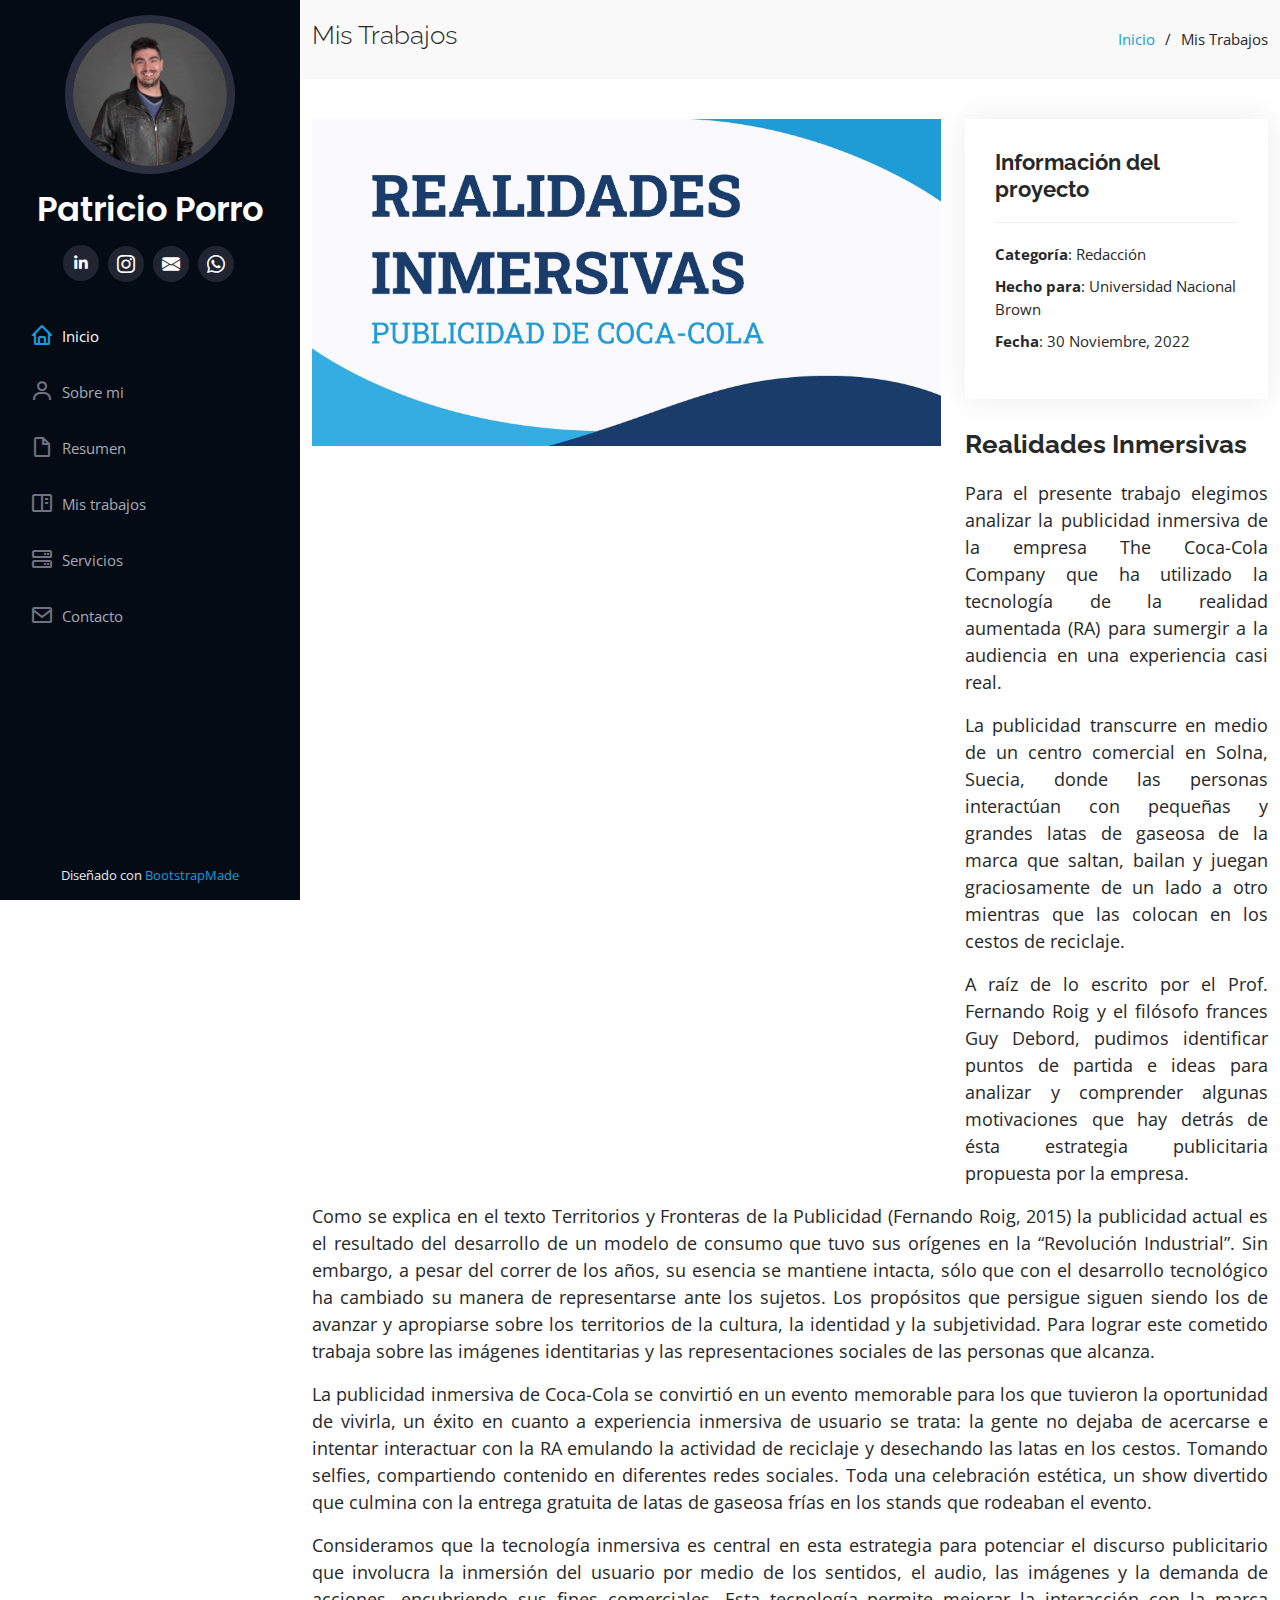
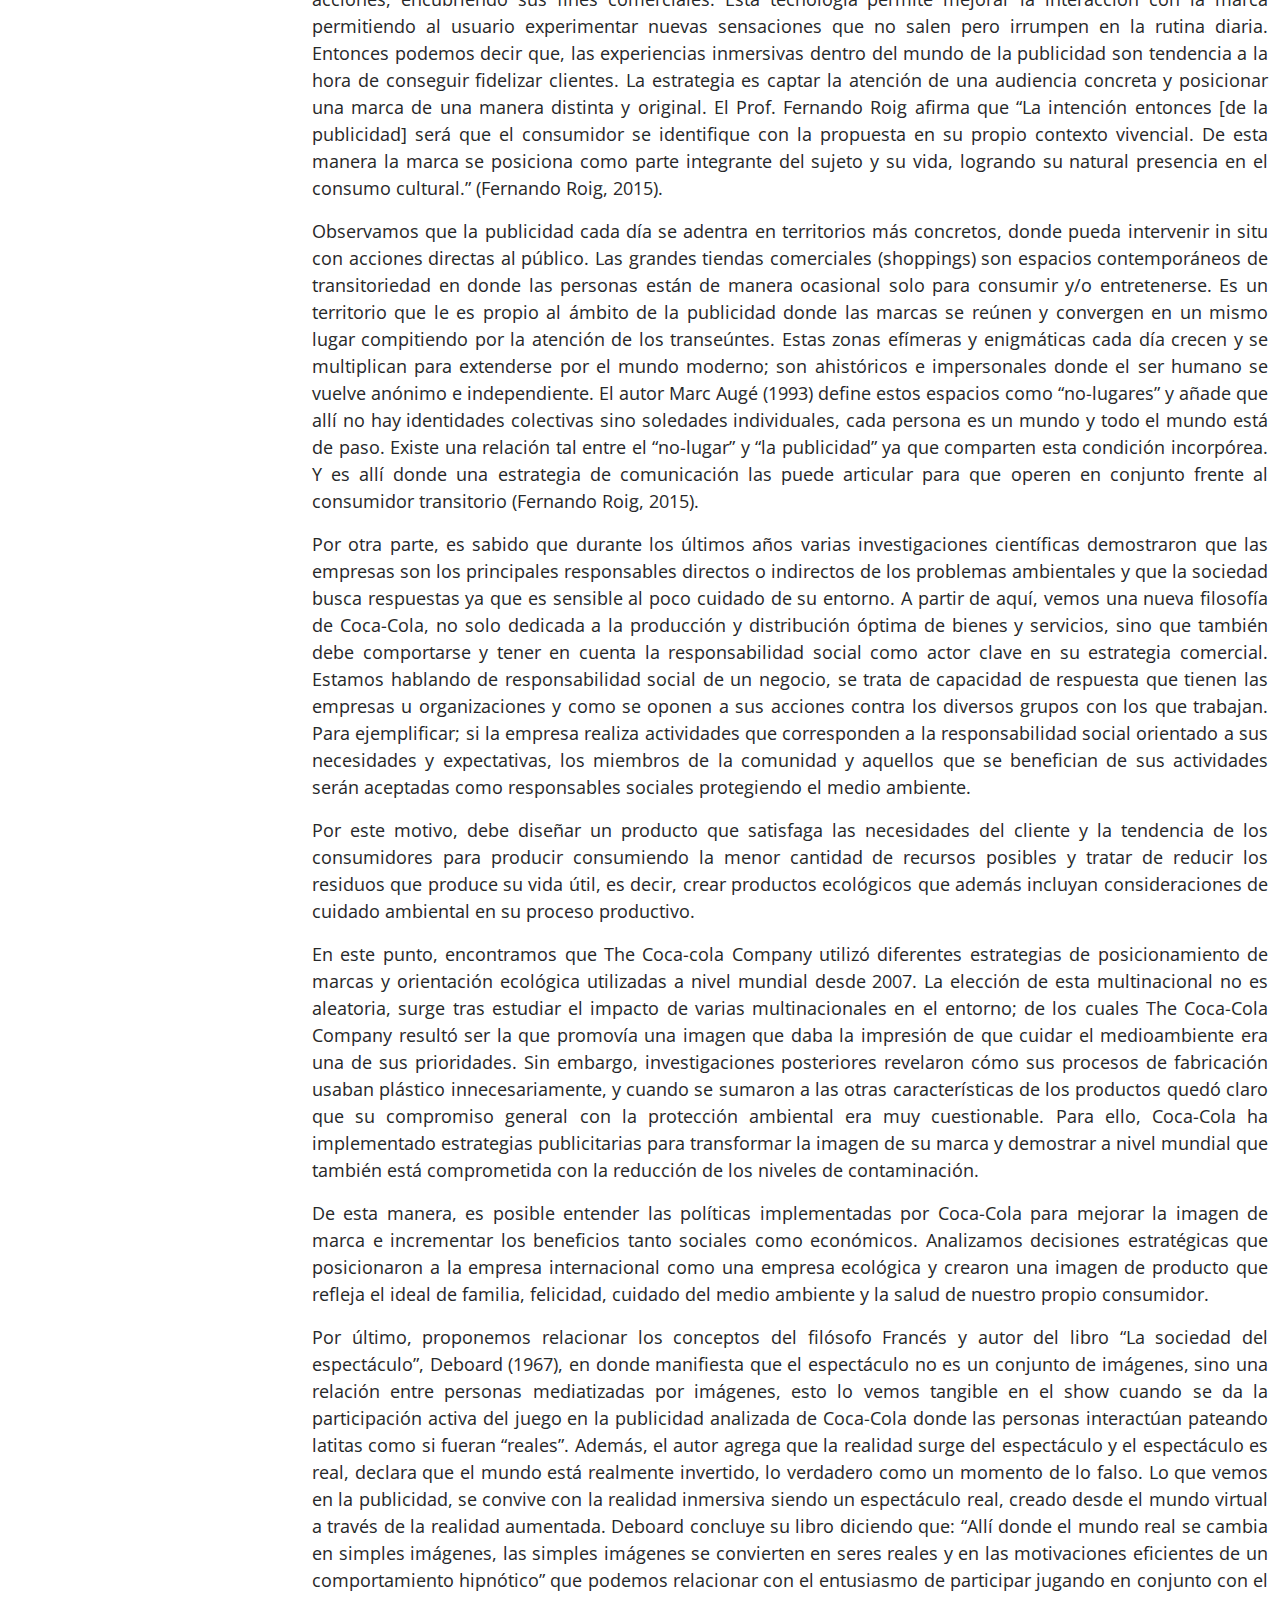
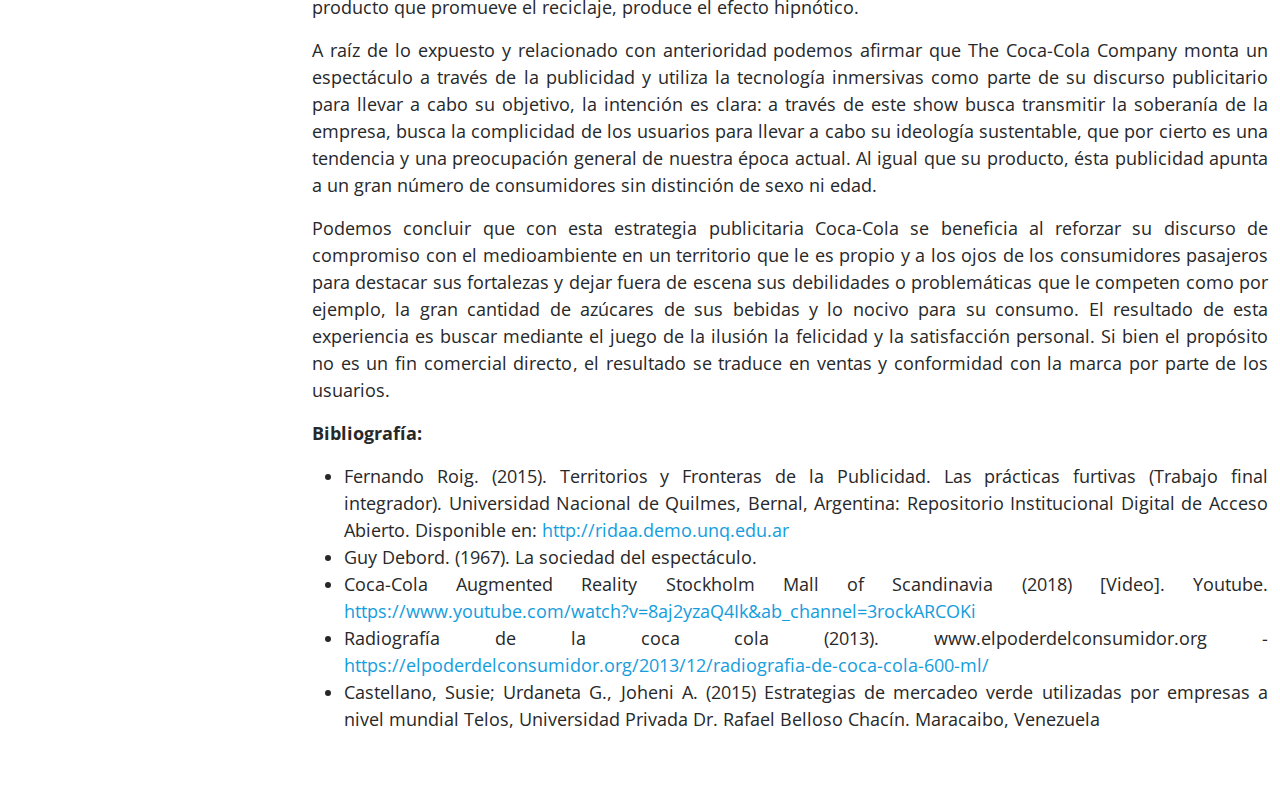
<file: portfolio-realidadesInmersivas.html>
<!DOCTYPE html>
<html lang="en">

<head>
  <meta charset="utf-8">
  <meta content="width=device-width, initial-scale=1.0" name="viewport">

  <title>Mis Trabajos</title>
  <meta content="" name="description">
  <meta content="" name="keywords">

  <!-- Favicons -->
  <link href="assets/img/favicon.png" rel="icon">
  <link href="assets/img/apple-touch-icon.png" rel="apple-touch-icon">

  <!-- Google Fonts -->
  <link href="https://fonts.googleapis.com/css?family=Open+Sans:300,300i,400,400i,600,600i,700,700i|Raleway:300,300i,400,400i,500,500i,600,600i,700,700i|Poppins:300,300i,400,400i,500,500i,600,600i,700,700i" rel="stylesheet">

  <!-- Vendor CSS Files -->
  <link href="assets/vendor/aos/aos.css" rel="stylesheet">
  <link href="assets/vendor/bootstrap/css/bootstrap.min.css" rel="stylesheet">
  <link href="assets/vendor/bootstrap-icons/bootstrap-icons.css" rel="stylesheet">
  <link href="assets/vendor/boxicons/css/boxicons.min.css" rel="stylesheet">
  <link href="assets/vendor/glightbox/css/glightbox.min.css" rel="stylesheet">
  <link href="assets/vendor/swiper/swiper-bundle.min.css" rel="stylesheet">

  <!-- Template Main CSS File -->
  <link href="assets/css/style.css" rel="stylesheet">

  <!-- =======================================================
  * Template Name: iPortfolio - v3.8.1
  * Template URL: https://bootstrapmade.com/iportfolio-bootstrap-portfolio-websites-template/
  * Author: BootstrapMade.com
  * License: https://bootstrapmade.com/license/
  ======================================================== -->
</head>

<body>

  <!-- ======= Mobile nav toggle button ======= -->
  <i class="bi bi-list mobile-nav-toggle d-xl-none"></i>

  <!-- ======= Header ======= -->
  <header id="header">
    <div class="d-flex flex-column">

      <div class="profile">
        <img src="Capturas/IMG_0032.JPG" alt="" class="img-fluid rounded-circle">
        <h1 class="text-light"><a href="index.html">Patricio Porro</a></h1>
        <div class="social-links mt-3 text-center">
          <a href="https://www.linkedin.com/in/patricio-porro-802276bb/" target="_blank" class="linkedin"><i class="bx bxl-linkedin"></i></a>
          <a href="-" class="instagram" target="_blank"><i class="bi bi-instagram"></i></a>
          <a href="mailto:patricio.porro@hotmail.com?subject=Asunto del correo&body=Mensaje del correo" class="mail" target="_blank"><i class="bi bi-envelope-fill"></i></a>
          <a href="https://api.whatsapp.com/send/?phone=5491165112317&text&type=phone_number&app_absent=0" class="whatsapp" target="_blank"><i class="bi bi-whatsapp"></i></a>
          
          <!--<a href="#" class="facebook" target="_blank"><i class="bx bxl-facebook"></i></a>
          <a href="#" class="whatsapp" target="_blank"><i class="bi bi-whatsapp" "></i></a>-->
          
        </div>
      </div>

      <nav id="navbar" class="nav-menu navbar">
        <ul>
          <li><a href="index.html#hero" class="nav-link scrollto active"><i class="bx bx-home"></i> <span>Inicio</span></a></li>
          <li><a href="index.html#about" class="nav-link scrollto"><i class="bx bx-user"></i> <span>Sobre mi</span></a></li>
          <li><a href="index.html#resume" class="nav-link scrollto"><i class="bx bx-file-blank"></i> <span>Resumen</span></a></li>
          <li><a href="index.html#portfolio" class="nav-link scrollto"><i class="bx bx-book-content"></i> <span>Mis trabajos</span></a></li>
          <li><a href="index.html#services" class="nav-link scrollto"><i class="bx bx-server"></i> <span>Servicios</span></a></li>
          <li><a href="index.html#contact" class="nav-link scrollto"><i class="bx bx-envelope"></i> <span>Contacto</span></a></li>
        </ul>
      </nav><!-- .nav-menu -->
    </div>
  </header><!-- End Header -->

  <main id="main">

    <!-- ======= Breadcrumbs ======= -->
    <section id="breadcrumbs" class="breadcrumbs">
      <div class="container">

        <div class="d-flex justify-content-between align-items-center">
          <h2>Mis Trabajos</h2>
          <ol>
            <li><a href="index.html">Inicio</a></li>
            <li>Mis Trabajos</li>
          </ol>
        </div>

      </div>
    </section><!-- End Breadcrumbs -->

    <!-- ======= Portfolio Details Section ======= -->
    <section id="portfolio-details" class="portfolio-details">
      <div class="container">

        <div class="row gy-4">

          <div class="col-lg-8">
            <div class="portfolio-details-slider swiper">
              <div class="swiper-wrapper align-items-center">

                <div>
                  <img src="assets/img/portfolio/realidades-inmersivas.jpg" alt="Realidades inmersivas">
                </div>

              </div>
              <div class="swiper-pagination"></div>
            </div>
            <br>
            <div class="ratio ratio-16x9">
                <iframe class="d-flex justify-content" src="https://www.youtube.com/embed/8aj2yzaQ4Ik?si=eDrUjyGPpUtUYfvv" title="YouTube video player" frameborder="0" allow="accelerometer; autoplay; clipboard-write; encrypted-media; gyroscope; picture-in-picture; web-share" allowfullscreen></iframe>
            </div>
            <br>
          </div>

          <div class="col-lg-4">
            <div class="portfolio-info">
              <h3>Información del proyecto</h3>
              <ul>
                <li><strong>Categoría</strong>: Redacción</li>
                <li><strong>Hecho para</strong>: Universidad Nacional Brown</li>
                <li><strong>Fecha</strong>: 30 Noviembre, 2022</li>
                
                </a></li>
              </ul>
            </div>
            <div class="portfolio-description">
              <h2>Realidades Inmersivas </h2>
              
              <p class="content" style="text-align:justify">
                Para el presente trabajo elegimos analizar la publicidad inmersiva de la empresa The Coca-Cola Company que ha utilizado la tecnología de la realidad aumentada (RA) para sumergir a la audiencia en una experiencia casi real.
              </p>
              <p class="d-flex justify-content" style="text-align:justify">
                La publicidad transcurre en medio de un centro comercial en Solna, Suecia, donde las personas interactúan con pequeñas y grandes latas de gaseosa de la marca que saltan, bailan y juegan graciosamente de un lado a otro mientras que las colocan en los cestos de reciclaje.
              </p>
              <p class="d-flex justify-content" style="text-align:justify"> A raíz de lo escrito por el Prof. Fernando Roig y el filósofo frances Guy Debord, pudimos identificar puntos de partida e ideas para analizar y comprender algunas motivaciones que hay detrás de ésta estrategia publicitaria propuesta por la empresa.</p>
            </div>
            
          </div>
            <div class="container" style="text-align:justify">

              <p>
                Como se explica en el texto Territorios y Fronteras de la Publicidad (Fernando Roig, 2015) la publicidad actual es el resultado del desarrollo de un modelo de consumo que tuvo sus orígenes en la “Revolución Industrial”. Sin embargo, a pesar del correr de los años, su esencia se mantiene intacta, sólo que con el desarrollo tecnológico ha cambiado su manera de representarse ante los sujetos. Los propósitos que persigue siguen siendo los de avanzar y apropiarse sobre los territorios de la cultura, la identidad y la subjetividad. Para lograr este cometido trabaja sobre las imágenes identitarias y las representaciones sociales de las personas que alcanza.
              </p>
              <p >
                La publicidad inmersiva de Coca-Cola se convirtió en un evento memorable para los que tuvieron la oportunidad de vivirla, un éxito en cuanto a experiencia inmersiva de usuario se trata: la gente no dejaba de acercarse e intentar interactuar con la RA emulando la actividad de reciclaje y desechando las latas en los cestos. Tomando selfies, compartiendo contenido en diferentes redes sociales. Toda una celebración estética, un show divertido que culmina con la entrega gratuita de latas de gaseosa frías en los stands que rodeaban el evento.
              </p>
              <p>
                Consideramos que la tecnología inmersiva es central en esta estrategia para potenciar el discurso publicitario que involucra la inmersión del usuario por medio de los sentidos, el audio, las imágenes y la demanda de acciones, encubriendo sus fines comerciales. Esta tecnología permite mejorar la interacción con la marca permitiendo al usuario experimentar nuevas sensaciones que no salen pero irrumpen en la rutina diaria. Entonces podemos decir que, las experiencias inmersivas dentro del mundo de la publicidad son tendencia a la hora de conseguir fidelizar clientes. La estrategia es captar la atención de una audiencia concreta y posicionar una marca de una manera distinta y original. El Prof. Fernando Roig afirma que “La intención entonces [de la publicidad] será que el consumidor se identifique con la propuesta en su propio contexto vivencial. De esta manera la marca se posiciona como parte integrante del sujeto y su vida, logrando su natural presencia en el consumo cultural.” (Fernando Roig, 2015).
              </p>
              <p >
                Observamos que la publicidad cada día se adentra en territorios más concretos, donde pueda intervenir in situ con acciones directas al público. Las grandes tiendas comerciales (shoppings) son espacios contemporáneos de transitoriedad en donde las personas están de manera ocasional solo para consumir y/o entretenerse. Es un territorio que le es propio al ámbito de la publicidad donde las marcas se reúnen y convergen en un mismo lugar compitiendo por la atención de los transeúntes. Estas zonas efímeras y enigmáticas cada día crecen y se multiplican para extenderse por el mundo moderno; son ahistóricos e impersonales donde el ser humano se vuelve anónimo e independiente. El autor Marc Augé (1993) define estos espacios como “no-lugares” y añade que allí no hay identidades colectivas sino soledades individuales, cada persona es un mundo y todo el mundo está de paso. Existe una relación tal entre el “no-lugar” y “la publicidad” ya que comparten esta condición incorpórea. Y es allí donde una estrategia de comunicación las puede articular para que operen en conjunto frente al consumidor transitorio (Fernando Roig, 2015).
              </p>
              <p >
                Por otra parte, es sabido que durante los últimos años varias investigaciones científicas demostraron que las empresas son los principales responsables directos o indirectos de los problemas ambientales y que la sociedad busca respuestas ya que es sensible al poco cuidado de su entorno. A partir de aquí, vemos una nueva filosofía de Coca-Cola, no solo dedicada a la producción y distribución óptima de bienes y servicios, sino que también debe comportarse y tener en cuenta la responsabilidad social como actor clave en su estrategia comercial. Estamos hablando de responsabilidad social de un negocio, se trata de capacidad de respuesta que tienen las empresas u organizaciones y como se oponen a sus acciones contra los diversos grupos con los que trabajan. Para ejemplificar; si la empresa realiza actividades que corresponden a la responsabilidad social orientado a sus necesidades y expectativas, los miembros de la comunidad y aquellos que se benefician de sus actividades serán aceptadas como responsables sociales protegiendo el medio ambiente.
              </p>
              <p>
                Por este motivo, debe diseñar un producto que satisfaga las necesidades del cliente y la tendencia de los consumidores para producir consumiendo la menor cantidad de recursos posibles y tratar de  reducir los residuos que produce su vida útil, es decir, crear productos ecológicos que además incluyan consideraciones de cuidado ambiental en su proceso productivo.
              </p>
              <p>
                En este punto, encontramos que The Coca-cola Company utilizó diferentes estrategias de posicionamiento de marcas y  orientación ecológica utilizadas a nivel mundial desde 2007. La elección de esta multinacional no es aleatoria, surge tras estudiar el impacto de varias multinacionales en el entorno; de los cuales The Coca-Cola Company resultó ser la que promovía una imagen que daba la impresión de que cuidar el medioambiente era una de sus prioridades. Sin embargo, investigaciones posteriores revelaron cómo sus procesos de fabricación usaban plástico innecesariamente, y cuando se sumaron a las otras características de los productos quedó claro que  su  compromiso general con la protección ambiental era muy cuestionable. Para ello, Coca-Cola ha implementado estrategias publicitarias para transformar la imagen de su marca y demostrar a nivel mundial que también está comprometida con la reducción de los niveles de contaminación.
              </p>
              <p>
                De esta manera, es posible entender las políticas implementadas por Coca-Cola para mejorar la imagen de marca e incrementar los beneficios tanto sociales como económicos. Analizamos  decisiones estratégicas que posicionaron a la empresa internacional como una  empresa ecológica y crearon una imagen de producto que refleja el ideal de familia,  felicidad, cuidado del medio ambiente y la salud de nuestro propio consumidor.
              </p>
              <p>
                Por último, proponemos relacionar los conceptos del filósofo Francés y autor del libro “La sociedad del espectáculo”, Deboard (1967), en donde manifiesta que el espectáculo no es un conjunto de imágenes, sino una relación entre personas mediatizadas por imágenes, esto lo vemos tangible en el show cuando se da la participación activa del juego en la publicidad analizada de Coca-Cola donde las personas interactúan pateando latitas como si fueran “reales”. Además, el autor agrega que la realidad surge del espectáculo y el espectáculo es real, declara que el mundo está realmente invertido, lo verdadero como un momento de lo falso. Lo que vemos en la publicidad, se convive con la realidad inmersiva siendo un espectáculo real, creado desde el mundo virtual a través de la realidad aumentada. Deboard concluye su libro diciendo que: “Allí donde el mundo real se cambia en simples imágenes, las simples imágenes se convierten en seres reales y en las motivaciones eficientes de un comportamiento hipnótico” que podemos relacionar con el entusiasmo de participar jugando en conjunto con el producto que promueve el reciclaje, produce el efecto hipnótico.
              </p>
              <p>
                A raíz de lo expuesto y relacionado con anterioridad podemos afirmar que The Coca-Cola Company monta un espectáculo a través de la publicidad y utiliza la tecnología inmersivas como parte de su discurso publicitario para llevar a cabo su objetivo, la intención es clara: a través de este show busca transmitir la soberanía de la empresa, busca la complicidad de los usuarios para llevar a cabo su ideología sustentable, que por cierto es una tendencia y una preocupación general de nuestra época actual. Al igual que su producto, ésta publicidad apunta a un gran número de consumidores sin distinción de sexo ni edad.
              </p>
              <p>
                Podemos concluir que con esta estrategia publicitaria Coca-Cola se beneficia al reforzar su discurso de compromiso con el medioambiente en un territorio que le es propio y a los ojos de los consumidores pasajeros para destacar sus fortalezas y dejar fuera de escena sus debilidades o problemáticas que le competen como por ejemplo, la gran cantidad de azúcares de sus bebidas y lo nocivo para su consumo. El resultado de esta experiencia es buscar mediante el juego de la ilusión la felicidad y la satisfacción personal. Si bien el propósito no es un fin comercial directo, el resultado se traduce en ventas y conformidad con la marca por parte de los usuarios.
              </p>

              <p><strong>Bibliografía:</strong> 
                <ul>
                  <li>Fernando Roig. (2015). Territorios y Fronteras de la Publicidad. Las prácticas furtivas (Trabajo final integrador). Universidad Nacional de Quilmes, Bernal, Argentina: Repositorio Institucional Digital de Acceso Abierto. Disponible en: <a href=" http://ridaa.demo.unq.edu.ar"> http://ridaa.demo.unq.edu.ar</a></li>
                  <li>Guy Debord. (1967). La sociedad del espectáculo.</li>
                  <li>Coca-Cola Augmented Reality Stockholm Mall of Scandinavia (2018) [Video]. Youtube. <a href="https://www.youtube.com/watch?v=8aj2yzaQ4Ik&ab_channel=3rockARCOKi"> https://www.youtube.com/watch?v=8aj2yzaQ4Ik&ab_channel=3rockARCOKi</a></li>
                  <li>Radiografía de la coca cola (2013).  www.elpoderdelconsumidor.org  - <a href="https://elpoderdelconsumidor.org/2013/12/radiografia-de-coca-cola-600-ml/">https://elpoderdelconsumidor.org/2013/12/radiografia-de-coca-cola-600-ml/ </a></li></li>
                  <li>Castellano, Susie; Urdaneta G., Joheni A. (2015) Estrategias de mercadeo verde utilizadas por empresas a nivel mundial Telos, Universidad Privada Dr. Rafael Belloso Chacín. Maracaibo, Venezuela</li>
                </ul>
              </p>
            </div>
        </div>

        </div>

      </div>
    </section><!-- End Portfolio Details Section -->

  </main><!-- End #main -->

  <!-- ======= Footer ======= -->
  <footer id="footer">
    <div class="container">

      <div class="credits">
        <!-- All the links in the footer should remain intact. -->
        <!-- You can delete the links only if you purchased the pro version. -->
        <!-- Licensing information: https://bootstrapmade.com/license/ -->
        <!-- Purchase the pro version with working PHP/AJAX contact form: https://bootstrapmade.com/iportfolio-bootstrap-portfolio-websites-template/ -->
        Diseñado con <a href="https://bootstrapmade.com/">BootstrapMade</a>
      </div>
    </div>
  </footer><!-- End  Footer -->

  <a href="#" class="back-to-top d-flex align-items-center justify-content-center"><i class="bi bi-arrow-up-short"></i></a>

  <!-- Vendor JS Files -->
  <script src="assets/vendor/purecounter/purecounter_vanilla.js"></script>
  <script src="assets/vendor/aos/aos.js"></script>
  <script src="assets/vendor/bootstrap/js/bootstrap.bundle.min.js"></script>
  <script src="assets/vendor/glightbox/js/glightbox.min.js"></script>
  <script src="assets/vendor/isotope-layout/isotope.pkgd.min.js"></script>
  <script src="assets/vendor/swiper/swiper-bundle.min.js"></script>
  <script src="assets/vendor/typed.js/typed.min.js"></script>
  <script src="assets/vendor/waypoints/noframework.waypoints.js"></script>
  <script src="assets/vendor/php-email-form/validate.js"></script>

  <!-- Template Main JS File -->
  <script src="assets/js/main.js"></script>

</body>

</html>
</file>
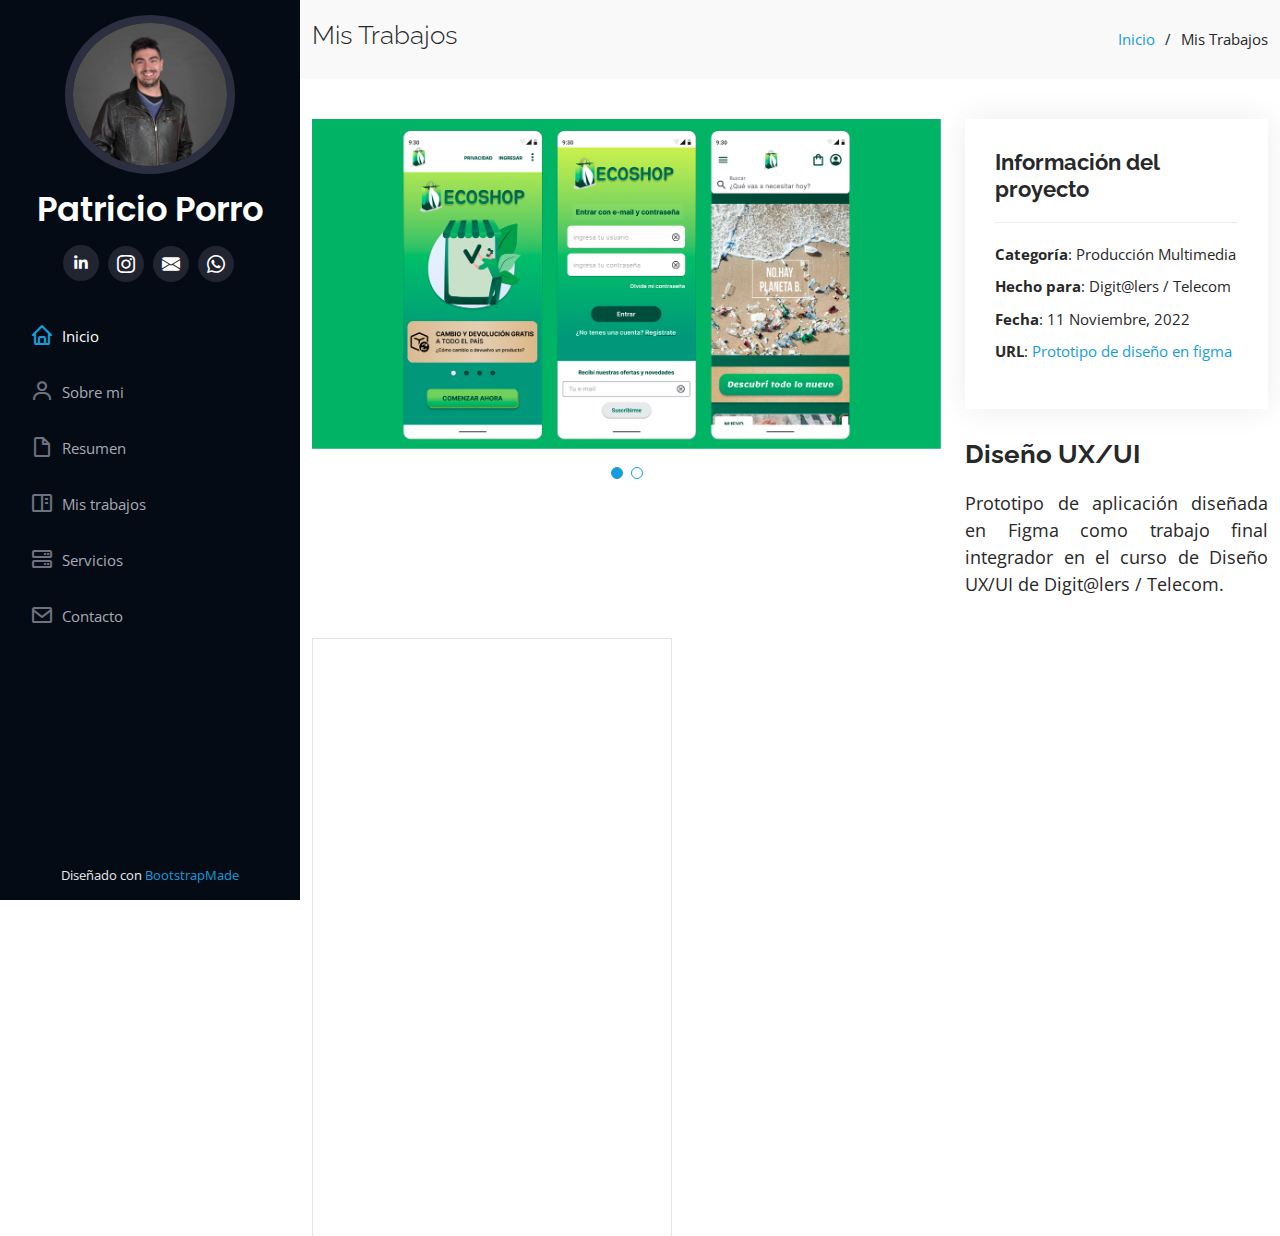
<file: portfolio-TFIDigitalers.html>
<!DOCTYPE html>
<html lang="en">

<head>
  <meta charset="utf-8">
  <meta content="width=device-width, initial-scale=1.0" name="viewport">

  <title>Mis Trabajos</title>
  <meta content="" name="description">
  <meta content="" name="keywords">

  <!-- Favicons -->
  <link href="assets/img/favicon.png" rel="icon">
  <link href="assets/img/apple-touch-icon.png" rel="apple-touch-icon">

  <!-- Google Fonts -->
  <link href="https://fonts.googleapis.com/css?family=Open+Sans:300,300i,400,400i,600,600i,700,700i|Raleway:300,300i,400,400i,500,500i,600,600i,700,700i|Poppins:300,300i,400,400i,500,500i,600,600i,700,700i" rel="stylesheet">

  <!-- Vendor CSS Files -->
  <link href="assets/vendor/aos/aos.css" rel="stylesheet">
  <link href="assets/vendor/bootstrap/css/bootstrap.min.css" rel="stylesheet">
  <link href="assets/vendor/bootstrap-icons/bootstrap-icons.css" rel="stylesheet">
  <link href="assets/vendor/boxicons/css/boxicons.min.css" rel="stylesheet">
  <link href="assets/vendor/glightbox/css/glightbox.min.css" rel="stylesheet">
  <link href="assets/vendor/swiper/swiper-bundle.min.css" rel="stylesheet">

  <!-- Template Main CSS File -->
  <link href="assets/css/style.css" rel="stylesheet">

  <!-- =======================================================
  * Template Name: iPortfolio - v3.8.1
  * Template URL: https://bootstrapmade.com/iportfolio-bootstrap-portfolio-websites-template/
  * Author: BootstrapMade.com
  * License: https://bootstrapmade.com/license/
  ======================================================== -->
</head>

<body>

  <!-- ======= Mobile nav toggle button ======= -->
  <i class="bi bi-list mobile-nav-toggle d-xl-none"></i>

  <!-- ======= Header ======= -->
  <header id="header">
    <div class="d-flex flex-column">

      <div class="profile">
        <img src="Capturas/IMG_0032.JPG" alt="" class="img-fluid rounded-circle">
        <h1 class="text-light"><a href="index.html">Patricio Porro</a></h1>
        <div class="social-links mt-3 text-center">
          <a href="https://www.linkedin.com/in/patricio-porro-802276bb/" target="_blank" class="linkedin"><i class="bx bxl-linkedin"></i></a>
          <a href="-" class="instagram" target="_blank"><i class="bi bi-instagram"></i></a>
          <a href="mailto:patricio.porro@hotmail.com?subject=Asunto del correo&body=Mensaje del correo" class="mail" target="_blank"><i class="bi bi-envelope-fill"></i></a>
          <a href="https://api.whatsapp.com/send/?phone=5491165112317&text&type=phone_number&app_absent=0" class="whatsapp" target="_blank"><i class="bi bi-whatsapp"></i></a>
          
          <!--<a href="#" class="facebook" target="_blank"><i class="bx bxl-facebook"></i></a>
          <a href="#" class="whatsapp" target="_blank"><i class="bi bi-whatsapp" "></i></a>-->
          
        </div>
      </div>

      <nav id="navbar" class="nav-menu navbar">
        <ul>
          <li><a href="index.html#hero" class="nav-link scrollto active"><i class="bx bx-home"></i> <span>Inicio</span></a></li>
          <li><a href="index.html#about" class="nav-link scrollto"><i class="bx bx-user"></i> <span>Sobre mi</span></a></li>
          <li><a href="index.html#resume" class="nav-link scrollto"><i class="bx bx-file-blank"></i> <span>Resumen</span></a></li>
          <li><a href="index.html#portfolio" class="nav-link scrollto"><i class="bx bx-book-content"></i> <span>Mis trabajos</span></a></li>
          <li><a href="index.html#services" class="nav-link scrollto"><i class="bx bx-server"></i> <span>Servicios</span></a></li>
          <li><a href="index.html#contact" class="nav-link scrollto"><i class="bx bx-envelope"></i> <span>Contacto</span></a></li>
        </ul>
      </nav><!-- .nav-menu -->
    </div>
  </header><!-- End Header -->

  <main id="main">

    <!-- ======= Breadcrumbs ======= -->
    <section id="breadcrumbs" class="breadcrumbs">
      <div class="container">

        <div class="d-flex justify-content-between align-items-center">
          <h2>Mis Trabajos</h2>
          <ol>
            <li><a href="index.html">Inicio</a></li>
            <li>Mis Trabajos</li>
          </ol>
        </div>

      </div>
    </section><!-- End Breadcrumbs -->

    <!-- ======= Portfolio Details Section ======= -->
    <section id="portfolio-details" class="portfolio-details">
      <div class="container">

        <div class="row gy-4">

          <div class="col-lg-8">
            <div class="portfolio-details-slider swiper">
              <div class="swiper-wrapper align-items-center">

                <div class="swiper-slide">
                  <img src="assets/img/portfolio/Aplicación Digitalers/Aplicacion 1.1.png" alt="">
                </div>

                <div class="swiper-slide">
                  <img src="assets/img/portfolio/Aplicación Digitalers/Aplicacion 2.1.png" alt="">
                </div>

              </div>
              <div class="swiper-pagination"></div>
            </div>
          </div>

          <div class="col-lg-4">
            <div class="portfolio-info">
              <h3>Información del proyecto</h3>
              <ul>
                <li><strong>Categoría</strong>: Producción Multimedia</li>
                <li><strong>Hecho para</strong>: Digit@lers / Telecom</li>
                <li><strong>Fecha</strong>: 11 Noviembre, 2022</li>
                <li><strong>URL</strong>: <a target="_blank" href="https://www.figma.com/proto/mIwNXZdEz1x27yhhDTeDEF/TFI-Digit%40lers---Educaci%C3%B3nIT?type=design&node-id=239-3722&t=XQbCued4HZbMJDUL-1&scaling=scale-down&page-id=139%3A867&starting-point-node-id=239%3A3722&mode=design">Prototipo de diseño en figma</a></li>
                </a></li>
              </ul>
            </div>
            <div class="portfolio-description">
              <h2>Diseño UX/UI</h2>
              <p class="content" style="text-align:justify">
                Prototipo de aplicación diseñada en Figma como trabajo final integrador en el curso de Diseño UX/UI de Digit@lers / Telecom.
              </p>
            </div>
            
          </div>
          
        

          <div style="width: 100%;"><div style="position: relative; padding-bottom: 56.25%; padding-top: 0; height: 0;"><iframe style="border: 1px solid rgba(0, 0, 0, 0.1);" width="360" height="700" src="https://www.figma.com/embed?embed_host=share&url=https%3A%2F%2Fwww.figma.com%2Fproto%2FmIwNXZdEz1x27yhhDTeDEF%2FTFI-Digit%2540lers---Educaci%25C3%25B3nIT%3Ftype%3Ddesign%26node-id%3D239-3722%26t%3DXQbCued4HZbMJDUL-1%26scaling%3Dscale-down%26page-id%3D139%253A867%26starting-point-node-id%3D239%253A3722%26mode%3Ddesign" allowfullscreen></iframe>
          </div> 
        
        </div>

        </div>

      </div>
    </section><!-- End Portfolio Details Section -->

  </main><!-- End #main -->

  <!-- ======= Footer ======= -->
  <footer id="footer">
    <div class="container">

      <div class="credits">
        <!-- All the links in the footer should remain intact. -->
        <!-- You can delete the links only if you purchased the pro version. -->
        <!-- Licensing information: https://bootstrapmade.com/license/ -->
        <!-- Purchase the pro version with working PHP/AJAX contact form: https://bootstrapmade.com/iportfolio-bootstrap-portfolio-websites-template/ -->
        Diseñado con <a href="https://bootstrapmade.com/">BootstrapMade</a>
      </div>
    </div>
  </footer><!-- End  Footer -->

  <a href="#" class="back-to-top d-flex align-items-center justify-content-center"><i class="bi bi-arrow-up-short"></i></a>

  <!-- Vendor JS Files -->
  <script src="assets/vendor/purecounter/purecounter_vanilla.js"></script>
  <script src="assets/vendor/aos/aos.js"></script>
  <script src="assets/vendor/bootstrap/js/bootstrap.bundle.min.js"></script>
  <script src="assets/vendor/glightbox/js/glightbox.min.js"></script>
  <script src="assets/vendor/isotope-layout/isotope.pkgd.min.js"></script>
  <script src="assets/vendor/swiper/swiper-bundle.min.js"></script>
  <script src="assets/vendor/typed.js/typed.min.js"></script>
  <script src="assets/vendor/waypoints/noframework.waypoints.js"></script>
  <script src="assets/vendor/php-email-form/validate.js"></script>

  <!-- Template Main JS File -->
  <script src="assets/js/main.js"></script>

</body>

</html>
</file>
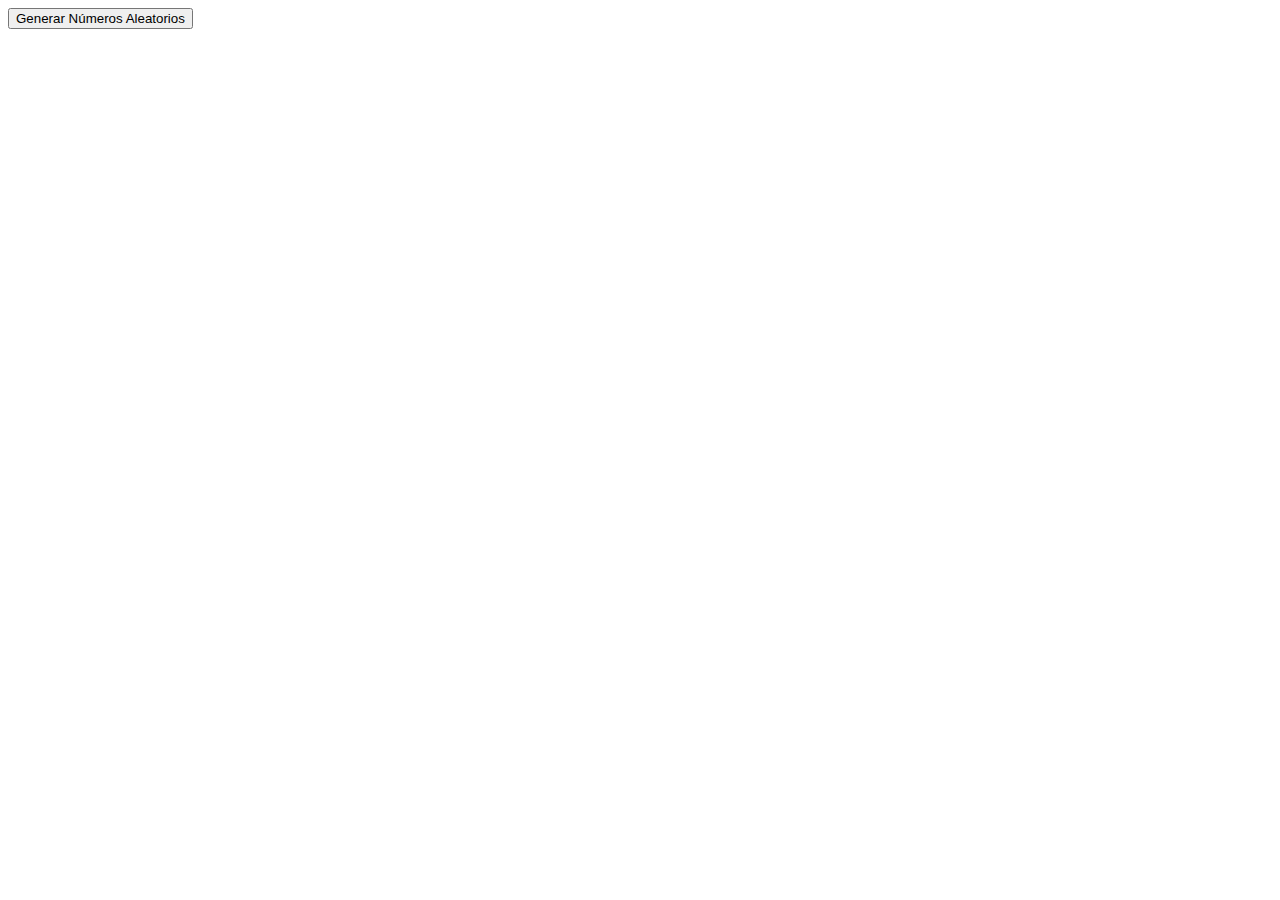
<file: programa 2.html>
<!DOCTYPE html>
<html lang="es">
<head>
    <meta charset="UTF-8">
    <meta http-equiv="X-UA-Compatible" content="IE=edge">
    <meta name="viewport" content="width=device-width, initial-scale=1.0">
    <title>Números Aleatorios</title>
    <script>
        function generarNumeros() {
            for (let i = 0; i < 10; i++) {
                let numero = "0220";
                for (let j = 0; j < 34; j++) {
                    let digito = Math.floor(Math.random() * 9) + 1;
                    numero += digito;
                }
                console.log(numero);
            }
        }
    </script>
</head>
<body>

    <button onclick="generarNumeros()">Generar Números Aleatorios</button>

</body>
</html>
</file>
<file: assets/css/style.css>
/**
* Template Name: iPortfolio - v3.8.1
* Template URL: https://bootstrapmade.com/iportfolio-bootstrap-portfolio-websites-template/
* Author: BootstrapMade.com
* License: https://bootstrapmade.com/license/
*/

/*--------------------------------------------------------------
# General
--------------------------------------------------------------*/
body {
  font-family: "Open Sans", sans-serif;
  color: #272829;
  font-size: 18px;
}

a {
  color: #149ddd;
  text-decoration: none;
}

a:hover {
  color: #37b3ed;
  text-decoration: none;
}

h1,
h2,
h3,
h4,
h5,
h6 {
  font-family: "Raleway", sans-serif;
}

.container-all {
  display: flex;
  align-items: flex-start;
}

.content-wrapper {
  shape-outside:radial-gradient(); /* Forma el texto alrededor de la imagen circular */
  float: left; /* Permite que el texto flote alrededor de la imagen */
  margin-right: 20px; /* Espacio entre la imagen y el texto */
  margin-bottom: 20px;
}

.text-justify p {
  text-align: justify; /* Justifica el texto */

  
}

.embed-container {
  position: relative;
  padding-bottom: 56.25%;
  height: 0;
  overflow: hidden;
}
.embed-container iframe {
  position: absolute;
  top:0;
  left: 0;
  width: 100%;
  height: 100%;
}
/*--------------------------------------------------------------
# BOTÓN NUEVO
--------------------------------------------------------------*/
.boton2[type=submit] {
  background: #149ddd;
  border: 0;
  padding: 10px 24px;
  color: #fff;
  transition: 0.4s;
  border-radius: 4px;
}

.boton2[type=submit]:hover {
  background: #37b3ed;
}

/*--------------------------------------------------------------
# Back to top button
--------------------------------------------------------------*/
.back-to-top {
  position: fixed;
  visibility: hidden;
  opacity: 0;
  right: 15px;
  bottom: 15px;
  z-index: 996;
  background: #149ddd;
  width: 40px;
  height: 40px;
  border-radius: 50px;
  transition: all 0.4s;
}

.back-to-top i {
  font-size: 28px;
  color: #fff;
  line-height: 0;
}

.back-to-top:hover {
  background: #2eafec;
  color: #fff;
}

.back-to-top.active {
  visibility: visible;
  opacity: 1;
}

/*--------------------------------------------------------------
# Header
--------------------------------------------------------------*/
#header {
  position: fixed;
  top: 0;
  left: 0;
  bottom: 0;
  width: 300px;
  transition: all ease-in-out 0.5s;
  z-index: 9997;
  transition: all 0.5s;
  padding: 0 15px;
  background: #040b14;
  overflow-y: auto;
}

#header .profile img {
  margin: 15px auto;
  display: block;
  width: 170px;
  border: 8px solid #2c2f3f;
}

#header .profile h1 {
  font-size: 34px;
  margin: 0;
  padding: 0;
  font-weight: 600;
  -moz-text-align-last: center;
  text-align-last: center;
  font-family: "Poppins", sans-serif;
}

#header .profile h1 a,
#header .profile h1 a:hover {
  color: #fff;
  text-decoration: none;
}

#header .profile .social-links a {
  font-size: 18px;
  display: inline-block;
  background: #212431;
  color: #fff;
  line-height: 1;
  padding: 8px 0;
  margin-right: 4px;
  border-radius: 50%;
  text-align: center;
  width: 36px;
  height: 36px;
  transition: 0.3s;
}

#header .profile .social-links a:hover {
  background: #149ddd;
  color: #fff;
  text-decoration: none;
}

#main {
  margin-left: 300px;
}

@media (max-width: 1199px) {
  #header {
    left: -300px;
  }

  #main {
    margin-left: 0;
  }
}

/*--------------------------------------------------------------
# Navigation Menu
--------------------------------------------------------------*/
/* Desktop Navigation */
.nav-menu {
  padding: 30px 0 0 0;
}

.nav-menu * {
  margin: 0;
  padding: 0;
  list-style: none;
}

.nav-menu>ul>li {
  position: relative;
  white-space: nowrap;
}

.nav-menu a,
.nav-menu a:focus {
  display: flex;
  align-items: center;
  color: #a8a9b4;
  padding: 12px 15px;
  margin-bottom: 8px;
  transition: 0.3s;
  font-size: 15px;
}

.nav-menu a i,
.nav-menu a:focus i {
  font-size: 24px;
  padding-right: 8px;
  color: #6f7180;
}

.nav-menu a:hover,
.nav-menu .active,
.nav-menu .active:focus,
.nav-menu li:hover>a {
  text-decoration: none;
  color: #fff;
}

.nav-menu a:hover i,
.nav-menu .active i,
.nav-menu .active:focus i,
.nav-menu li:hover>a i {
  color: #149ddd;
}

/* Mobile Navigation */
.mobile-nav-toggle {
  position: fixed;
  right: 15px;
  top: 15px;
  z-index: 9998;
  border: 0;
  font-size: 24px;
  transition: all 0.4s;
  outline: none !important;
  background-color: #149ddd;
  color: #fff;
  width: 40px;
  height: 40px;
  display: inline-flex;
  align-items: center;
  justify-content: center;
  line-height: 0;
  border-radius: 50px;
  cursor: pointer;
}

.mobile-nav-active {
  overflow: hidden;
}

.mobile-nav-active #header {
  left: 0;
}

/*--------------------------------------------------------------
# Hero Section
--------------------------------------------------------------*/
#hero {
  width: 100%;
  height: 100vh;
  background: url("../img/hero-bg2.jpg") top center;
  background-size: cover;
}

#hero:before {
  content: "";
  background: rgba(5, 13, 24, 0.3);
  position: absolute;
  bottom: 0;
  top: 0;
  left: 0;
  right: 0;
  z-index: 1;
}

#hero .hero-container {
  position: relative;
  z-index: 2;
  min-width: 300px;
}

#hero h1 {
  margin: 0 0 10px 0;
  font-size: 90px;
  font-weight: 700;
  line-height: 56px;
  color: #fff;
}

#hero p {
  color: #fff;
  margin-bottom: 58px;
  font-size: 35px;
  font-family: "Poppins", sans-serif;
}

#hero p span {
  color: #fff;
  padding-bottom: 4px;
  letter-spacing: 1px;
  border-bottom: 3px solid #149ddd;
}

@media (min-width: 1024px) {
  #hero {
    background-attachment: fixed;
  }
}

@media (max-width: 768px) {
  #hero h1 {
    font-size: 28px;
    line-height: 36px;
  }

  #hero h2 {
    font-size: 18px;
    line-height: 24px;
    margin-bottom: 30px;
  }
}

/*--------------------------------------------------------------
# Sections General
--------------------------------------------------------------*/
section {
  padding: 60px 0;
  overflow: hidden;
}

.section-bg {
  background: #f5f8fd;
}

.section-title {
  padding-bottom: 30px;
}

.section-title h2 {
  font-size: 50px;
  font-weight: bold;
  margin-bottom: 20px;
  padding-bottom: 20px;
  position: relative;
  color: #173b6c;
}

.section-title h2::after {
  content: "";
  position: absolute;
  display: block;
  width: 150px;
  height: 3px;
  background: #149ddd;
  bottom: 0;
  left: 0;
}

.section-title p {
  margin-bottom: 0;
}

/*--------------------------------------------------------------
# About
--------------------------------------------------------------*/
.about .content h3 {
  font-weight: 700;
  font-size: 26px;
  color: #173b6c;
}

.about .content ul {
  list-style: none;
  padding: 0;
}

.about .content ul li {
  margin-bottom: 20px;
  display: flex;
  align-items: center;
}

.about .content ul strong {
  margin-right: 10px;
}

.about .content ul i {
  font-size: 16px;
  margin-right: 5px;
  color: #149ddd;
  line-height: 0;
}

.about .content p:last-child {
  margin-bottom: 0;
}

/*--------------------------------------------------------------
# Facts
--------------------------------------------------------------*/
.facts {
  padding-bottom: 30px;
}

.facts .count-box {
  padding: 30px;
  width: 100%;
}

.facts .count-box i {
  display: block;
  font-size: 44px;
  color: #149ddd;
  float: left;
  line-height: 0;
}

.facts .count-box span {
  font-size: 48px;
  line-height: 40px;
  display: block;
  font-weight: 700;
  color: #050d18;
  margin-left: 60px;
}

.facts .count-box p {
  padding: 15px 0 0 0;
  margin: 0 0 0 60px;
  font-family: "Raleway", sans-serif;
  font-size: 14px;
  color: #122f57;
}

.facts .count-box a {
  font-weight: 600;
  display: block;
  margin-top: 20px;
  color: #122f57;
  font-size: 15px;
  font-family: "Poppins", sans-serif;
  transition: ease-in-out 0.3s;
}

.facts .count-box a:hover {
  color: #1f5297;
}

/*--------------------------------------------------------------
# Akills
--------------------------------------------------------------*/
.skills .progress {
  height: 60px;
  display: block;
  background: none;
  border-radius: 0;
}

.skills .progress .skill {
  padding: 0;
  margin: 0 0 6px 0;
  text-transform: uppercase;
  display: block;
  font-weight: 600;
  font-family: "Poppins", sans-serif;
  color: #050d18;
}

.skills .progress .skill .val {
  float: right;
  font-style: normal;
}

.skills .progress-bar-wrap {
  background: #dce8f8;
  height: 10px;
}

.skills .progress-bar {
  width: 1px;
  height: 10px;
  transition: 0.9s;
  background-color: #149ddd;
}

/*--------------------------------------------------------------
# Resume
--------------------------------------------------------------*/
.resume .resume-title {
  font-size: 26px;
  font-weight: 700;
  margin-top: 20px;
  margin-bottom: 20px;
  color: #050d18;
}

.resume .resume-item {
  padding: 0 0 20px 20px;
  margin-top: -2px;
  border-left: 2px solid #1f5297;
  position: relative;
}

.resume .resume-item h4 {
  line-height: 18px;
  font-size: 18px;
  font-weight: 600;
  text-transform: uppercase;
  font-family: "Poppins", sans-serif;
  color: #050d18;
  margin-bottom: 10px;
}

.resume .resume-item h5 {
  font-size: 16px;
  background: #e4edf9;
  padding: 5px 15px;
  display: inline-block;
  font-weight: 600;
  margin-bottom: 10px;
}

.resume .resume-item ul {
  padding-left: 20px;
}

.resume .resume-item ul li {
  padding-bottom: 10px;
}

.resume .resume-item:last-child {
  padding-bottom: 0;
}

.resume .resume-item::before {
  content: "";
  position: absolute;
  width: 16px;
  height: 16px;
  border-radius: 50px;
  left: -9px;
  top: 0;
  background: #fff;
  border: 2px solid #1f5297;
}

/*--------------------------------------------------------------
# Portfolio
--------------------------------------------------------------*/
.portfolio .portfolio-item {
  margin-bottom: 30px;
}

.portfolio #portfolio-flters {
  padding: 0;
  margin: 0 auto 35px auto;
  list-style: none;
  text-align: center;
  background: #fff;
  border-radius: 50px;
  padding: 2px 15px;
}

.portfolio #portfolio-flters li {
  cursor: pointer;
  display: inline-block;
  padding: 10px 15px 8px 15px;
  font-size: 14px;
  font-weight: 600;
  line-height: 1;
  text-transform: uppercase;
  color: #272829;
  margin-bottom: 5px;
  transition: all 0.3s ease-in-out;
}

.portfolio #portfolio-flters li:hover,
.portfolio #portfolio-flters li.filter-active {
  color: #149ddd;
}

.portfolio #portfolio-flters li:last-child {
  margin-right: 0;
}

.portfolio .portfolio-wrap {
  transition: 0.3s;
  position: relative;
  overflow: hidden;
  z-index: 1;
}

.portfolio .portfolio-wrap::before {
  content: "";
  background: rgba(255, 255, 255, 0.5);
  position: absolute;
  left: 0;
  right: 0;
  top: 0;
  bottom: 0;
  transition: all ease-in-out 0.3s;
  z-index: 2;
  opacity: 0;
}

.portfolio .portfolio-wrap .portfolio-links {
  opacity: 1;
  left: 0;
  right: 0;
  bottom: -60px;
  z-index: 3;
  position: absolute;
  transition: all ease-in-out 0.3s;
  display: flex;
  justify-content: center;
}

.portfolio .portfolio-wrap .portfolio-links a {
  color: #fff;
  font-size: 28px;
  text-align: center;
  background: rgba(20, 157, 221, 0.75);
  transition: 0.3s;
  width: 50%;
}

.portfolio .portfolio-wrap .portfolio-links a:hover {
  background: rgba(20, 157, 221, 0.95);
}

.portfolio .portfolio-wrap .portfolio-links a+a {
  border-left: 1px solid #37b3ed;
}

.portfolio .portfolio-wrap:hover::before {
  top: 0;
  left: 0;
  right: 0;
  bottom: 0;
  opacity: 1;
}

.portfolio .portfolio-wrap:hover .portfolio-links {
  opacity: 1;
  bottom: 0;
}

/*--------------------------------------------------------------
# Portfolio Details
--------------------------------------------------------------*/
.portfolio-details {
  padding-top: 40px;
}

.portfolio-details .portfolio-details-slider img {
  width: 100%;
}

.portfolio-details .portfolio-details-slider .swiper-pagination {
  margin-top: 20px;
  position: relative;
}

.portfolio-details .portfolio-details-slider .swiper-pagination .swiper-pagination-bullet {
  width: 12px;
  height: 12px;
  background-color: #fff;
  opacity: 1;
  border: 1px solid #149ddd;
}

.portfolio-details .portfolio-details-slider .swiper-pagination .swiper-pagination-bullet-active {
  background-color: #149ddd;
}

.portfolio-details .portfolio-info {
  padding: 30px;
  box-shadow: 0px 0 30px rgba(5, 13, 24, 0.08);
}

.portfolio-details .portfolio-info h3 {
  font-size: 22px;
  font-weight: 700;
  margin-bottom: 20px;
  padding-bottom: 20px;
  border-bottom: 1px solid #eee;
}

.portfolio-details .portfolio-info ul {
  list-style: none;
  padding: 0;
  font-size: 15px;
}

.portfolio-details .portfolio-info ul li+li {
  margin-top: 10px;
}

.portfolio-details .portfolio-description {
  padding-top: 30px;
}

.portfolio-details .portfolio-description h2 {
  font-size: 26px;
  font-weight: 700;
  margin-bottom: 20px;
}

.portfolio-details .portfolio-description p {
  padding: 0;
}

/*--------------------------------------------------------------
# Services
--------------------------------------------------------------*/
.services .icon-box {
  margin-bottom: 20px;
}

.services .icon {
  float: left;
  display: flex;
  align-items: center;
  justify-content: center;
  width: 54px;
  height: 54px;
  background: #149ddd;
  border-radius: 50%;
  transition: 0.5s;
  border: 1px solid #149ddd;
}

.services .icon i {
  color: #fff;
  font-size: 24px;
  line-height: 0;
}

.services .icon-box:hover .icon {
  background: #fff;
}

.services .icon-box:hover .icon i {
  color: #149ddd;
}

.services .title {
  margin-left: 80px;
  font-weight: 700;
  margin-bottom: 15px;
  font-size: 18px;
}

.services .title a {
  color: #343a40;
}

.services .title a:hover {
  color: #149ddd;
}

.services .description {
  margin-left: 80px;
  line-height: 24px;
  font-size: 14px;
}

/*--------------------------------------------------------------
# Testimonials
--------------------------------------------------------------*/
.testimonials .testimonials-carousel,
.testimonials .testimonials-slider {
  overflow: hidden;
}

.testimonials .testimonial-item {
  box-sizing: content-box;
  text-align: center;
  min-height: 320px;
}

.testimonials .testimonial-item .testimonial-img {
  width: 90px;
  border-radius: 50%;
  margin: 0 auto;
}

.testimonials .testimonial-item h3 {
  font-size: 18px;
  font-weight: bold;
  margin: 10px 0 5px 0;
  color: #111;
}

.testimonials .testimonial-item h4 {
  font-size: 14px;
  color: #999;
  margin: 0;
}

.testimonials .testimonial-item .quote-icon-left,
.testimonials .testimonial-item .quote-icon-right {
  color: #c3e8fa;
  font-size: 26px;
}

.testimonials .testimonial-item .quote-icon-left {
  display: inline-block;
  left: -5px;
  position: relative;
}

.testimonials .testimonial-item .quote-icon-right {
  display: inline-block;
  right: -5px;
  position: relative;
  top: 10px;
}

.testimonials .testimonial-item p {
  font-style: italic;
  margin: 0 15px 15px 15px;
  padding: 20px;
  background: #fff;
  position: relative;
  margin-bottom: 35px;
  border-radius: 6px;
  box-shadow: 0px 2px 15px rgba(0, 0, 0, 0.1);
}

.testimonials .testimonial-item p::after {
  content: "";
  width: 0;
  height: 0;
  border-top: 20px solid #fff;
  border-right: 20px solid transparent;
  border-left: 20px solid transparent;
  position: absolute;
  bottom: -20px;
  left: calc(50% - 20px);
}

.testimonials .swiper-pagination {
  margin-top: 20px;
  position: relative;
}

.testimonials .swiper-pagination .swiper-pagination-bullet {
  width: 12px;
  height: 12px;
  background-color: #fff;
  opacity: 1;
  border: 1px solid #149ddd;
}

.testimonials .swiper-pagination .swiper-pagination-bullet-active {
  background-color: #149ddd;
}

/*--------------------------------------------------------------
# Contact
--------------------------------------------------------------*/
.contact {
  padding-bottom: 130px;
}

.contact .info {
  padding: 30px;
  background: #fff;
  width: 100%;
  box-shadow: 0 0 24px 0 rgba(0, 0, 0, 0.12);
}

.contact .info i {
  font-size: 20px;
  color: #149ddd;
  float: left;
  width: 44px;
  height: 44px;
  background: #dff3fc;
  display: flex;
  justify-content: center;
  align-items: center;
  border-radius: 50px;
  transition: all 0.3s ease-in-out;
}

.contact .info h4 {
  padding: 0 0 0 60px;
  font-size: 22px;
  font-weight: 600;
  margin-bottom: 5px;
  color: #050d18;
}

.contact .info p {
  padding: 0 0 10px 60px;
  margin-bottom: 20px;
  font-size: 14px;
  color: #173b6c;
}

.contact .info .email p {
  padding-top: 5px;
}

.contact .info .social-links {
  padding-left: 60px;
}

.contact .info .social-links a {
  font-size: 18px;
  display: inline-block;
  background: #333;
  color: #fff;
  line-height: 1;
  padding: 8px 0;
  border-radius: 50%;
  text-align: center;
  width: 36px;
  height: 36px;
  transition: 0.3s;
  margin-right: 10px;
}

.contact .info .social-links a:hover {
  background: #149ddd;
  color: #fff;
}

.contact .info .email:hover i,
.contact .info .address:hover i,
.contact .info .phone:hover i {
  background: #149ddd;
  color: #fff;
}

.contact .php-email-form {
  width: 100%;
  padding: 30px;
  background: #fff;
  box-shadow: 0 0 24px 0 rgba(0, 0, 0, 0.12);
}

.contact .php-email-form .form-group {
  padding-bottom: 8px;
}

.contact .php-email-form .validate {
  display: none;
  color: red;
  margin: 0 0 15px 0;
  font-weight: 400;
  font-size: 13px;
}

.contact .php-email-form .error-message {
  display: none;
  color: #fff;
  background: #ed3c0d;
  text-align: left;
  padding: 15px;
  font-weight: 600;
}

.contact .php-email-form .error-message br+br {
  margin-top: 25px;
}

.contact .php-email-form .sent-message {
  display: none;
  color: #fff;
  background: #18d26e;
  text-align: center;
  padding: 15px;
  font-weight: 600;
}

.contact .php-email-form .loading {
  display: none;
  background: #fff;
  text-align: center;
  padding: 15px;
}

.contact .php-email-form .loading:before {
  content: "";
  display: inline-block;
  border-radius: 50%;
  width: 24px;
  height: 24px;
  margin: 0 10px -6px 0;
  border: 3px solid #18d26e;
  border-top-color: #eee;
  -webkit-animation: animate-loading 1s linear infinite;
  animation: animate-loading 1s linear infinite;
}

.contact .php-email-form .form-group {
  margin-bottom: 15px;
}

.contact .php-email-form label {
  padding-bottom: 8px;
}

.contact .php-email-form input,
.contact .php-email-form textarea {
  border-radius: 0;
  box-shadow: none;
  font-size: 14px;
}

.contact .php-email-form input {
  height: 44px;
}

.contact .php-email-form textarea {
  padding: 10px 15px;
}

.contact .php-email-form button[type=submit] {
  background: #149ddd;
  border: 0;
  padding: 10px 24px;
  color: #fff;
  transition: 0.4s;
  border-radius: 4px;
}

.contact .php-email-form button[type=submit]:hover {
  background: #37b3ed;
}

@-webkit-keyframes animate-loading {
  0% {
    transform: rotate(0deg);
  }

  100% {
    transform: rotate(360deg);
  }
}

@keyframes animate-loading {
  0% {
    transform: rotate(0deg);
  }

  100% {
    transform: rotate(360deg);
  }
}

/*--------------------------------------------------------------
# Breadcrumbs
--------------------------------------------------------------*/
.breadcrumbs {
  padding: 20px 0;
  background: #f9f9f9;
}

.breadcrumbs h2 {
  font-size: 26px;
  font-weight: 300;
}

.breadcrumbs ol {
  display: flex;
  flex-wrap: wrap;
  list-style: none;
  padding: 0;
  margin: 0;
  font-size: 15px;
}

.breadcrumbs ol li+li {
  padding-left: 10px;
}

.breadcrumbs ol li+li::before {
  display: inline-block;
  padding-right: 10px;
  color: #0e2442;
  content: "/";
}

@media (max-width: 768px) {
  .breadcrumbs .d-flex {
    display: block !important;
  }

  .breadcrumbs ol {
    display: block;
  }

  .breadcrumbs ol li {
    display: inline-block;
  }
}

/*--------------------------------------------------------------
# Footer
--------------------------------------------------------------*/
#footer {
  padding: 15px;
  color: #f4f6fd;
  font-size: 14px;
  position: fixed;
  left: 0;
  bottom: 0;
  width: 300px;
  z-index: 9999;
  background: #040b14;
}

#footer .copyright {
  text-align: center;
}

#footer .credits {
  padding-top: 5px;
  text-align: center;
  font-size: 13px;
  color: #eaebf0;
}

@media (max-width: 1199px) {
  #footer {
    position: static;
    width: auto;
    padding-right: 20px 15px;
  }
}
</file>
